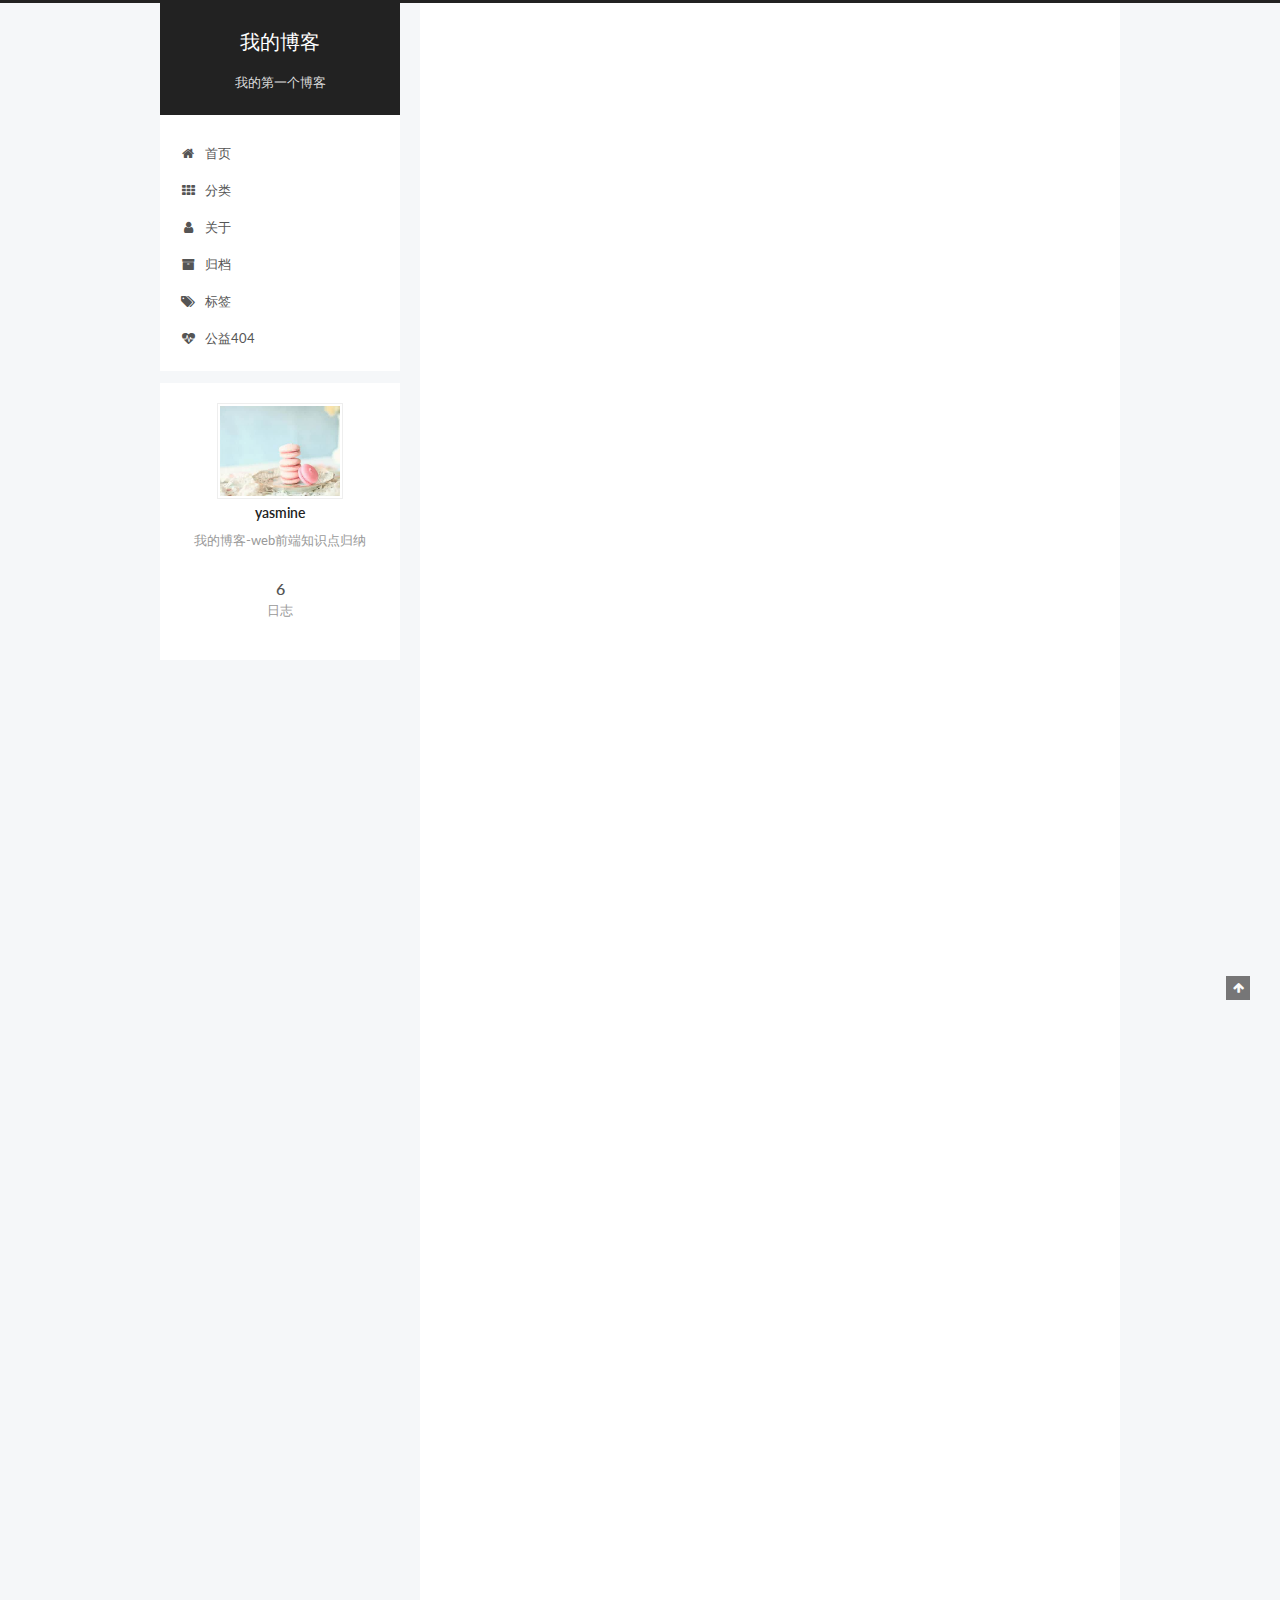
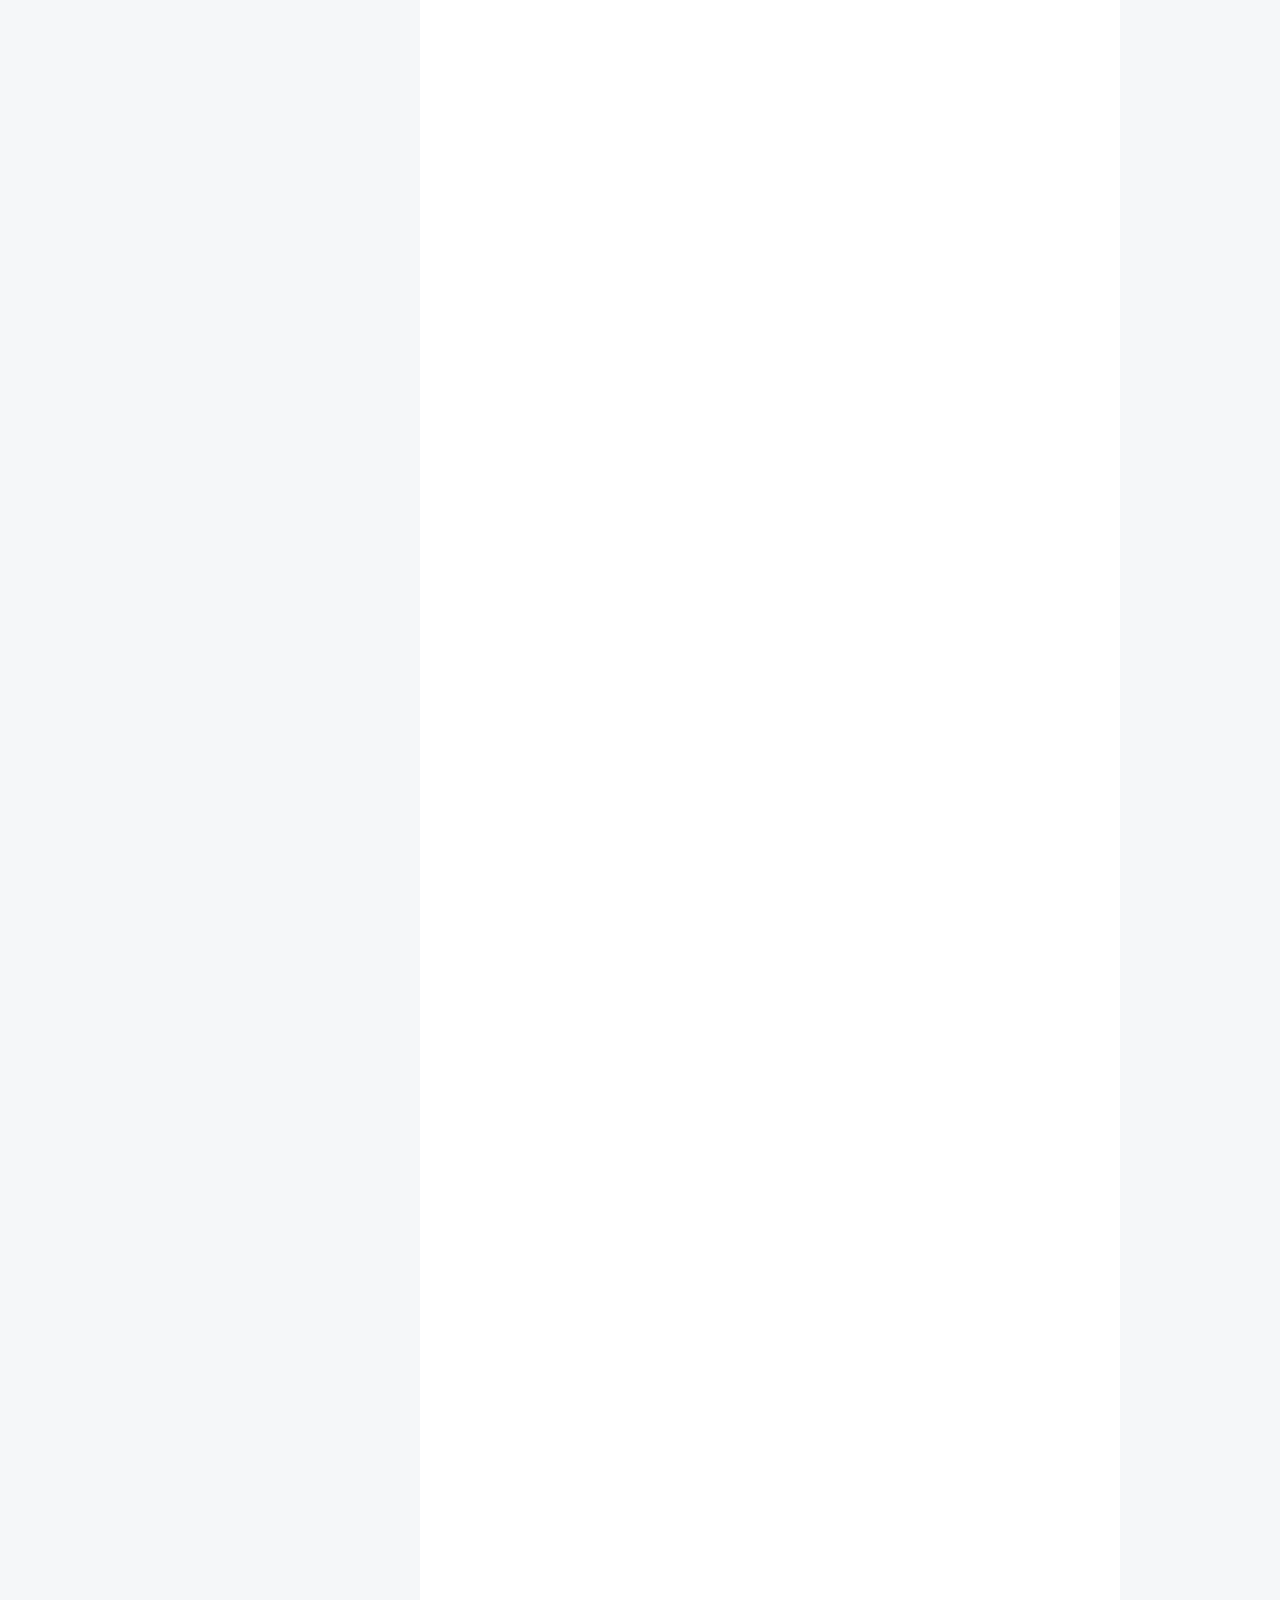
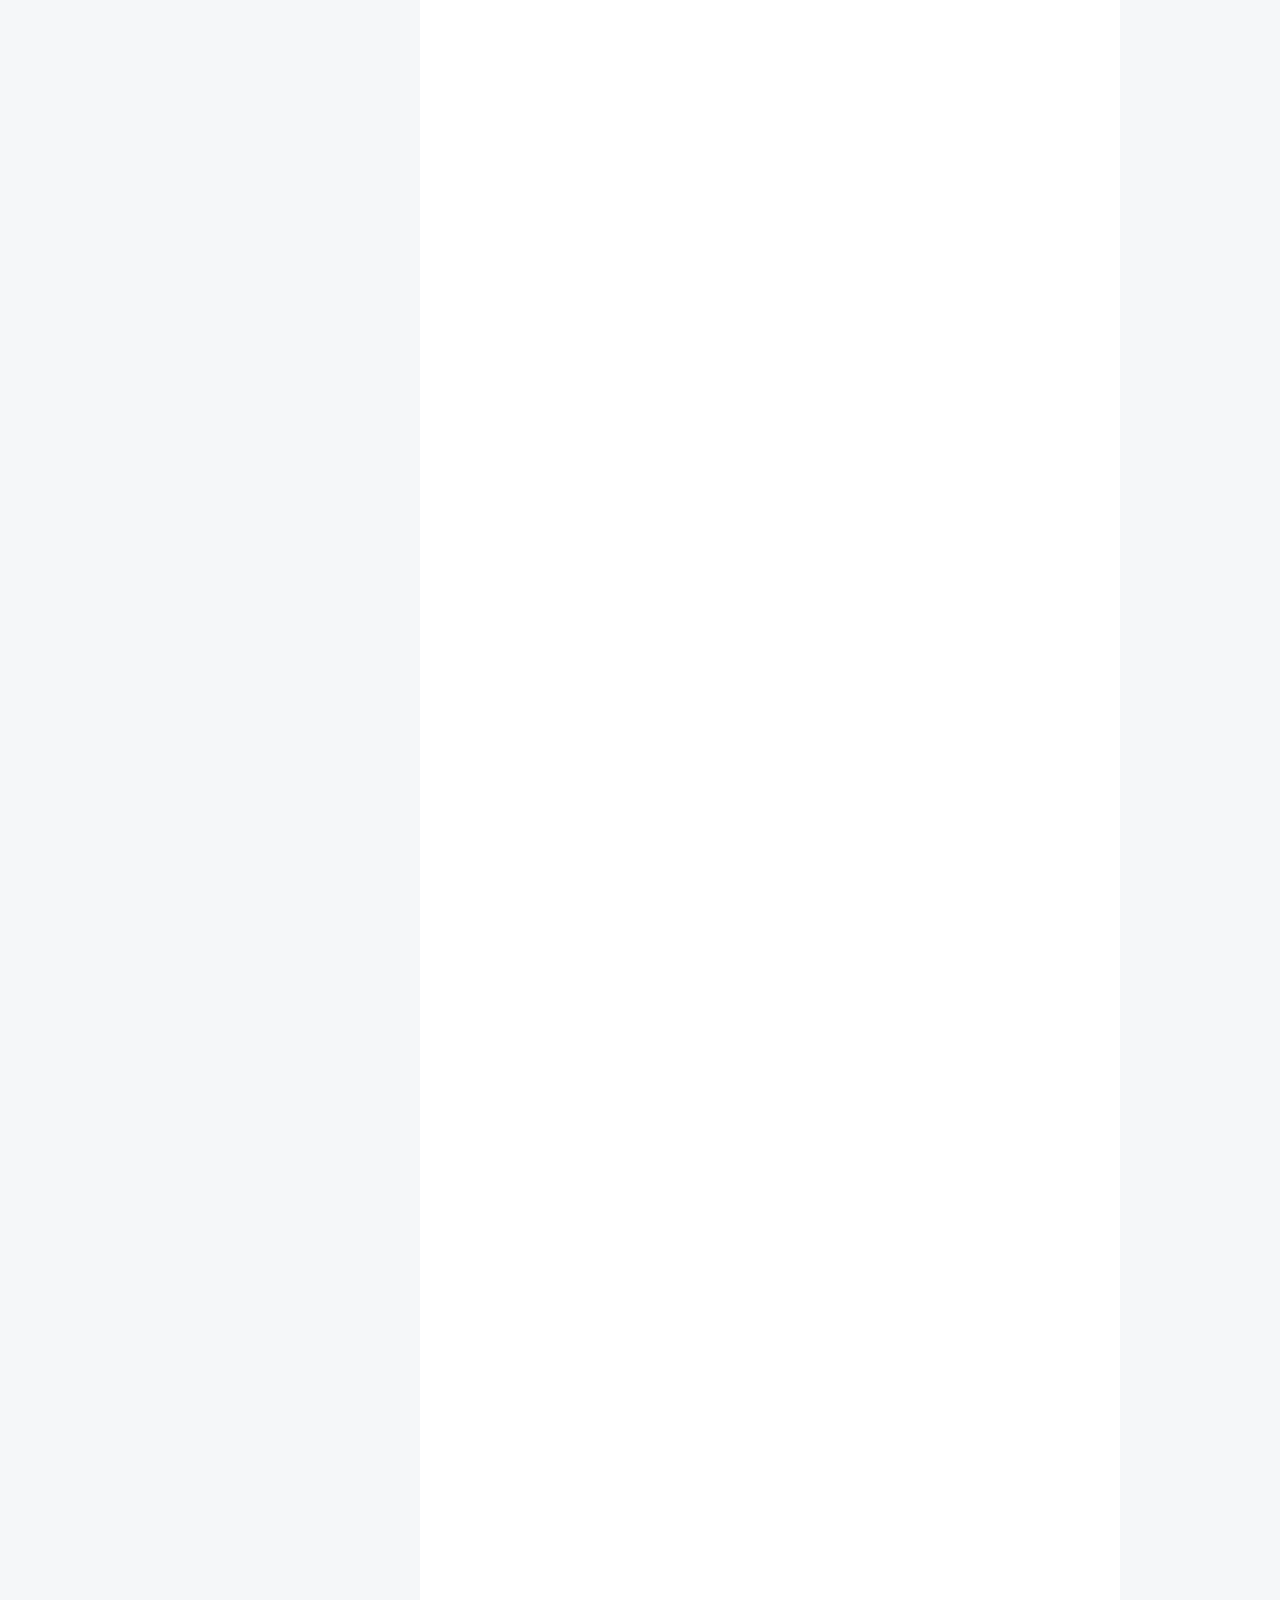
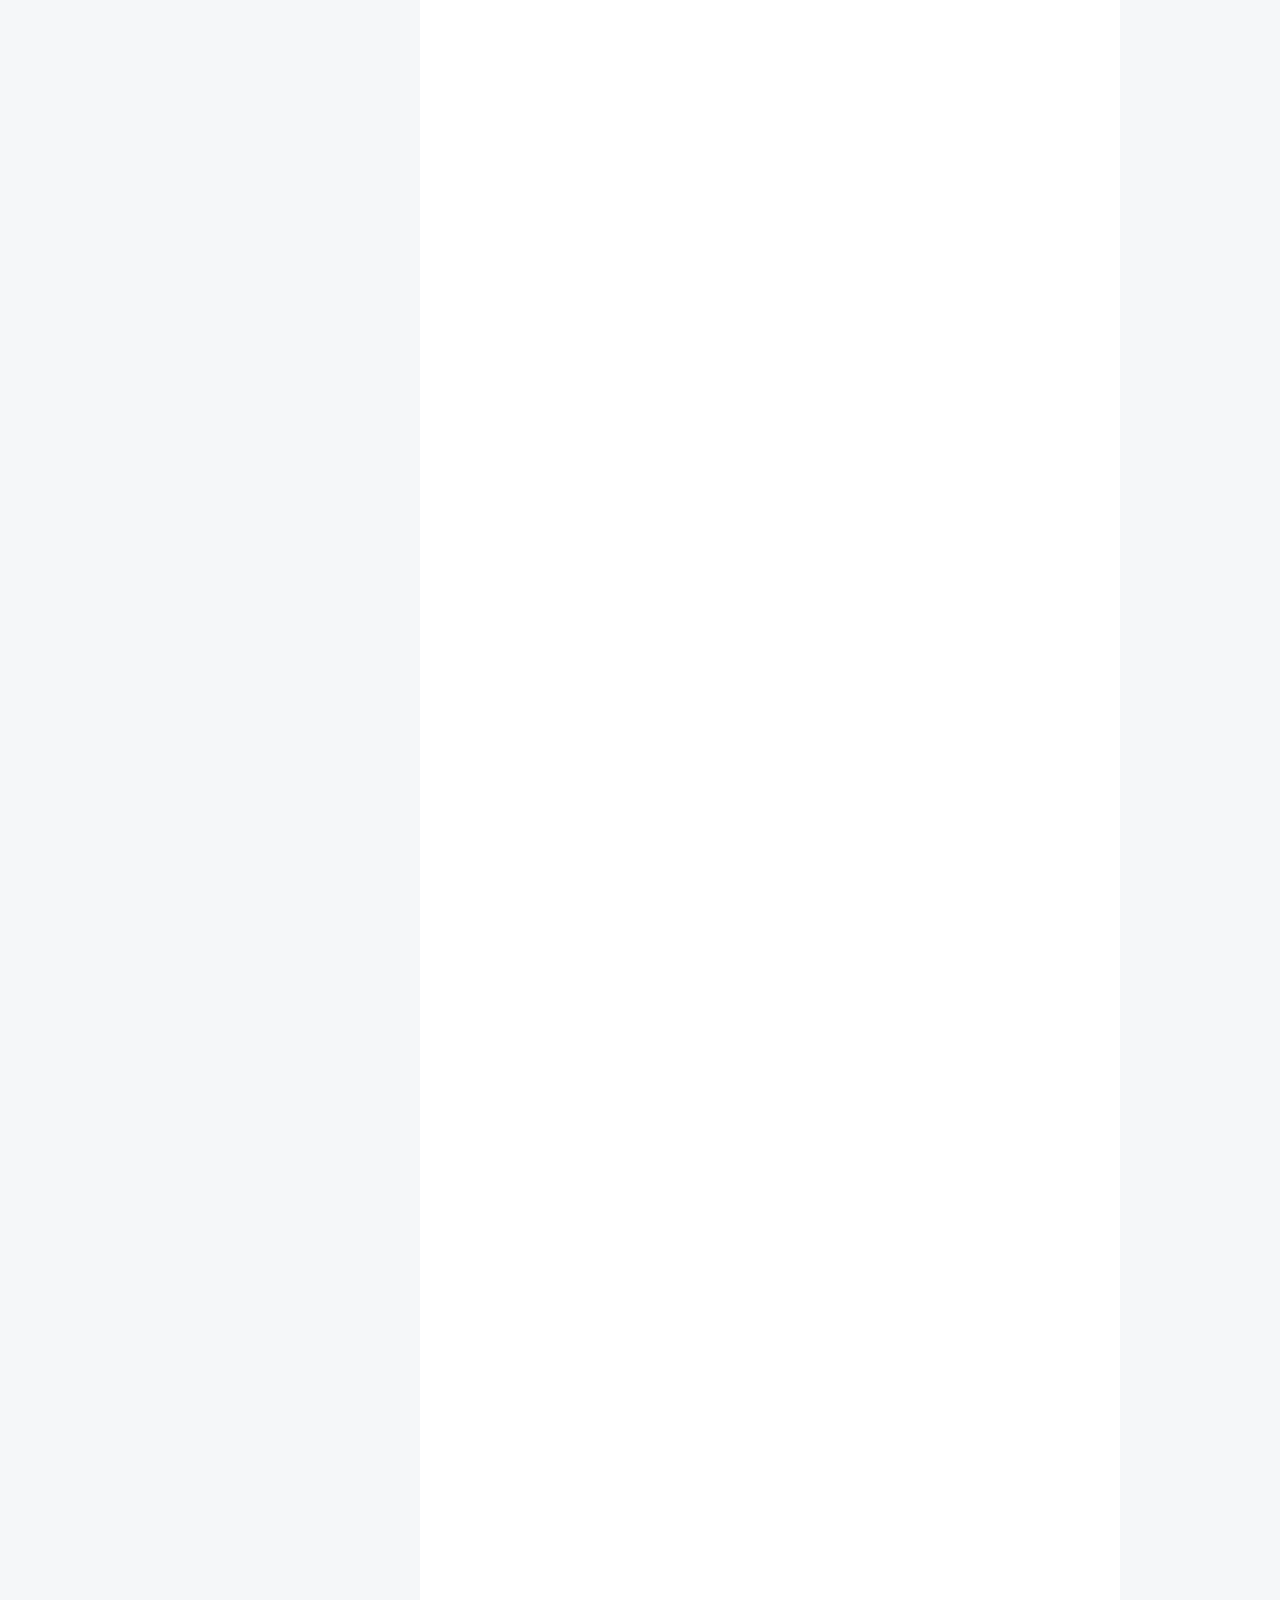
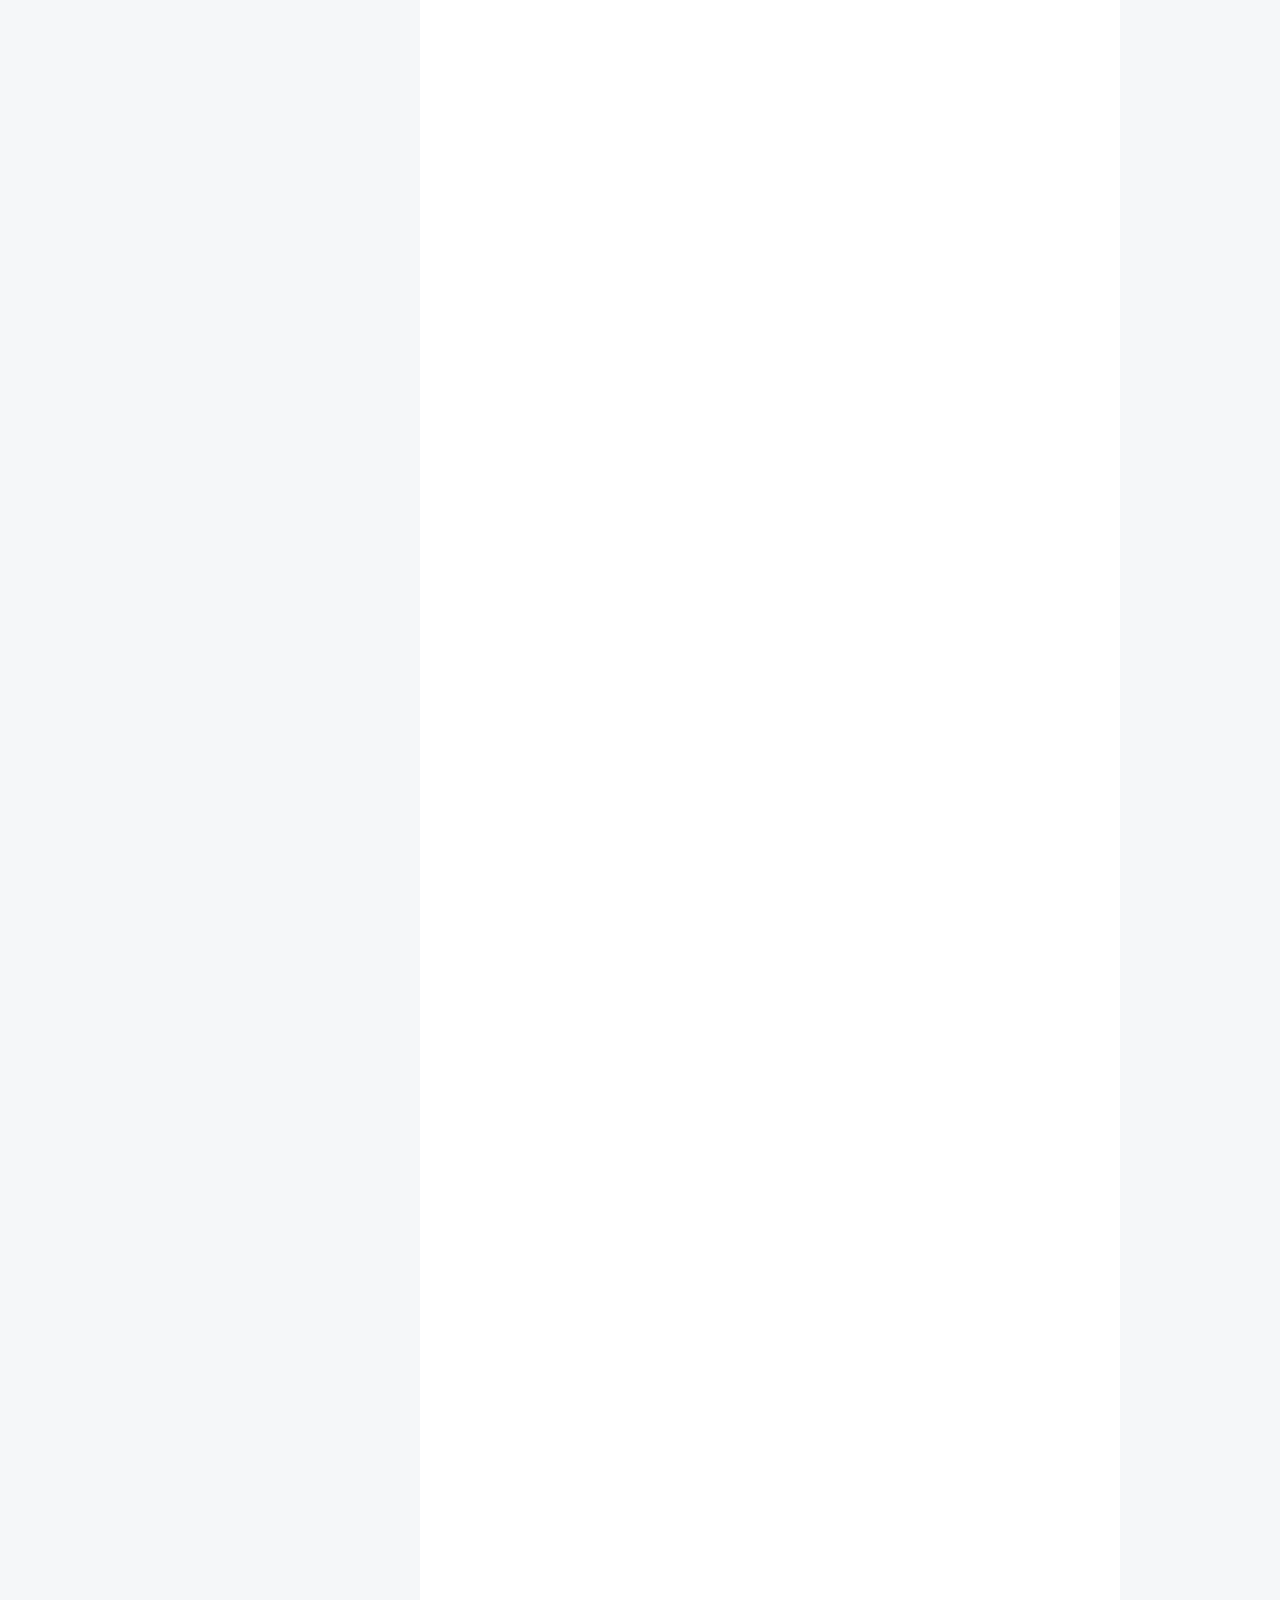
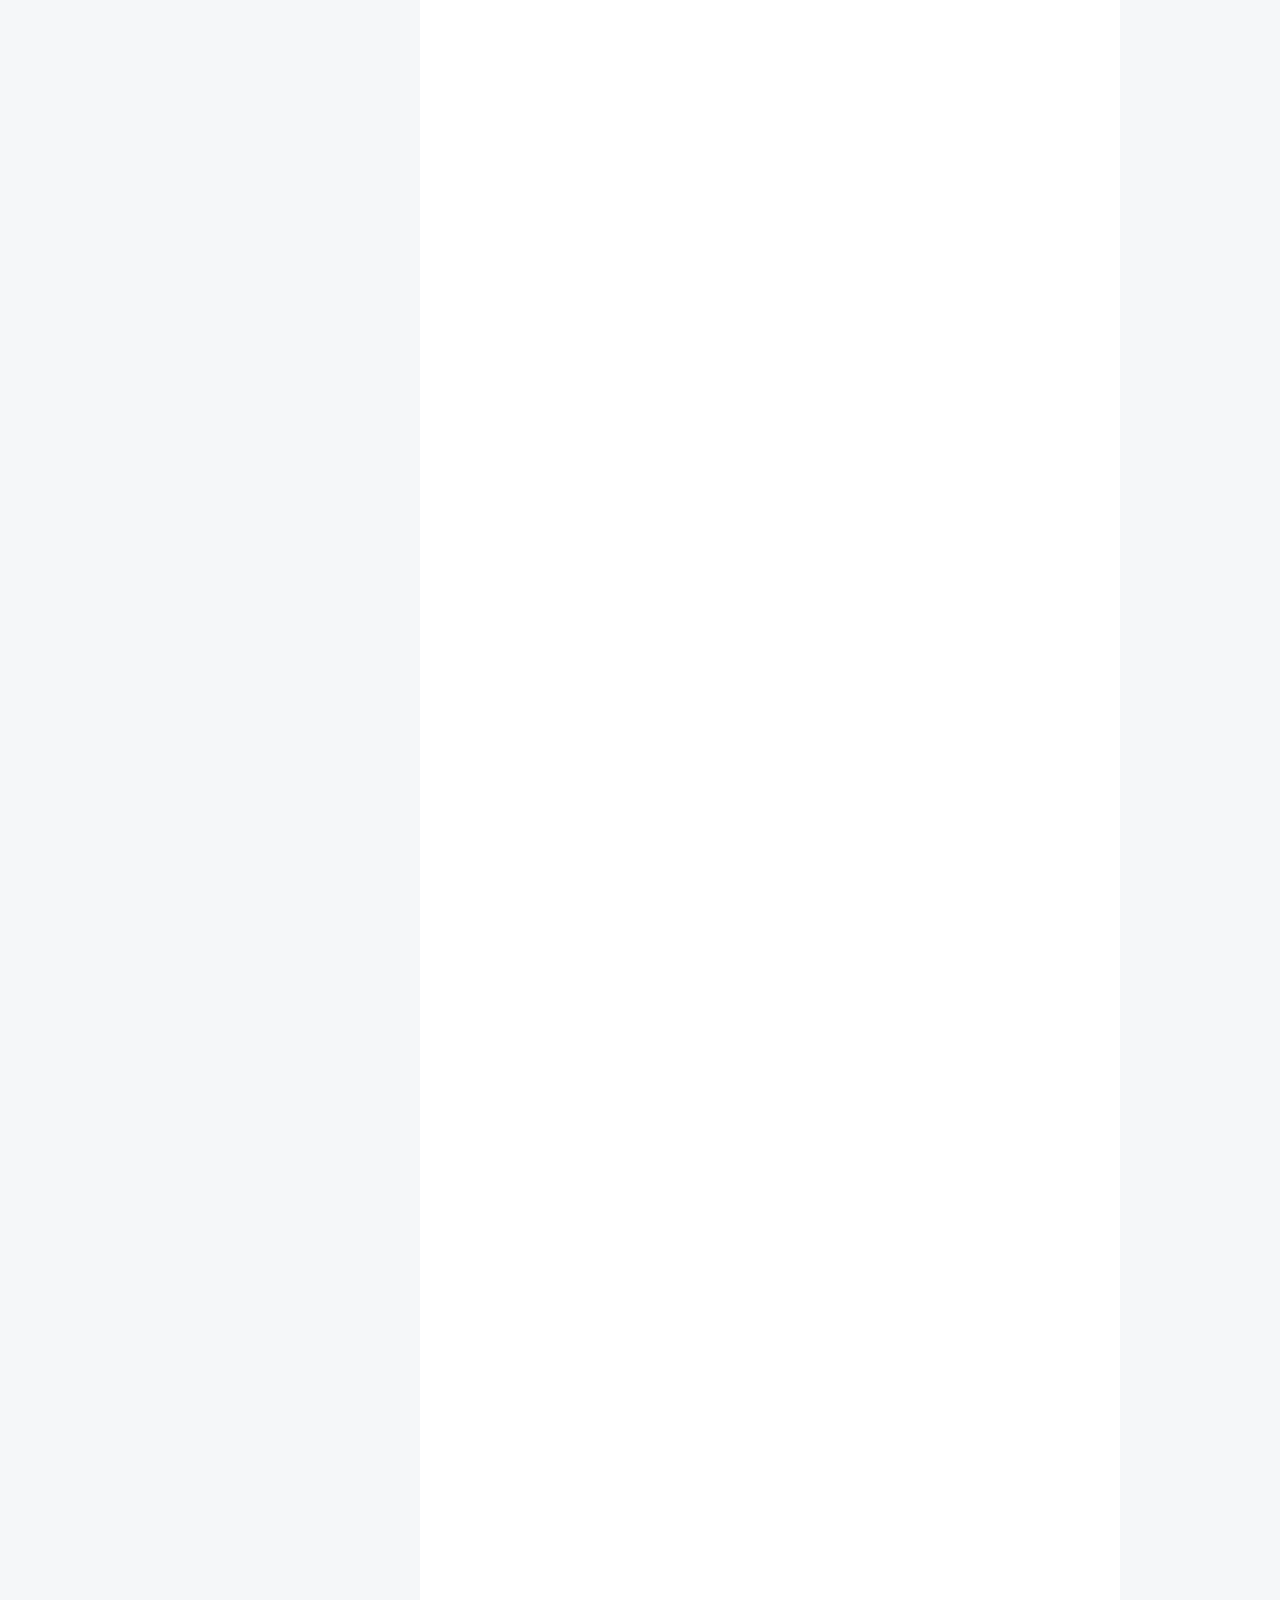
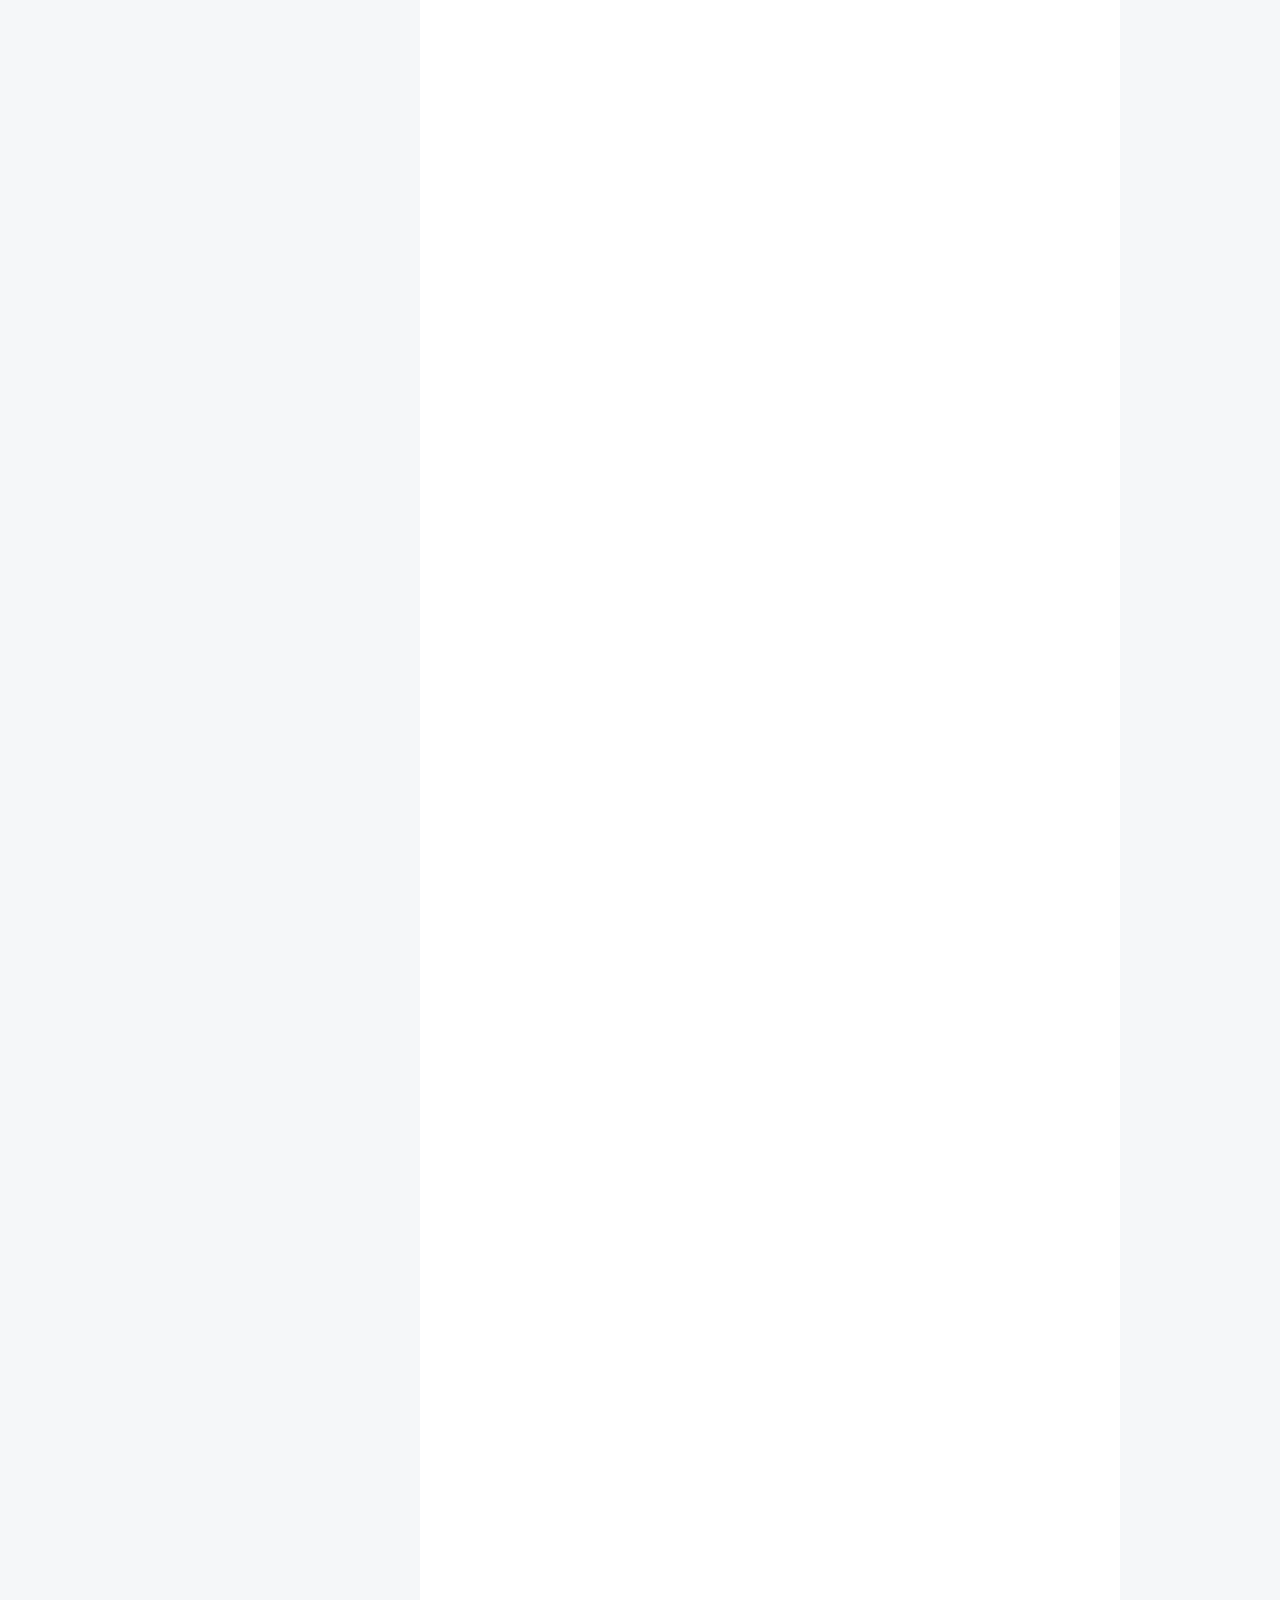
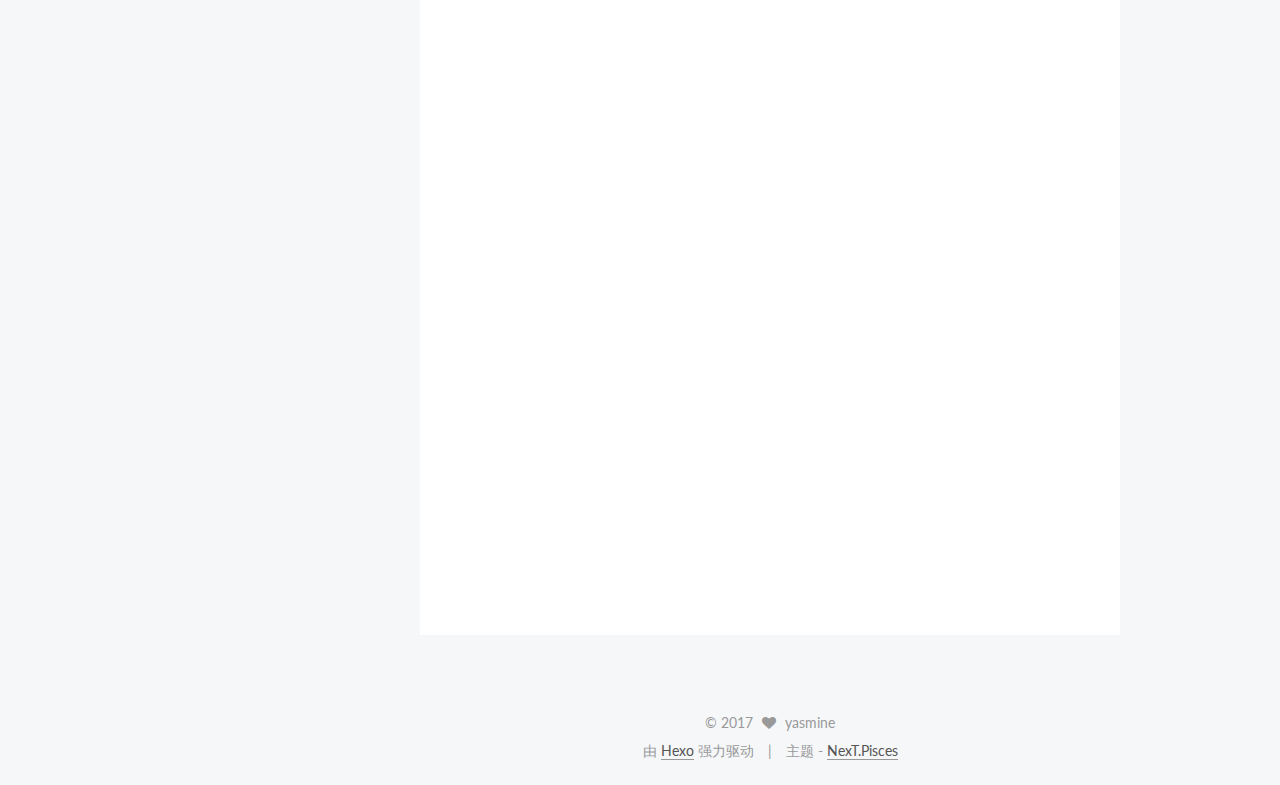
<file: index.html>
<!DOCTYPE html>



  


<html class="theme-next pisces use-motion" lang="zh-Hans">
<head>
  <meta charset="UTF-8"/>
<meta http-equiv="X-UA-Compatible" content="IE=edge" />
<meta name="viewport" content="width=device-width, initial-scale=1, maximum-scale=1"/>









<meta http-equiv="Cache-Control" content="no-transform" />
<meta http-equiv="Cache-Control" content="no-siteapp" />















  
  
  <link href="/lib/fancybox/source/jquery.fancybox.css?v=2.1.5" rel="stylesheet" type="text/css" />




  
  
  
  

  
    
    
  

  

  

  

  

  
    
    
    <link href="//fonts.googleapis.com/css?family=Lato:300,300italic,400,400italic,700,700italic&subset=latin,latin-ext" rel="stylesheet" type="text/css">
  






<link href="/lib/font-awesome/css/font-awesome.min.css?v=4.6.2" rel="stylesheet" type="text/css" />

<link href="/css/main.css?v=5.1.1" rel="stylesheet" type="text/css" />


  <meta name="keywords" content="Hexo, NexT" />








  <link rel="shortcut icon" type="image/x-icon" href="/favicon.ico?v=5.1.1" />






<meta name="description" content="我的博客-web前端知识点归纳">
<meta property="og:type" content="website">
<meta property="og:title" content="我的博客">
<meta property="og:url" content="https://yasminey.github.io/index.html">
<meta property="og:site_name" content="我的博客">
<meta property="og:description" content="我的博客-web前端知识点归纳">
<meta name="twitter:card" content="summary">
<meta name="twitter:title" content="我的博客">
<meta name="twitter:description" content="我的博客-web前端知识点归纳">



<script type="text/javascript" id="hexo.configurations">
  var NexT = window.NexT || {};
  var CONFIG = {
    root: '/',
    scheme: 'Pisces',
    sidebar: {"position":"left","display":"post","offset":12,"offset_float":0,"b2t":false,"scrollpercent":false,"onmobile":false},
    fancybox: true,
    motion: true,
    duoshuo: {
      userId: '0',
      author: '博主'
    },
    algolia: {
      applicationID: '',
      apiKey: '',
      indexName: '',
      hits: {"per_page":10},
      labels: {"input_placeholder":"Search for Posts","hits_empty":"We didn't find any results for the search: ${query}","hits_stats":"${hits} results found in ${time} ms"}
    }
  };
</script>



  <link rel="canonical" href="https://yasminey.github.io/"/>





  <title>我的博客</title>
  





  <script type="text/javascript">
    var _hmt = _hmt || [];
    (function() {
      var hm = document.createElement("script");
      hm.src = "https://hm.baidu.com/hm.js?6342593226f94418a746927ff991d508";
      var s = document.getElementsByTagName("script")[0];
      s.parentNode.insertBefore(hm, s);
    })();
  </script>










</head>

<body itemscope itemtype="http://schema.org/WebPage" lang="zh-Hans">

  
  
    
  

  <div class="container sidebar-position-left 
   page-home 
 ">
    <div class="headband"></div>

    <header id="header" class="header" itemscope itemtype="http://schema.org/WPHeader">
      <div class="header-inner"><div class="site-brand-wrapper">
  <div class="site-meta ">
    

    <div class="custom-logo-site-title">
      <a href="/"  class="brand" rel="start">
        <span class="logo-line-before"><i></i></span>
        <span class="site-title">我的博客</span>
        <span class="logo-line-after"><i></i></span>
      </a>
    </div>
      
        <p class="site-subtitle">我的第一个博客</p>
      
  </div>

  <div class="site-nav-toggle">
    <button>
      <span class="btn-bar"></span>
      <span class="btn-bar"></span>
      <span class="btn-bar"></span>
    </button>
  </div>
</div>

<nav class="site-nav">
  

  
    <ul id="menu" class="menu">
      
        
        <li class="menu-item menu-item-home">
          <a href="/" rel="section">
            
              <i class="menu-item-icon fa fa-fw fa-home"></i> <br />
            
            首页
          </a>
        </li>
      
        
        <li class="menu-item menu-item-categories">
          <a href="/categories" rel="section">
            
              <i class="menu-item-icon fa fa-fw fa-th"></i> <br />
            
            分类
          </a>
        </li>
      
        
        <li class="menu-item menu-item-about">
          <a href="/about" rel="section">
            
              <i class="menu-item-icon fa fa-fw fa-user"></i> <br />
            
            关于
          </a>
        </li>
      
        
        <li class="menu-item menu-item-archives">
          <a href="/archives" rel="section">
            
              <i class="menu-item-icon fa fa-fw fa-archive"></i> <br />
            
            归档
          </a>
        </li>
      
        
        <li class="menu-item menu-item-tags">
          <a href="/tags" rel="section">
            
              <i class="menu-item-icon fa fa-fw fa-tags"></i> <br />
            
            标签
          </a>
        </li>
      
        
        <li class="menu-item menu-item-commonweal">
          <a href="/404.html" rel="section">
            
              <i class="menu-item-icon fa fa-fw fa-heartbeat"></i> <br />
            
            公益404
          </a>
        </li>
      

      
    </ul>
  

  
</nav>



 </div>
    </header>

    <main id="main" class="main">
      <div class="main-inner">
        <div class="content-wrap">
          <div id="content" class="content">
            
  <section id="posts" class="posts-expand">
    
      

  

  
  
  

  <article class="post post-type-normal " itemscope itemtype="http://schema.org/Article">
    <link itemprop="mainEntityOfPage" href="https://yasminey.github.io/2017/07/18/vue学习/">

    <span hidden itemprop="author" itemscope itemtype="http://schema.org/Person">
      <meta itemprop="name" content="yasmine">
      <meta itemprop="description" content="">
      <meta itemprop="image" content="/images/cake.jpg">
    </span>

    <span hidden itemprop="publisher" itemscope itemtype="http://schema.org/Organization">
      <meta itemprop="name" content="我的博客">
    </span>

    
      <header class="post-header">

        
        
          <h1 class="post-title" itemprop="name headline">
                
                <a class="post-title-link" href="/2017/07/18/vue学习/" itemprop="url">vue学习</a></h1>
        

        <div class="post-meta">
          <span class="post-time">
            
              <span class="post-meta-item-icon">
                <i class="fa fa-calendar-o"></i>
              </span>
              
                <span class="post-meta-item-text">发表于</span>
              
              <time title="创建于" itemprop="dateCreated datePublished" datetime="2017-07-18T14:15:37+08:00">
                2017-07-18
              </time>
            

            

            
          </span>

          

          
            
          

          
          

          

          

          

        </div>
      </header>
    

    <div class="post-body" itemprop="articleBody">

      
      

      
        
          
            <p>nodejs mvc<br>react v<br>vue MVVM =Model View ViewModel<br>          数据  控制<br>          view 视图=</p>
<pre><code>=标签 
数组越界
</code></pre><p>1.在页面上创建vue的实例, 通过model 和view<br>2.vue 中插值 有两种,一种是用双大括号 ,只能插文本.<br>                      另一种v-html=””,是插标签<br>3.指令系统:命令式指令 申明式指令 在vue 凡是带v-on v-xx都是vue的指令<br>v-on 事件<br>v-if 显示隐藏<br>v-bind 绑定 可以在任何地方绑定 可以绑定一个值,也可以绑定一个对象<br>只有使用了v-bind绑定属性才能在app实例中拿到data中的值<br>作者:尤雨溪 </p>
<p>1.先引入vue.js<br>var app = new vue()</p>
<p>绑定事件 v-on可简写成@   v-bind可简写成:</p>
<p>2.创建vue实例</p>
<p><div id="root"></div><br> var app= new Vue({<br> el:’#root’,<br> data:{</p>
<p> },<br> //凡是界面上有dom事件的都会放在这个methods里面<br> methods:{</p>
<p> }<br> })</p>
<p> 3.指令系统<br> v-if 条件渲染, v-else-if v-else<br> v-on 绑定事件,只要你在js中你能想到的dom事件,vue都能绑定<br> dbclick focus mouse move touch play pause ended<br>在vue 中可简写 @<br> v-bind 只要你能想到的地方,它都能绑定,使用v-bind绑定我们就可以使用app实例中的data中定义的数据 computed<br> 在vue中,可以简写成:</p>
<p>v-for 遍历数组<br>array =[123,234,455]<br>v-for=’ele in array’ v-if=”ele==’123’”<br>v-for=’(ele,index) in array’<br>v-for=’value in array’<br>v-for=’(value,key) in obj’</p>
<p>v-html 来识别data属性中的标签字符串</p>
<p>v-model 双向数据绑定</p>
<p>双大括号模板字符串 里面一般情况下都会插入字符串</p>

          
        
      
    </div>

    <div>
      
    </div>

    <div>
      
    </div>

    <div>
      
    </div>

    <footer class="post-footer">
      

      

      

      
      
        <div class="post-eof"></div>
      
    </footer>
  </article>


    
      

  

  
  
  

  <article class="post post-type-normal " itemscope itemtype="http://schema.org/Article">
    <link itemprop="mainEntityOfPage" href="https://yasminey.github.io/2017/07/16/react-学习/">

    <span hidden itemprop="author" itemscope itemtype="http://schema.org/Person">
      <meta itemprop="name" content="yasmine">
      <meta itemprop="description" content="">
      <meta itemprop="image" content="/images/cake.jpg">
    </span>

    <span hidden itemprop="publisher" itemscope itemtype="http://schema.org/Organization">
      <meta itemprop="name" content="我的博客">
    </span>

    
      <header class="post-header">

        
        
          <h1 class="post-title" itemprop="name headline">
                
                <a class="post-title-link" href="/2017/07/16/react-学习/" itemprop="url">react 学习</a></h1>
        

        <div class="post-meta">
          <span class="post-time">
            
              <span class="post-meta-item-icon">
                <i class="fa fa-calendar-o"></i>
              </span>
              
                <span class="post-meta-item-text">发表于</span>
              
              <time title="创建于" itemprop="dateCreated datePublished" datetime="2017-07-16T15:34:01+08:00">
                2017-07-16
              </time>
            

            

            
          </span>

          

          
            
          

          
          

          

          

          

        </div>
      </header>
    

    <div class="post-body" itemprop="articleBody">

      
      

      
        
          
            <p>安装<br>create-react-app<br>$ npm install -g create-react-app<br>$ create-react-app my-app my-app是目录名字,自己起名字,不要和npm中的依赖重名<br>$ cd my-app/<br>$ npm start 启动项目<br>$ npm run bulid 打包<br>将自动生成的src中文件留下index.js,index.css,logosvg,其他删除</p>
<p>在index.js中首先引入两位带头大哥(这两个模块非常重要)</p>
<p>import React from ‘react’<br>import ReactDOM from ‘react-dom’<br><!-- reactDOM 作用:控制页面的内容
第一个参数是渲染的dom元素,第二个参数是渲染的位置
第一个参数必须放置在一个闭合标签 --><br>ReactDOM.render(</p>
<p></p><h1></h1>,<br> document.getElementById(‘root’)<br>)<p></p>
<p>//react只有一个div,虚拟dom ,性能高<br>jsx==js+x ==JavaScript+xml<br>语法糖,能将html dom 元素在javascript代码识别<br>组件==对象</p>
<p>插值用{},插值里不能用if语句</p>
<p>在react中设置类名class,必须改成className (大写的是驼峰标识,第一个单词小写后面的单词大写:className)<br>react中的input中for属性,要写成htmlFor</p>
<p>组件:自定义组件首字母要大写,用于区分html标签<br>state ,要想修改state,要用setState({})<br>get方法只能读不可写,set可读可写<br>在react中 index.js都是入口文件,不做大量的操作<br>在使用 JavaScript classes 时，你必须调用 super(); 方法才能在继承父类的子类中正确获取到类型的 this 。<br>在组件中方法要确定this指的是当前的组件,绑定this用箭头函数,bind(this,’参数’)<br>父级往子集传值,在父级中自定义属性,子集用props<br>ziji wang fuji chuan shijian,yong zidingyi shijian<br>input 表单里onChange事件,会通过代理的方式传入你想要的内容<br>input 中的value要写成defaultValue</p>
<p>无状态组件不需要写render()方法,固定写法是export default function xx(){<br>    return(<br>    )<br>}</p>

          
        
      
    </div>

    <div>
      
    </div>

    <div>
      
    </div>

    <div>
      
    </div>

    <footer class="post-footer">
      

      

      

      
      
        <div class="post-eof"></div>
      
    </footer>
  </article>


    
      

  

  
  
  

  <article class="post post-type-normal " itemscope itemtype="http://schema.org/Article">
    <link itemprop="mainEntityOfPage" href="https://yasminey.github.io/2017/07/14/hexo-创建/">

    <span hidden itemprop="author" itemscope itemtype="http://schema.org/Person">
      <meta itemprop="name" content="yasmine">
      <meta itemprop="description" content="">
      <meta itemprop="image" content="/images/cake.jpg">
    </span>

    <span hidden itemprop="publisher" itemscope itemtype="http://schema.org/Organization">
      <meta itemprop="name" content="我的博客">
    </span>

    
      <header class="post-header">

        
        
          <h1 class="post-title" itemprop="name headline">
                
                <a class="post-title-link" href="/2017/07/14/hexo-创建/" itemprop="url">hexo 创建</a></h1>
        

        <div class="post-meta">
          <span class="post-time">
            
              <span class="post-meta-item-icon">
                <i class="fa fa-calendar-o"></i>
              </span>
              
                <span class="post-meta-item-text">发表于</span>
              
              <time title="创建于" itemprop="dateCreated datePublished" datetime="2017-07-14T02:36:36+08:00">
                2017-07-14
              </time>
            

            

            
          </span>

          

          
            
          

          
          

          

          

          

        </div>
      </header>
    

    <div class="post-body" itemprop="articleBody">

      
      

      
        
          
            <p>创建自己的博客<br>1.配置环境</p>
<p>安装Node（必须）</p>
<p>作用：用来生成静态页面的</p>
<p>到Node.js官网下载相应平台的最新版本，一路安装即可。</p>
<p>安装Git（必须）</p>
<p>作用：把本地的hexo内容提交到github上去.</p>
<p>安装Xcode就自带有Git，我就不多说了。</p>
<p>申请GitHub（必须）</p>
<p>作用：是用来做博客的远程创库、域名、服务器之类的，怎么与本地hexo建立连接等下讲。</p>
<p>github账号我也不再啰嗦了,没有的话直接申请就行了，跟一般的注册账号差不多，SSH Keys，看你自己了，可以不配制，不配置的话以后每次对自己的博客有改动提交的时候就要手动输入账号密码，配置了就不需要了，怎么配置我就不多说了，网上有很多教程。</p>
<p>正式安装Hexo</p>
<p>Node和Git都安装好后,首先创建一个文件夹,如blog,用户存放hexo的配置文件,然后进入blog里安装Hexo。</p>
<p>执行如下命令安装Hexo：</p>
<p>sudo npm install -g hexo</p>
<p>初始化然后，执行init命令初始化hexo,命令：</p>
<p>hexo init<br>npm install</p>
<p>好啦，至此，全部安装工作已经完成！blog就是你的博客根目录，所有的操作都在里面进行。</p>
<p>生成静态页面</p>
<p>hexo generate（hexo g也可以）</p>
<p>本地启动</p>
<p>启动本地服务，进行文章预览调试，命令：</p>
<p>hexo server</p>
<p>浏览器输入<a href="http://localhost:4000" target="_blank" rel="external">http://localhost:4000</a></p>
<p>我不知道你们能不能，反正我不能，因为我还有环境没配置好</p>
<p>配置Github</p>
<p>建立Repository</p>
<p>建立与你用户名对应的仓库，仓库名必须为【your_user_name.github.io】，固定写法</p>
<p>然后建立关联，我的blog在本地/Users/leopard/blog，blog是我之前建的东西也全在这里面，有：</p>
<pre><code>_config.yml    node_modules    public      source

db.json        package.json    scaffolds  themes
</code></pre><p>现在我们需要_config.yml文件，来建立关联，命令：</p>
<p>vim _config.yml</p>
<p>翻到最下面，改成我这样子的</p>
<p>deploy:</p>
<pre><code>type: git

repo:  github上的网址,建仓库的网址.仓库名称前缀必须和用户名相同,yasmine/yasmine.github.io

branch: master
</code></pre><p>然后执行命令：</p>
<p>npm install hexo-deployer-git –save</p>
<p>网上会有很多说法，有的type是github, 还有repository最后面的后缀也不一样，是github.com.git，我也踩了很多坑，我现在的版本是hexo: 3.1.1，执行命令hexo -vsersion就出来了,貌似3.0后全部改成我上面这种格式了。</p>
<p>忘了说了，我没用SSH Keys如果你用了SSH Keys的话直接在github里复制SSH的就行了，总共就两种协议，相信你懂的。</p>
<p>然后，执行配置命令：</p>
<p>hexo deploy</p>
<p>然后再浏览器中输入<a href="http://leopardpan.github.io/就行了，我的github的账户叫leopardpan,把这个改成你github的账户名就行了" target="_blank" rel="external">http://leopardpan.github.io/就行了，我的github的账户叫leopardpan,把这个改成你github的账户名就行了</a></p>
<p>部署步骤</p>
<p>每次部署的步骤，可按以下三步来进行。</p>
<pre><code>hexo clean

hexo generate

hexo deploy
</code></pre><p>一些常用命令：</p>
<p>hexo new”postName” #新建文章</p>
<p>hexo new page”pageName” #新建页面</p>
<p>hexo generate #生成静态页面至public目录</p>
<p>hexo server #开启预览访问端口（默认端口4000，’ctrl + c’关闭server）</p>
<p>hexo deploy #将.deploy目录部署到GitHub</p>
<p>hexo help # 查看帮助</p>
<p>hexo version #查看Hexo的版本</p>
<p>报错总结</p>
<p>ERROR Deployer not found: git 或者 ERROR Deployer not found: github</p>
<p>解决方法： npm install hexo-deployer-git –save</p>
<p>如发生报错： ERROR Process failed: layout/.DS_Store , 那么进入主题里面layout和_partial目录下，使用删除命令：</p>
<p>rm-rf.DS_Store</p>
<p>ERROR Plugin load failed: hexo-server</p>
<p>原因：</p>
<p>Besides,utilities are separated into a standalone module.hexo.util is not reachable anymore.</p>
<p>解决方法，执行命令：</p>
<p>sudo npm install hexo-server</p>
<p>执行命令hexo server，提示：Usage: hexo ….</p>
<p>原因：</p>
<p>我认为是没有生成本地服务</p>
<p>解决方法，执行命令：</p>
<p>npm install hexo-server –save</p>
<p>提示：hexo-server@0.1.2 node_modules/hexo-server</p>
<p>….</p>
<p>表示成功了参考</p>
<p>这个时候再执行：</p>
<p>hexo-server</p>
<p>得到:</p>
<p>INFOHexois running at <a href="http://0.0.0.0:4000/.PressCtrl+C" target="_blank" rel="external">http://0.0.0.0:4000/.PressCtrl+C</a> to stop.</p>
<p>这个时候再点击<a href="http://0.0.0.0:4000，正常情况下应该是最原始的画面，但是我看到的是：" target="_blank" rel="external">http://0.0.0.0:4000，正常情况下应该是最原始的画面，但是我看到的是：</a></p>
<p>白板和Cannot GET / 几个字</p>
<p>原因：</p>
<p>由于2.6以后就更新了，我们需要手动配置些东西，我们需要输入下面三行命令：</p>
<p>npm install hexo-renderer-ejs –save</p>
<p>npm install hexo-renderer-stylus –save</p>
<p>npm install hexo-renderer-marked –save</p>
<p>这个时候再重新生成静态文件，命令：</p>
<p>hexo generate（或hexo g）</p>
<p>启动本地服务器：</p>
<p>hexo server(或hexo s)</p>
<p> 如果还不成功, 先：hexo clean 清除缓存<br>              然后： hexo g 生成待发布的文件<br>             最后： hexo d 发布</p>
<p>部署 hexo g</p>
<p>提交 hexo d</p>

          
        
      
    </div>

    <div>
      
    </div>

    <div>
      
    </div>

    <div>
      
    </div>

    <footer class="post-footer">
      

      

      

      
      
        <div class="post-eof"></div>
      
    </footer>
  </article>


    
      

  

  
  
  

  <article class="post post-type-normal " itemscope itemtype="http://schema.org/Article">
    <link itemprop="mainEntityOfPage" href="https://yasminey.github.io/2017/07/14/我的第一个博客日志/">

    <span hidden itemprop="author" itemscope itemtype="http://schema.org/Person">
      <meta itemprop="name" content="yasmine">
      <meta itemprop="description" content="">
      <meta itemprop="image" content="/images/cake.jpg">
    </span>

    <span hidden itemprop="publisher" itemscope itemtype="http://schema.org/Organization">
      <meta itemprop="name" content="我的博客">
    </span>

    
      <header class="post-header">

        
        
          <h1 class="post-title" itemprop="name headline">
                
                <a class="post-title-link" href="/2017/07/14/我的第一个博客日志/" itemprop="url">我的第一个博客日志</a></h1>
        

        <div class="post-meta">
          <span class="post-time">
            
              <span class="post-meta-item-icon">
                <i class="fa fa-calendar-o"></i>
              </span>
              
                <span class="post-meta-item-text">发表于</span>
              
              <time title="创建于" itemprop="dateCreated datePublished" datetime="2017-07-14T01:42:21+08:00">
                2017-07-14
              </time>
            

            

            
          </span>

          

          
            
          

          
          

          

          

          

        </div>
      </header>
    

    <div class="post-body" itemprop="articleBody">

      
      

      
        
          
            <h2 id="我的第一篇博客"><a href="#我的第一篇博客" class="headerlink" title="我的第一篇博客"></a>我的第一篇博客</h2><p>1.说点什么了<br>2.我也不知道了<br>3.好吧,就这样吧</p>

          
        
      
    </div>

    <div>
      
    </div>

    <div>
      
    </div>

    <div>
      
    </div>

    <footer class="post-footer">
      

      

      

      
      
        <div class="post-eof"></div>
      
    </footer>
  </article>


    
      

  

  
  
  

  <article class="post post-type-normal " itemscope itemtype="http://schema.org/Article">
    <link itemprop="mainEntityOfPage" href="https://yasminey.github.io/2017/07/14/hello-world/">

    <span hidden itemprop="author" itemscope itemtype="http://schema.org/Person">
      <meta itemprop="name" content="yasmine">
      <meta itemprop="description" content="">
      <meta itemprop="image" content="/images/cake.jpg">
    </span>

    <span hidden itemprop="publisher" itemscope itemtype="http://schema.org/Organization">
      <meta itemprop="name" content="我的博客">
    </span>

    
      <header class="post-header">

        
        
          <h1 class="post-title" itemprop="name headline">
                
                <a class="post-title-link" href="/2017/07/14/hello-world/" itemprop="url">Hello World</a></h1>
        

        <div class="post-meta">
          <span class="post-time">
            
              <span class="post-meta-item-icon">
                <i class="fa fa-calendar-o"></i>
              </span>
              
                <span class="post-meta-item-text">发表于</span>
              
              <time title="创建于" itemprop="dateCreated datePublished" datetime="2017-07-14T00:47:09+08:00">
                2017-07-14
              </time>
            

            

            
          </span>

          

          
            
          

          
          

          

          

          

        </div>
      </header>
    

    <div class="post-body" itemprop="articleBody">

      
      

      
        
          
            <p>Welcome to <a href="https://hexo.io/" target="_blank" rel="external">Hexo</a>! This is your very first post. Check <a href="https://hexo.io/docs/" target="_blank" rel="external">documentation</a> for more info. If you get any problems when using Hexo, you can find the answer in <a href="https://hexo.io/docs/troubleshooting.html" target="_blank" rel="external">troubleshooting</a> or you can ask me on <a href="https://github.com/hexojs/hexo/issues" target="_blank" rel="external">GitHub</a>.</p>
<h2 id="Quick-Start"><a href="#Quick-Start" class="headerlink" title="Quick Start"></a>Quick Start</h2><h3 id="Create-a-new-post"><a href="#Create-a-new-post" class="headerlink" title="Create a new post"></a>Create a new post</h3><figure class="highlight bash"><table><tr><td class="gutter"><pre><div class="line">1</div></pre></td><td class="code"><pre><div class="line">$ hexo new <span class="string">"My New Post"</span></div></pre></td></tr></table></figure>
<p>More info: <a href="https://hexo.io/docs/writing.html" target="_blank" rel="external">Writing</a></p>
<h3 id="Run-server"><a href="#Run-server" class="headerlink" title="Run server"></a>Run server</h3><figure class="highlight bash"><table><tr><td class="gutter"><pre><div class="line">1</div></pre></td><td class="code"><pre><div class="line">$ hexo server</div></pre></td></tr></table></figure>
<p>More info: <a href="https://hexo.io/docs/server.html" target="_blank" rel="external">Server</a></p>
<h3 id="Generate-static-files"><a href="#Generate-static-files" class="headerlink" title="Generate static files"></a>Generate static files</h3><figure class="highlight bash"><table><tr><td class="gutter"><pre><div class="line">1</div></pre></td><td class="code"><pre><div class="line">$ hexo generate</div></pre></td></tr></table></figure>
<p>More info: <a href="https://hexo.io/docs/generating.html" target="_blank" rel="external">Generating</a></p>
<h3 id="Deploy-to-remote-sites"><a href="#Deploy-to-remote-sites" class="headerlink" title="Deploy to remote sites"></a>Deploy to remote sites</h3><figure class="highlight bash"><table><tr><td class="gutter"><pre><div class="line">1</div></pre></td><td class="code"><pre><div class="line">$ hexo deploy</div></pre></td></tr></table></figure>
<p>More info: <a href="https://hexo.io/docs/deployment.html" target="_blank" rel="external">Deployment</a></p>

          
        
      
    </div>

    <div>
      
    </div>

    <div>
      
    </div>

    <div>
      
    </div>

    <footer class="post-footer">
      

      

      

      
      
        <div class="post-eof"></div>
      
    </footer>
  </article>


    
      

  

  
  
  

  <article class="post post-type-normal " itemscope itemtype="http://schema.org/Article">
    <link itemprop="mainEntityOfPage" href="https://yasminey.github.io/2017/07/13/webpack-学习/">

    <span hidden itemprop="author" itemscope itemtype="http://schema.org/Person">
      <meta itemprop="name" content="yasmine">
      <meta itemprop="description" content="">
      <meta itemprop="image" content="/images/cake.jpg">
    </span>

    <span hidden itemprop="publisher" itemscope itemtype="http://schema.org/Organization">
      <meta itemprop="name" content="我的博客">
    </span>

    
      <header class="post-header">

        
        
          <h1 class="post-title" itemprop="name headline">
                
                <a class="post-title-link" href="/2017/07/13/webpack-学习/" itemprop="url">webpack 学习</a></h1>
        

        <div class="post-meta">
          <span class="post-time">
            
              <span class="post-meta-item-icon">
                <i class="fa fa-calendar-o"></i>
              </span>
              
                <span class="post-meta-item-text">发表于</span>
              
              <time title="创建于" itemprop="dateCreated datePublished" datetime="2017-07-13T19:53:20+08:00">
                2017-07-13
              </time>
            

            

            
          </span>

          

          
            
          

          
          

          

          

          

        </div>
      </header>
    

    <div class="post-body" itemprop="articleBody">

      
      

      
        
          
            <h1 id="webpack"><a href="#webpack" class="headerlink" title="webpack"></a>webpack</h1><p>1.首先要安装 Node.js， Node.js 自带了软件包管理器 npm，Webpack 需要 Node.js v0.6 以上支持，建议使用最新版 Node.js。</p>
<p>用 npm 安装 Webpack：</p>
<p>$ npm install webpack -g<br>此时 Webpack 已经安装到了全局环境下，可以通过命令行 webpack -h 试试。</p>
<p>通常我们会将 Webpack 安装到项目的依赖中，这样就可以使用项目本地版本的 Webpack。</p>
<h1 id="进入项目目录"><a href="#进入项目目录" class="headerlink" title="进入项目目录"></a>进入项目目录</h1><h1 id="确定已经有-package-json，没有就通过-npm-init-创建"><a href="#确定已经有-package-json，没有就通过-npm-init-创建" class="headerlink" title="确定已经有 package.json，没有就通过 npm init 创建"></a>确定已经有 package.json，没有就通过 npm init 创建</h1><h1 id="安装-webpack-依赖"><a href="#安装-webpack-依赖" class="headerlink" title="安装 webpack 依赖"></a>安装 webpack 依赖</h1><p>$ npm install webpack –save-dev</p>
<p>2.在根目录下创建 webpack.config.js<br> 配置webpack.config.js<br>  module.exports= {<br>  <!-- 入口文件 --><br>  entry: ‘./index.js’,<br>  <!-- 打包后的文件路径 --><br>  output: {<br>    path: __dirname+’/dist’,<br>    filename: ‘bundle.js’<br>}<br>}<br>3.打包 webpack<br>4.配置开发环境:$ npm install webpack-dev-server -g<br>  颜色   $ webpack-dev-server –progress –colors<br>  监听:  $ webpack-dev-server –progress –colors –watch(自动刷新,或者–inline)<br>它将在 localhost:8080 启动一个 express 静态资源 web 服务器，并且会以监听模式自动运行 webpack，在浏览器打开 <a href="http://localhost:8080/" target="_blank" rel="external">http://localhost:8080/</a> 或 <a href="http://localhost:8080/webpack-dev-server/" target="_blank" rel="external">http://localhost:8080/webpack-dev-server/</a> 可以浏览项目中的页面和编译后的资源输出，并且通过一个 socket.io 服务实时监听它们的变化并自动刷新页面。<br>(1.先输入localhost:8080查看显示情况,在输入<a href="http://localhost:8080/webpack-dev-server后按提示点击到页面,有时候直接输入http://localhost:8080/webpack-dev-server/" target="_blank" rel="external">http://localhost:8080/webpack-dev-server后按提示点击到页面,有时候直接输入http://localhost:8080/webpack-dev-server/</a> 没有监听效果,需要按1操作)</p>
<p>5.index.js要识别style.css,要加载css-loader(引入style.css)和style-loader(识别写好的样式)<br> 下载:npm install css-loader –save<br> 识别style (css中的内容)<br>  下载:npm install style-loader –save</p>
<p>  功能:模块引入 实现监听 打包</p>

          
        
      
    </div>

    <div>
      
    </div>

    <div>
      
    </div>

    <div>
      
    </div>

    <footer class="post-footer">
      

      

      

      
      
        <div class="post-eof"></div>
      
    </footer>
  </article>


    
  </section>

  


          </div>
          


          

        </div>
        
          
  
  <div class="sidebar-toggle">
    <div class="sidebar-toggle-line-wrap">
      <span class="sidebar-toggle-line sidebar-toggle-line-first"></span>
      <span class="sidebar-toggle-line sidebar-toggle-line-middle"></span>
      <span class="sidebar-toggle-line sidebar-toggle-line-last"></span>
    </div>
  </div>

  <aside id="sidebar" class="sidebar">
    
    <div class="sidebar-inner">

      

      

      <section class="site-overview sidebar-panel sidebar-panel-active">
        <div class="site-author motion-element" itemprop="author" itemscope itemtype="http://schema.org/Person">
          <img class="site-author-image" itemprop="image"
               src="/images/cake.jpg"
               alt="yasmine" />
          <p class="site-author-name" itemprop="name">yasmine</p>
           
              <p class="site-description motion-element" itemprop="description">我的博客-web前端知识点归纳</p>
          
        </div>
        <nav class="site-state motion-element">

          
            <div class="site-state-item site-state-posts">
              <a href="/archives">
                <span class="site-state-item-count">6</span>
                <span class="site-state-item-name">日志</span>
              </a>
            </div>
          

          

          

        </nav>

        

        <div class="links-of-author motion-element">
          
        </div>

        
        

        
        

        


      </section>

      

      

    </div>
  </aside>


        
      </div>
    </main>

    <footer id="footer" class="footer">
      <div class="footer-inner">
        <div class="copyright" >
  
  &copy; 
  <span itemprop="copyrightYear">2017</span>
  <span class="with-love">
    <i class="fa fa-heart"></i>
  </span>
  <span class="author" itemprop="copyrightHolder">yasmine</span>
</div>


<div class="powered-by">
  由 <a class="theme-link" href="https://hexo.io">Hexo</a> 强力驱动
</div>

<div class="theme-info">
  主题 -
  <a class="theme-link" href="https://github.com/iissnan/hexo-theme-next">
    NexT.Pisces
  </a>
</div>


        

        
      </div>
    </footer>

    
      <div class="back-to-top">
        <i class="fa fa-arrow-up"></i>
        
      </div>
    

  </div>

  

<script type="text/javascript">
  if (Object.prototype.toString.call(window.Promise) !== '[object Function]') {
    window.Promise = null;
  }
</script>









  












  
  <script type="text/javascript" src="/lib/jquery/index.js?v=2.1.3"></script>

  
  <script type="text/javascript" src="/lib/fastclick/lib/fastclick.min.js?v=1.0.6"></script>

  
  <script type="text/javascript" src="/lib/jquery_lazyload/jquery.lazyload.js?v=1.9.7"></script>

  
  <script type="text/javascript" src="/lib/velocity/velocity.min.js?v=1.2.1"></script>

  
  <script type="text/javascript" src="/lib/velocity/velocity.ui.min.js?v=1.2.1"></script>

  
  <script type="text/javascript" src="/lib/fancybox/source/jquery.fancybox.pack.js?v=2.1.5"></script>


  


  <script type="text/javascript" src="/js/src/utils.js?v=5.1.1"></script>

  <script type="text/javascript" src="/js/src/motion.js?v=5.1.1"></script>



  
  


  <script type="text/javascript" src="/js/src/affix.js?v=5.1.1"></script>

  <script type="text/javascript" src="/js/src/schemes/pisces.js?v=5.1.1"></script>



  
    <script type="text/javascript" src="/js/src/scrollspy.js?v=5.1.1"></script>
<script type="text/javascript" src="/js/src/post-details.js?v=5.1.1"></script>

  

  


  <script type="text/javascript" src="/js/src/bootstrap.js?v=5.1.1"></script>



  


  




	





  





  






  





  

  

  

  

  

  

</body>
</html>
</file>
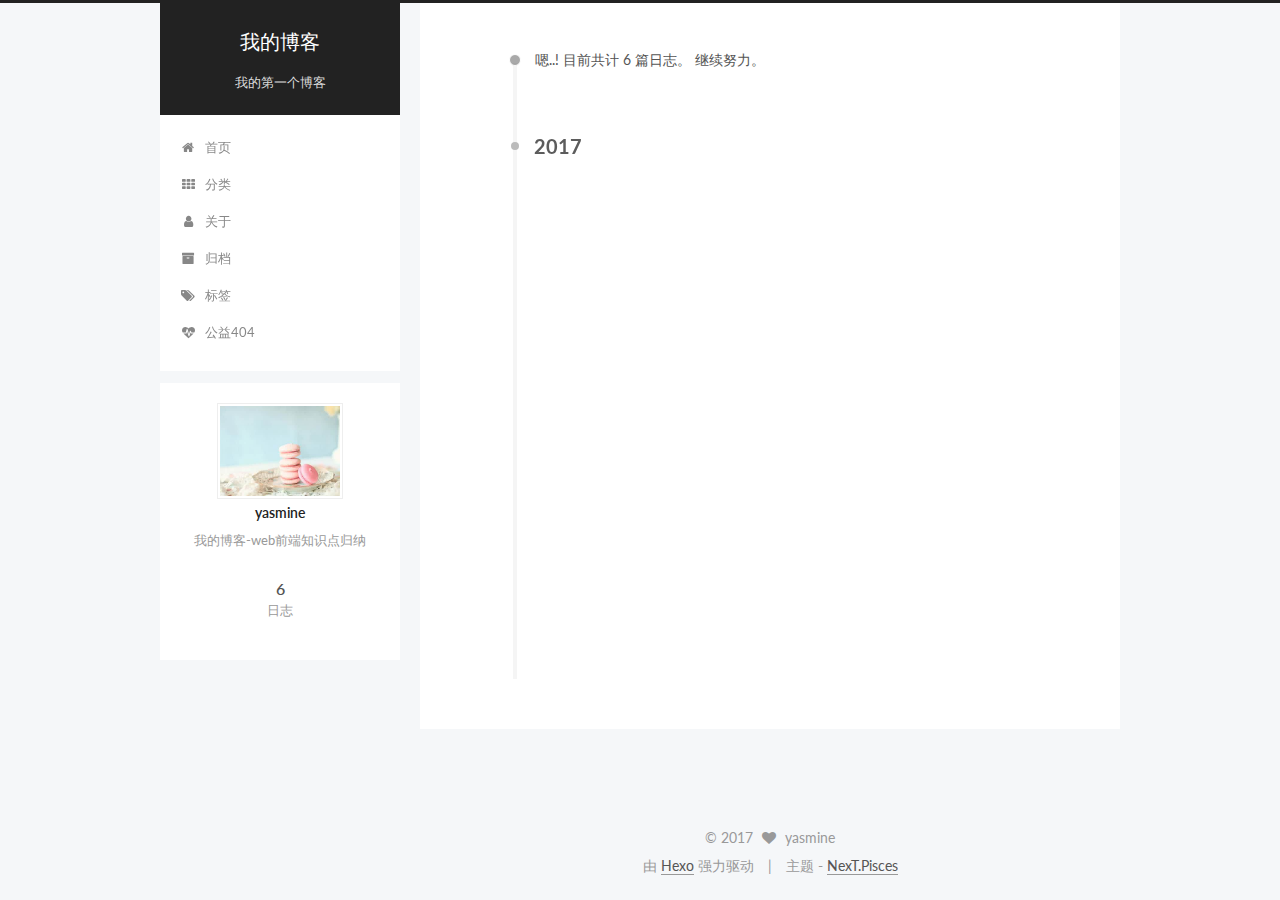
<file: archives/index.html>
<!DOCTYPE html>



  


<html class="theme-next pisces use-motion" lang="zh-Hans">
<head>
  <meta charset="UTF-8"/>
<meta http-equiv="X-UA-Compatible" content="IE=edge" />
<meta name="viewport" content="width=device-width, initial-scale=1, maximum-scale=1"/>









<meta http-equiv="Cache-Control" content="no-transform" />
<meta http-equiv="Cache-Control" content="no-siteapp" />















  
  
  <link href="/lib/fancybox/source/jquery.fancybox.css?v=2.1.5" rel="stylesheet" type="text/css" />




  
  
  
  

  
    
    
  

  

  

  

  

  
    
    
    <link href="//fonts.googleapis.com/css?family=Lato:300,300italic,400,400italic,700,700italic&subset=latin,latin-ext" rel="stylesheet" type="text/css">
  






<link href="/lib/font-awesome/css/font-awesome.min.css?v=4.6.2" rel="stylesheet" type="text/css" />

<link href="/css/main.css?v=5.1.1" rel="stylesheet" type="text/css" />


  <meta name="keywords" content="Hexo, NexT" />








  <link rel="shortcut icon" type="image/x-icon" href="/favicon.ico?v=5.1.1" />






<meta name="description" content="我的博客-web前端知识点归纳">
<meta property="og:type" content="website">
<meta property="og:title" content="我的博客">
<meta property="og:url" content="https://yasminey.github.io/archives/index.html">
<meta property="og:site_name" content="我的博客">
<meta property="og:description" content="我的博客-web前端知识点归纳">
<meta name="twitter:card" content="summary">
<meta name="twitter:title" content="我的博客">
<meta name="twitter:description" content="我的博客-web前端知识点归纳">



<script type="text/javascript" id="hexo.configurations">
  var NexT = window.NexT || {};
  var CONFIG = {
    root: '/',
    scheme: 'Pisces',
    sidebar: {"position":"left","display":"post","offset":12,"offset_float":0,"b2t":false,"scrollpercent":false,"onmobile":false},
    fancybox: true,
    motion: true,
    duoshuo: {
      userId: '0',
      author: '博主'
    },
    algolia: {
      applicationID: '',
      apiKey: '',
      indexName: '',
      hits: {"per_page":10},
      labels: {"input_placeholder":"Search for Posts","hits_empty":"We didn't find any results for the search: ${query}","hits_stats":"${hits} results found in ${time} ms"}
    }
  };
</script>



  <link rel="canonical" href="https://yasminey.github.io/archives/"/>





  <title>归档 | 我的博客</title>
  





  <script type="text/javascript">
    var _hmt = _hmt || [];
    (function() {
      var hm = document.createElement("script");
      hm.src = "https://hm.baidu.com/hm.js?6342593226f94418a746927ff991d508";
      var s = document.getElementsByTagName("script")[0];
      s.parentNode.insertBefore(hm, s);
    })();
  </script>










</head>

<body itemscope itemtype="http://schema.org/WebPage" lang="zh-Hans">

  
  
    
  

  <div class="container sidebar-position-left  page-archive  ">
    <div class="headband"></div>

    <header id="header" class="header" itemscope itemtype="http://schema.org/WPHeader">
      <div class="header-inner"><div class="site-brand-wrapper">
  <div class="site-meta ">
    

    <div class="custom-logo-site-title">
      <a href="/"  class="brand" rel="start">
        <span class="logo-line-before"><i></i></span>
        <span class="site-title">我的博客</span>
        <span class="logo-line-after"><i></i></span>
      </a>
    </div>
      
        <p class="site-subtitle">我的第一个博客</p>
      
  </div>

  <div class="site-nav-toggle">
    <button>
      <span class="btn-bar"></span>
      <span class="btn-bar"></span>
      <span class="btn-bar"></span>
    </button>
  </div>
</div>

<nav class="site-nav">
  

  
    <ul id="menu" class="menu">
      
        
        <li class="menu-item menu-item-home">
          <a href="/" rel="section">
            
              <i class="menu-item-icon fa fa-fw fa-home"></i> <br />
            
            首页
          </a>
        </li>
      
        
        <li class="menu-item menu-item-categories">
          <a href="/categories" rel="section">
            
              <i class="menu-item-icon fa fa-fw fa-th"></i> <br />
            
            分类
          </a>
        </li>
      
        
        <li class="menu-item menu-item-about">
          <a href="/about" rel="section">
            
              <i class="menu-item-icon fa fa-fw fa-user"></i> <br />
            
            关于
          </a>
        </li>
      
        
        <li class="menu-item menu-item-archives">
          <a href="/archives" rel="section">
            
              <i class="menu-item-icon fa fa-fw fa-archive"></i> <br />
            
            归档
          </a>
        </li>
      
        
        <li class="menu-item menu-item-tags">
          <a href="/tags" rel="section">
            
              <i class="menu-item-icon fa fa-fw fa-tags"></i> <br />
            
            标签
          </a>
        </li>
      
        
        <li class="menu-item menu-item-commonweal">
          <a href="/404.html" rel="section">
            
              <i class="menu-item-icon fa fa-fw fa-heartbeat"></i> <br />
            
            公益404
          </a>
        </li>
      

      
    </ul>
  

  
</nav>



 </div>
    </header>

    <main id="main" class="main">
      <div class="main-inner">
        <div class="content-wrap">
          <div id="content" class="content">
            

  <section id="posts" class="posts-collapse">
    <span class="archive-move-on"></span>

    <span class="archive-page-counter">
      
      
      
        
      
      嗯..! 目前共计 6 篇日志。 继续努力。
    </span>

    

      
      
      

      
        
        <div class="collection-title">
          <h2 class="archive-year motion-element" id="archive-year-2017">2017</h2>
        </div>
      
      

      

  <article class="post post-type-normal" itemscope itemtype="http://schema.org/Article">
    <header class="post-header">

      <h2 class="post-title">
        
            <a class="post-title-link" href="/2017/07/18/vue学习/" itemprop="url">
              
                <span itemprop="name">vue学习</span>
              
            </a>
        
      </h2>

      <div class="post-meta">
        <time class="post-time" itemprop="dateCreated"
              datetime="2017-07-18T14:15:37+08:00"
              content="2017-07-18" >
          07-18
        </time>
      </div>

    </header>
  </article>



    

      
      
      

      
      

      

  <article class="post post-type-normal" itemscope itemtype="http://schema.org/Article">
    <header class="post-header">

      <h2 class="post-title">
        
            <a class="post-title-link" href="/2017/07/16/react-学习/" itemprop="url">
              
                <span itemprop="name">react 学习</span>
              
            </a>
        
      </h2>

      <div class="post-meta">
        <time class="post-time" itemprop="dateCreated"
              datetime="2017-07-16T15:34:01+08:00"
              content="2017-07-16" >
          07-16
        </time>
      </div>

    </header>
  </article>



    

      
      
      

      
      

      

  <article class="post post-type-normal" itemscope itemtype="http://schema.org/Article">
    <header class="post-header">

      <h2 class="post-title">
        
            <a class="post-title-link" href="/2017/07/14/hexo-创建/" itemprop="url">
              
                <span itemprop="name">hexo 创建</span>
              
            </a>
        
      </h2>

      <div class="post-meta">
        <time class="post-time" itemprop="dateCreated"
              datetime="2017-07-14T02:36:36+08:00"
              content="2017-07-14" >
          07-14
        </time>
      </div>

    </header>
  </article>



    

      
      
      

      
      

      

  <article class="post post-type-normal" itemscope itemtype="http://schema.org/Article">
    <header class="post-header">

      <h2 class="post-title">
        
            <a class="post-title-link" href="/2017/07/14/我的第一个博客日志/" itemprop="url">
              
                <span itemprop="name">我的第一个博客日志</span>
              
            </a>
        
      </h2>

      <div class="post-meta">
        <time class="post-time" itemprop="dateCreated"
              datetime="2017-07-14T01:42:21+08:00"
              content="2017-07-14" >
          07-14
        </time>
      </div>

    </header>
  </article>



    

      
      
      

      
      

      

  <article class="post post-type-normal" itemscope itemtype="http://schema.org/Article">
    <header class="post-header">

      <h2 class="post-title">
        
            <a class="post-title-link" href="/2017/07/14/hello-world/" itemprop="url">
              
                <span itemprop="name">Hello World</span>
              
            </a>
        
      </h2>

      <div class="post-meta">
        <time class="post-time" itemprop="dateCreated"
              datetime="2017-07-14T00:47:09+08:00"
              content="2017-07-14" >
          07-14
        </time>
      </div>

    </header>
  </article>



    

      
      
      

      
      

      

  <article class="post post-type-normal" itemscope itemtype="http://schema.org/Article">
    <header class="post-header">

      <h2 class="post-title">
        
            <a class="post-title-link" href="/2017/07/13/webpack-学习/" itemprop="url">
              
                <span itemprop="name">webpack 学习</span>
              
            </a>
        
      </h2>

      <div class="post-meta">
        <time class="post-time" itemprop="dateCreated"
              datetime="2017-07-13T19:53:20+08:00"
              content="2017-07-13" >
          07-13
        </time>
      </div>

    </header>
  </article>



    

  </section>

  



          </div>
          


          

        </div>
        
          
  
  <div class="sidebar-toggle">
    <div class="sidebar-toggle-line-wrap">
      <span class="sidebar-toggle-line sidebar-toggle-line-first"></span>
      <span class="sidebar-toggle-line sidebar-toggle-line-middle"></span>
      <span class="sidebar-toggle-line sidebar-toggle-line-last"></span>
    </div>
  </div>

  <aside id="sidebar" class="sidebar">
    
    <div class="sidebar-inner">

      

      

      <section class="site-overview sidebar-panel sidebar-panel-active">
        <div class="site-author motion-element" itemprop="author" itemscope itemtype="http://schema.org/Person">
          <img class="site-author-image" itemprop="image"
               src="/images/cake.jpg"
               alt="yasmine" />
          <p class="site-author-name" itemprop="name">yasmine</p>
           
              <p class="site-description motion-element" itemprop="description">我的博客-web前端知识点归纳</p>
          
        </div>
        <nav class="site-state motion-element">

          
            <div class="site-state-item site-state-posts">
              <a href="/archives">
                <span class="site-state-item-count">6</span>
                <span class="site-state-item-name">日志</span>
              </a>
            </div>
          

          

          

        </nav>

        

        <div class="links-of-author motion-element">
          
        </div>

        
        

        
        

        


      </section>

      

      

    </div>
  </aside>


        
      </div>
    </main>

    <footer id="footer" class="footer">
      <div class="footer-inner">
        <div class="copyright" >
  
  &copy; 
  <span itemprop="copyrightYear">2017</span>
  <span class="with-love">
    <i class="fa fa-heart"></i>
  </span>
  <span class="author" itemprop="copyrightHolder">yasmine</span>
</div>


<div class="powered-by">
  由 <a class="theme-link" href="https://hexo.io">Hexo</a> 强力驱动
</div>

<div class="theme-info">
  主题 -
  <a class="theme-link" href="https://github.com/iissnan/hexo-theme-next">
    NexT.Pisces
  </a>
</div>


        

        
      </div>
    </footer>

    
      <div class="back-to-top">
        <i class="fa fa-arrow-up"></i>
        
      </div>
    

  </div>

  

<script type="text/javascript">
  if (Object.prototype.toString.call(window.Promise) !== '[object Function]') {
    window.Promise = null;
  }
</script>









  












  
  <script type="text/javascript" src="/lib/jquery/index.js?v=2.1.3"></script>

  
  <script type="text/javascript" src="/lib/fastclick/lib/fastclick.min.js?v=1.0.6"></script>

  
  <script type="text/javascript" src="/lib/jquery_lazyload/jquery.lazyload.js?v=1.9.7"></script>

  
  <script type="text/javascript" src="/lib/velocity/velocity.min.js?v=1.2.1"></script>

  
  <script type="text/javascript" src="/lib/velocity/velocity.ui.min.js?v=1.2.1"></script>

  
  <script type="text/javascript" src="/lib/fancybox/source/jquery.fancybox.pack.js?v=2.1.5"></script>


  


  <script type="text/javascript" src="/js/src/utils.js?v=5.1.1"></script>

  <script type="text/javascript" src="/js/src/motion.js?v=5.1.1"></script>



  
  


  <script type="text/javascript" src="/js/src/affix.js?v=5.1.1"></script>

  <script type="text/javascript" src="/js/src/schemes/pisces.js?v=5.1.1"></script>



  
  
    <script type="text/javascript" id="motion.page.archive">
      $('.archive-year').velocity('transition.slideLeftIn');
    </script>
  


  


  <script type="text/javascript" src="/js/src/bootstrap.js?v=5.1.1"></script>



  


  




	





  





  






  





  

  

  

  

  

  

</body>
</html>
</file>
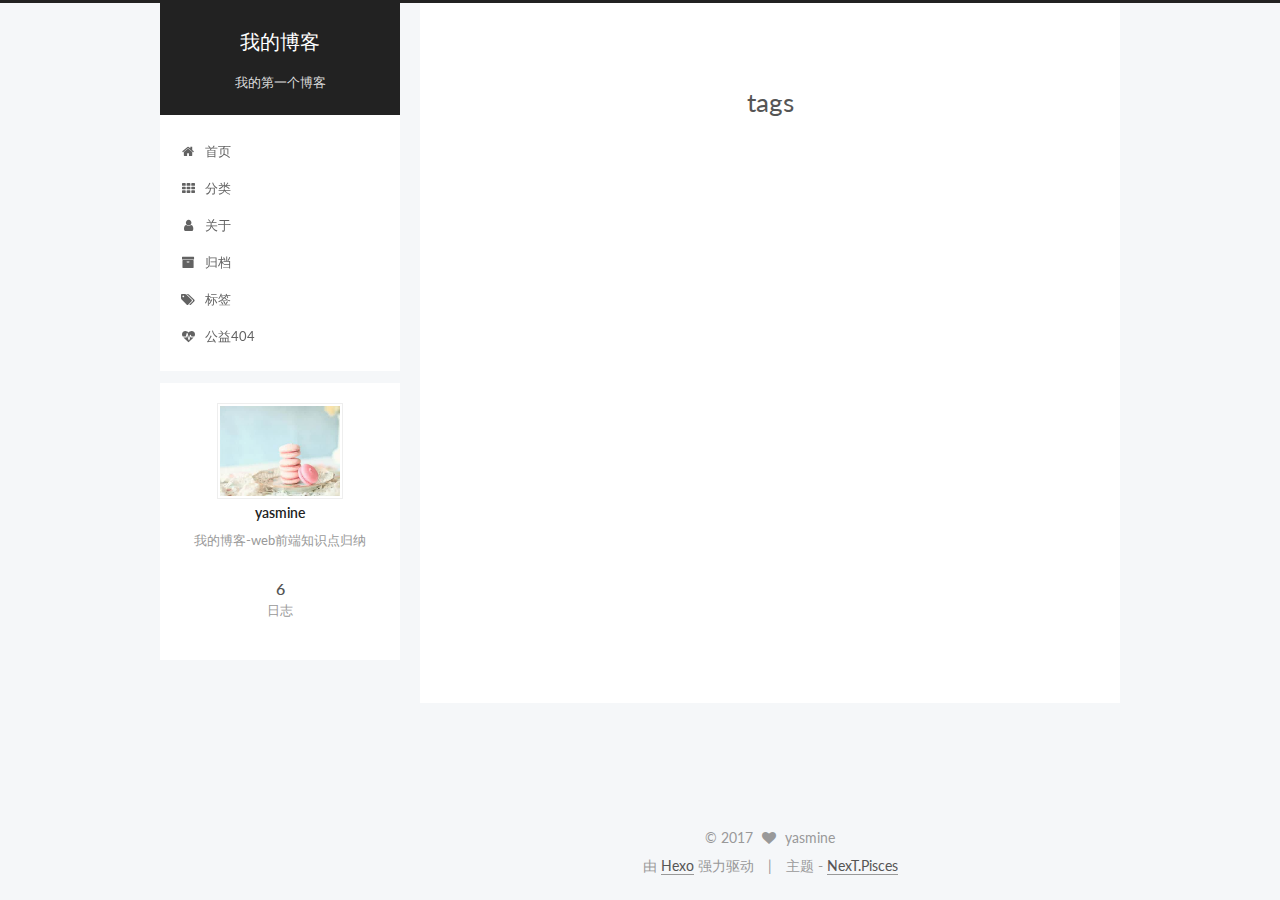
<file: tags/index.html>
<!DOCTYPE html>



  


<html class="theme-next pisces use-motion" lang="zh-Hans">
<head>
  <meta charset="UTF-8"/>
<meta http-equiv="X-UA-Compatible" content="IE=edge" />
<meta name="viewport" content="width=device-width, initial-scale=1, maximum-scale=1"/>









<meta http-equiv="Cache-Control" content="no-transform" />
<meta http-equiv="Cache-Control" content="no-siteapp" />















  
  
  <link href="/lib/fancybox/source/jquery.fancybox.css?v=2.1.5" rel="stylesheet" type="text/css" />




  
  
  
  

  
    
    
  

  

  

  

  

  
    
    
    <link href="//fonts.googleapis.com/css?family=Lato:300,300italic,400,400italic,700,700italic&subset=latin,latin-ext" rel="stylesheet" type="text/css">
  






<link href="/lib/font-awesome/css/font-awesome.min.css?v=4.6.2" rel="stylesheet" type="text/css" />

<link href="/css/main.css?v=5.1.1" rel="stylesheet" type="text/css" />


  <meta name="keywords" content="Hexo, NexT" />








  <link rel="shortcut icon" type="image/x-icon" href="/favicon.ico?v=5.1.1" />






<meta name="description" content="我的博客-web前端知识点归纳">
<meta property="og:type" content="website">
<meta property="og:title" content="tags">
<meta property="og:url" content="https://yasminey.github.io/tags/index.html">
<meta property="og:site_name" content="我的博客">
<meta property="og:description" content="我的博客-web前端知识点归纳">
<meta property="og:updated_time" content="2017-07-20T14:44:34.379Z">
<meta name="twitter:card" content="summary">
<meta name="twitter:title" content="tags">
<meta name="twitter:description" content="我的博客-web前端知识点归纳">



<script type="text/javascript" id="hexo.configurations">
  var NexT = window.NexT || {};
  var CONFIG = {
    root: '/',
    scheme: 'Pisces',
    sidebar: {"position":"left","display":"post","offset":12,"offset_float":0,"b2t":false,"scrollpercent":false,"onmobile":false},
    fancybox: true,
    motion: true,
    duoshuo: {
      userId: '0',
      author: '博主'
    },
    algolia: {
      applicationID: '',
      apiKey: '',
      indexName: '',
      hits: {"per_page":10},
      labels: {"input_placeholder":"Search for Posts","hits_empty":"We didn't find any results for the search: ${query}","hits_stats":"${hits} results found in ${time} ms"}
    }
  };
</script>



  <link rel="canonical" href="https://yasminey.github.io/tags/"/>





  <title>tags | 我的博客</title>
  





  <script type="text/javascript">
    var _hmt = _hmt || [];
    (function() {
      var hm = document.createElement("script");
      hm.src = "https://hm.baidu.com/hm.js?6342593226f94418a746927ff991d508";
      var s = document.getElementsByTagName("script")[0];
      s.parentNode.insertBefore(hm, s);
    })();
  </script>










</head>

<body itemscope itemtype="http://schema.org/WebPage" lang="zh-Hans">

  
  
    
  

  <div class="container sidebar-position-left page-post-detail ">
    <div class="headband"></div>

    <header id="header" class="header" itemscope itemtype="http://schema.org/WPHeader">
      <div class="header-inner"><div class="site-brand-wrapper">
  <div class="site-meta ">
    

    <div class="custom-logo-site-title">
      <a href="/"  class="brand" rel="start">
        <span class="logo-line-before"><i></i></span>
        <span class="site-title">我的博客</span>
        <span class="logo-line-after"><i></i></span>
      </a>
    </div>
      
        <p class="site-subtitle">我的第一个博客</p>
      
  </div>

  <div class="site-nav-toggle">
    <button>
      <span class="btn-bar"></span>
      <span class="btn-bar"></span>
      <span class="btn-bar"></span>
    </button>
  </div>
</div>

<nav class="site-nav">
  

  
    <ul id="menu" class="menu">
      
        
        <li class="menu-item menu-item-home">
          <a href="/" rel="section">
            
              <i class="menu-item-icon fa fa-fw fa-home"></i> <br />
            
            首页
          </a>
        </li>
      
        
        <li class="menu-item menu-item-categories">
          <a href="/categories" rel="section">
            
              <i class="menu-item-icon fa fa-fw fa-th"></i> <br />
            
            分类
          </a>
        </li>
      
        
        <li class="menu-item menu-item-about">
          <a href="/about" rel="section">
            
              <i class="menu-item-icon fa fa-fw fa-user"></i> <br />
            
            关于
          </a>
        </li>
      
        
        <li class="menu-item menu-item-archives">
          <a href="/archives" rel="section">
            
              <i class="menu-item-icon fa fa-fw fa-archive"></i> <br />
            
            归档
          </a>
        </li>
      
        
        <li class="menu-item menu-item-tags">
          <a href="/tags" rel="section">
            
              <i class="menu-item-icon fa fa-fw fa-tags"></i> <br />
            
            标签
          </a>
        </li>
      
        
        <li class="menu-item menu-item-commonweal">
          <a href="/404.html" rel="section">
            
              <i class="menu-item-icon fa fa-fw fa-heartbeat"></i> <br />
            
            公益404
          </a>
        </li>
      

      
    </ul>
  

  
</nav>



 </div>
    </header>

    <main id="main" class="main">
      <div class="main-inner">
        <div class="content-wrap">
          <div id="content" class="content">
            

  <div id="posts" class="posts-expand">
  <header class="post-header">

	<h1 class="post-title" itemprop="name headline">tags</h1>



</header>

    
    
      
    
  </div>


          </div>
          


          
  <div class="comments" id="comments">
    
  </div>


        </div>
        
          
  
  <div class="sidebar-toggle">
    <div class="sidebar-toggle-line-wrap">
      <span class="sidebar-toggle-line sidebar-toggle-line-first"></span>
      <span class="sidebar-toggle-line sidebar-toggle-line-middle"></span>
      <span class="sidebar-toggle-line sidebar-toggle-line-last"></span>
    </div>
  </div>

  <aside id="sidebar" class="sidebar">
    
    <div class="sidebar-inner">

      

      

      <section class="site-overview sidebar-panel sidebar-panel-active">
        <div class="site-author motion-element" itemprop="author" itemscope itemtype="http://schema.org/Person">
          <img class="site-author-image" itemprop="image"
               src="/images/cake.jpg"
               alt="yasmine" />
          <p class="site-author-name" itemprop="name">yasmine</p>
           
              <p class="site-description motion-element" itemprop="description">我的博客-web前端知识点归纳</p>
          
        </div>
        <nav class="site-state motion-element">

          
            <div class="site-state-item site-state-posts">
              <a href="/archives">
                <span class="site-state-item-count">6</span>
                <span class="site-state-item-name">日志</span>
              </a>
            </div>
          

          

          

        </nav>

        

        <div class="links-of-author motion-element">
          
        </div>

        
        

        
        

        


      </section>

      

      

    </div>
  </aside>


        
      </div>
    </main>

    <footer id="footer" class="footer">
      <div class="footer-inner">
        <div class="copyright" >
  
  &copy; 
  <span itemprop="copyrightYear">2017</span>
  <span class="with-love">
    <i class="fa fa-heart"></i>
  </span>
  <span class="author" itemprop="copyrightHolder">yasmine</span>
</div>


<div class="powered-by">
  由 <a class="theme-link" href="https://hexo.io">Hexo</a> 强力驱动
</div>

<div class="theme-info">
  主题 -
  <a class="theme-link" href="https://github.com/iissnan/hexo-theme-next">
    NexT.Pisces
  </a>
</div>


        

        
      </div>
    </footer>

    
      <div class="back-to-top">
        <i class="fa fa-arrow-up"></i>
        
      </div>
    

  </div>

  

<script type="text/javascript">
  if (Object.prototype.toString.call(window.Promise) !== '[object Function]') {
    window.Promise = null;
  }
</script>









  












  
  <script type="text/javascript" src="/lib/jquery/index.js?v=2.1.3"></script>

  
  <script type="text/javascript" src="/lib/fastclick/lib/fastclick.min.js?v=1.0.6"></script>

  
  <script type="text/javascript" src="/lib/jquery_lazyload/jquery.lazyload.js?v=1.9.7"></script>

  
  <script type="text/javascript" src="/lib/velocity/velocity.min.js?v=1.2.1"></script>

  
  <script type="text/javascript" src="/lib/velocity/velocity.ui.min.js?v=1.2.1"></script>

  
  <script type="text/javascript" src="/lib/fancybox/source/jquery.fancybox.pack.js?v=2.1.5"></script>


  


  <script type="text/javascript" src="/js/src/utils.js?v=5.1.1"></script>

  <script type="text/javascript" src="/js/src/motion.js?v=5.1.1"></script>



  
  


  <script type="text/javascript" src="/js/src/affix.js?v=5.1.1"></script>

  <script type="text/javascript" src="/js/src/schemes/pisces.js?v=5.1.1"></script>



  
    <script type="text/javascript" src="/js/src/scrollspy.js?v=5.1.1"></script>
<script type="text/javascript" src="/js/src/post-details.js?v=5.1.1"></script>

  

  


  <script type="text/javascript" src="/js/src/bootstrap.js?v=5.1.1"></script>



  


  




	





  





  






  





  

  

  

  

  

  

</body>
</html>
</file>
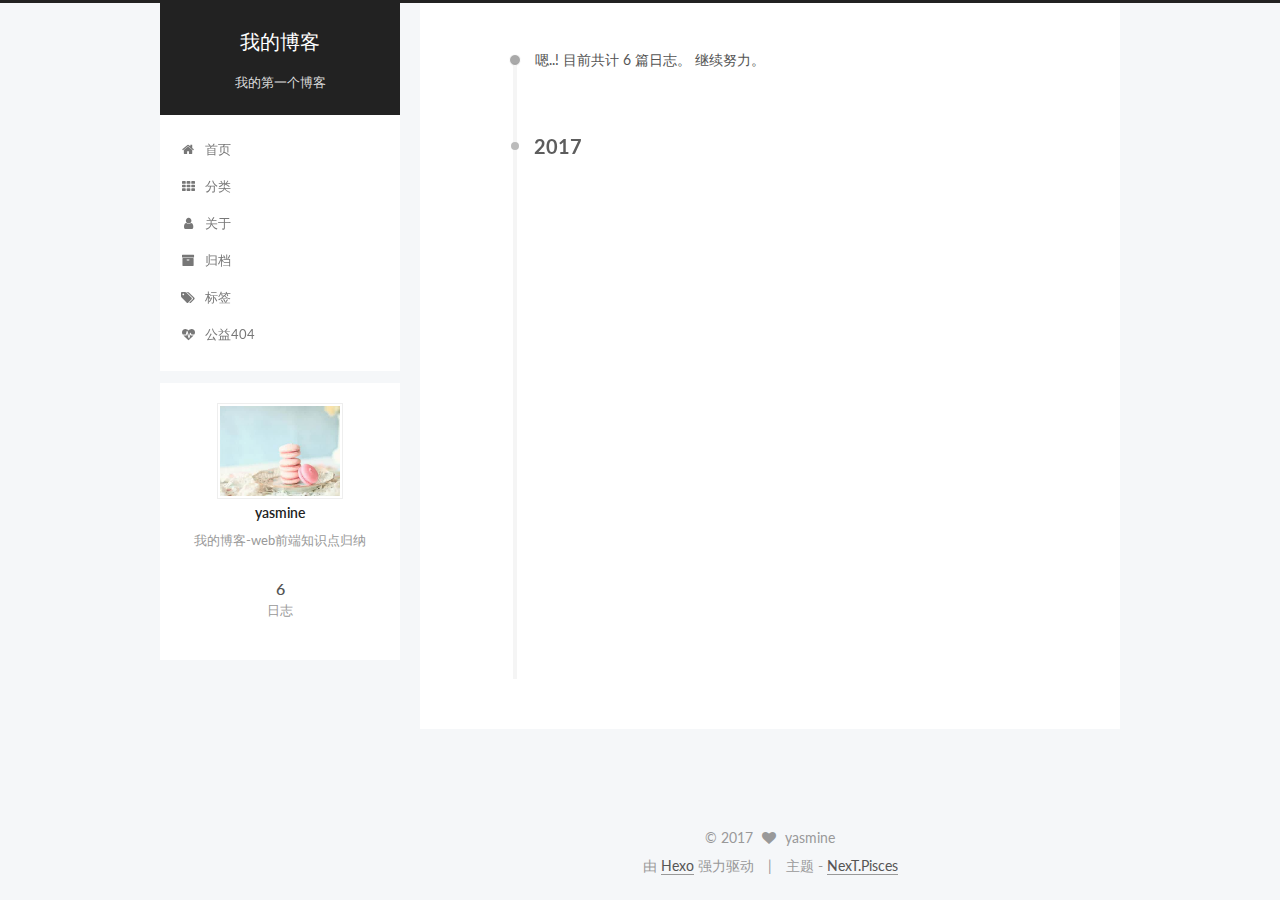
<file: archives/2017/index.html>
<!DOCTYPE html>



  


<html class="theme-next pisces use-motion" lang="zh-Hans">
<head>
  <meta charset="UTF-8"/>
<meta http-equiv="X-UA-Compatible" content="IE=edge" />
<meta name="viewport" content="width=device-width, initial-scale=1, maximum-scale=1"/>









<meta http-equiv="Cache-Control" content="no-transform" />
<meta http-equiv="Cache-Control" content="no-siteapp" />















  
  
  <link href="/lib/fancybox/source/jquery.fancybox.css?v=2.1.5" rel="stylesheet" type="text/css" />




  
  
  
  

  
    
    
  

  

  

  

  

  
    
    
    <link href="//fonts.googleapis.com/css?family=Lato:300,300italic,400,400italic,700,700italic&subset=latin,latin-ext" rel="stylesheet" type="text/css">
  






<link href="/lib/font-awesome/css/font-awesome.min.css?v=4.6.2" rel="stylesheet" type="text/css" />

<link href="/css/main.css?v=5.1.1" rel="stylesheet" type="text/css" />


  <meta name="keywords" content="Hexo, NexT" />








  <link rel="shortcut icon" type="image/x-icon" href="/favicon.ico?v=5.1.1" />






<meta name="description" content="我的博客-web前端知识点归纳">
<meta property="og:type" content="website">
<meta property="og:title" content="我的博客">
<meta property="og:url" content="https://yasminey.github.io/archives/2017/index.html">
<meta property="og:site_name" content="我的博客">
<meta property="og:description" content="我的博客-web前端知识点归纳">
<meta name="twitter:card" content="summary">
<meta name="twitter:title" content="我的博客">
<meta name="twitter:description" content="我的博客-web前端知识点归纳">



<script type="text/javascript" id="hexo.configurations">
  var NexT = window.NexT || {};
  var CONFIG = {
    root: '/',
    scheme: 'Pisces',
    sidebar: {"position":"left","display":"post","offset":12,"offset_float":0,"b2t":false,"scrollpercent":false,"onmobile":false},
    fancybox: true,
    motion: true,
    duoshuo: {
      userId: '0',
      author: '博主'
    },
    algolia: {
      applicationID: '',
      apiKey: '',
      indexName: '',
      hits: {"per_page":10},
      labels: {"input_placeholder":"Search for Posts","hits_empty":"We didn't find any results for the search: ${query}","hits_stats":"${hits} results found in ${time} ms"}
    }
  };
</script>



  <link rel="canonical" href="https://yasminey.github.io/archives/2017/"/>





  <title>归档 | 我的博客</title>
  





  <script type="text/javascript">
    var _hmt = _hmt || [];
    (function() {
      var hm = document.createElement("script");
      hm.src = "https://hm.baidu.com/hm.js?6342593226f94418a746927ff991d508";
      var s = document.getElementsByTagName("script")[0];
      s.parentNode.insertBefore(hm, s);
    })();
  </script>










</head>

<body itemscope itemtype="http://schema.org/WebPage" lang="zh-Hans">

  
  
    
  

  <div class="container sidebar-position-left  page-archive  ">
    <div class="headband"></div>

    <header id="header" class="header" itemscope itemtype="http://schema.org/WPHeader">
      <div class="header-inner"><div class="site-brand-wrapper">
  <div class="site-meta ">
    

    <div class="custom-logo-site-title">
      <a href="/"  class="brand" rel="start">
        <span class="logo-line-before"><i></i></span>
        <span class="site-title">我的博客</span>
        <span class="logo-line-after"><i></i></span>
      </a>
    </div>
      
        <p class="site-subtitle">我的第一个博客</p>
      
  </div>

  <div class="site-nav-toggle">
    <button>
      <span class="btn-bar"></span>
      <span class="btn-bar"></span>
      <span class="btn-bar"></span>
    </button>
  </div>
</div>

<nav class="site-nav">
  

  
    <ul id="menu" class="menu">
      
        
        <li class="menu-item menu-item-home">
          <a href="/" rel="section">
            
              <i class="menu-item-icon fa fa-fw fa-home"></i> <br />
            
            首页
          </a>
        </li>
      
        
        <li class="menu-item menu-item-categories">
          <a href="/categories" rel="section">
            
              <i class="menu-item-icon fa fa-fw fa-th"></i> <br />
            
            分类
          </a>
        </li>
      
        
        <li class="menu-item menu-item-about">
          <a href="/about" rel="section">
            
              <i class="menu-item-icon fa fa-fw fa-user"></i> <br />
            
            关于
          </a>
        </li>
      
        
        <li class="menu-item menu-item-archives">
          <a href="/archives" rel="section">
            
              <i class="menu-item-icon fa fa-fw fa-archive"></i> <br />
            
            归档
          </a>
        </li>
      
        
        <li class="menu-item menu-item-tags">
          <a href="/tags" rel="section">
            
              <i class="menu-item-icon fa fa-fw fa-tags"></i> <br />
            
            标签
          </a>
        </li>
      
        
        <li class="menu-item menu-item-commonweal">
          <a href="/404.html" rel="section">
            
              <i class="menu-item-icon fa fa-fw fa-heartbeat"></i> <br />
            
            公益404
          </a>
        </li>
      

      
    </ul>
  

  
</nav>



 </div>
    </header>

    <main id="main" class="main">
      <div class="main-inner">
        <div class="content-wrap">
          <div id="content" class="content">
            

  <section id="posts" class="posts-collapse">
    <span class="archive-move-on"></span>

    <span class="archive-page-counter">
      
      
      
        
      
      嗯..! 目前共计 6 篇日志。 继续努力。
    </span>

    

      
      
      

      
        
        <div class="collection-title">
          <h2 class="archive-year motion-element" id="archive-year-2017">2017</h2>
        </div>
      
      

      

  <article class="post post-type-normal" itemscope itemtype="http://schema.org/Article">
    <header class="post-header">

      <h2 class="post-title">
        
            <a class="post-title-link" href="/2017/07/18/vue学习/" itemprop="url">
              
                <span itemprop="name">vue学习</span>
              
            </a>
        
      </h2>

      <div class="post-meta">
        <time class="post-time" itemprop="dateCreated"
              datetime="2017-07-18T14:15:37+08:00"
              content="2017-07-18" >
          07-18
        </time>
      </div>

    </header>
  </article>



    

      
      
      

      
      

      

  <article class="post post-type-normal" itemscope itemtype="http://schema.org/Article">
    <header class="post-header">

      <h2 class="post-title">
        
            <a class="post-title-link" href="/2017/07/16/react-学习/" itemprop="url">
              
                <span itemprop="name">react 学习</span>
              
            </a>
        
      </h2>

      <div class="post-meta">
        <time class="post-time" itemprop="dateCreated"
              datetime="2017-07-16T15:34:01+08:00"
              content="2017-07-16" >
          07-16
        </time>
      </div>

    </header>
  </article>



    

      
      
      

      
      

      

  <article class="post post-type-normal" itemscope itemtype="http://schema.org/Article">
    <header class="post-header">

      <h2 class="post-title">
        
            <a class="post-title-link" href="/2017/07/14/hexo-创建/" itemprop="url">
              
                <span itemprop="name">hexo 创建</span>
              
            </a>
        
      </h2>

      <div class="post-meta">
        <time class="post-time" itemprop="dateCreated"
              datetime="2017-07-14T02:36:36+08:00"
              content="2017-07-14" >
          07-14
        </time>
      </div>

    </header>
  </article>



    

      
      
      

      
      

      

  <article class="post post-type-normal" itemscope itemtype="http://schema.org/Article">
    <header class="post-header">

      <h2 class="post-title">
        
            <a class="post-title-link" href="/2017/07/14/我的第一个博客日志/" itemprop="url">
              
                <span itemprop="name">我的第一个博客日志</span>
              
            </a>
        
      </h2>

      <div class="post-meta">
        <time class="post-time" itemprop="dateCreated"
              datetime="2017-07-14T01:42:21+08:00"
              content="2017-07-14" >
          07-14
        </time>
      </div>

    </header>
  </article>



    

      
      
      

      
      

      

  <article class="post post-type-normal" itemscope itemtype="http://schema.org/Article">
    <header class="post-header">

      <h2 class="post-title">
        
            <a class="post-title-link" href="/2017/07/14/hello-world/" itemprop="url">
              
                <span itemprop="name">Hello World</span>
              
            </a>
        
      </h2>

      <div class="post-meta">
        <time class="post-time" itemprop="dateCreated"
              datetime="2017-07-14T00:47:09+08:00"
              content="2017-07-14" >
          07-14
        </time>
      </div>

    </header>
  </article>



    

      
      
      

      
      

      

  <article class="post post-type-normal" itemscope itemtype="http://schema.org/Article">
    <header class="post-header">

      <h2 class="post-title">
        
            <a class="post-title-link" href="/2017/07/13/webpack-学习/" itemprop="url">
              
                <span itemprop="name">webpack 学习</span>
              
            </a>
        
      </h2>

      <div class="post-meta">
        <time class="post-time" itemprop="dateCreated"
              datetime="2017-07-13T19:53:20+08:00"
              content="2017-07-13" >
          07-13
        </time>
      </div>

    </header>
  </article>



    

  </section>

  



          </div>
          


          

        </div>
        
          
  
  <div class="sidebar-toggle">
    <div class="sidebar-toggle-line-wrap">
      <span class="sidebar-toggle-line sidebar-toggle-line-first"></span>
      <span class="sidebar-toggle-line sidebar-toggle-line-middle"></span>
      <span class="sidebar-toggle-line sidebar-toggle-line-last"></span>
    </div>
  </div>

  <aside id="sidebar" class="sidebar">
    
    <div class="sidebar-inner">

      

      

      <section class="site-overview sidebar-panel sidebar-panel-active">
        <div class="site-author motion-element" itemprop="author" itemscope itemtype="http://schema.org/Person">
          <img class="site-author-image" itemprop="image"
               src="/images/cake.jpg"
               alt="yasmine" />
          <p class="site-author-name" itemprop="name">yasmine</p>
           
              <p class="site-description motion-element" itemprop="description">我的博客-web前端知识点归纳</p>
          
        </div>
        <nav class="site-state motion-element">

          
            <div class="site-state-item site-state-posts">
              <a href="/archives">
                <span class="site-state-item-count">6</span>
                <span class="site-state-item-name">日志</span>
              </a>
            </div>
          

          

          

        </nav>

        

        <div class="links-of-author motion-element">
          
        </div>

        
        

        
        

        


      </section>

      

      

    </div>
  </aside>


        
      </div>
    </main>

    <footer id="footer" class="footer">
      <div class="footer-inner">
        <div class="copyright" >
  
  &copy; 
  <span itemprop="copyrightYear">2017</span>
  <span class="with-love">
    <i class="fa fa-heart"></i>
  </span>
  <span class="author" itemprop="copyrightHolder">yasmine</span>
</div>


<div class="powered-by">
  由 <a class="theme-link" href="https://hexo.io">Hexo</a> 强力驱动
</div>

<div class="theme-info">
  主题 -
  <a class="theme-link" href="https://github.com/iissnan/hexo-theme-next">
    NexT.Pisces
  </a>
</div>


        

        
      </div>
    </footer>

    
      <div class="back-to-top">
        <i class="fa fa-arrow-up"></i>
        
      </div>
    

  </div>

  

<script type="text/javascript">
  if (Object.prototype.toString.call(window.Promise) !== '[object Function]') {
    window.Promise = null;
  }
</script>









  












  
  <script type="text/javascript" src="/lib/jquery/index.js?v=2.1.3"></script>

  
  <script type="text/javascript" src="/lib/fastclick/lib/fastclick.min.js?v=1.0.6"></script>

  
  <script type="text/javascript" src="/lib/jquery_lazyload/jquery.lazyload.js?v=1.9.7"></script>

  
  <script type="text/javascript" src="/lib/velocity/velocity.min.js?v=1.2.1"></script>

  
  <script type="text/javascript" src="/lib/velocity/velocity.ui.min.js?v=1.2.1"></script>

  
  <script type="text/javascript" src="/lib/fancybox/source/jquery.fancybox.pack.js?v=2.1.5"></script>


  


  <script type="text/javascript" src="/js/src/utils.js?v=5.1.1"></script>

  <script type="text/javascript" src="/js/src/motion.js?v=5.1.1"></script>



  
  


  <script type="text/javascript" src="/js/src/affix.js?v=5.1.1"></script>

  <script type="text/javascript" src="/js/src/schemes/pisces.js?v=5.1.1"></script>



  
  
    <script type="text/javascript" id="motion.page.archive">
      $('.archive-year').velocity('transition.slideLeftIn');
    </script>
  


  


  <script type="text/javascript" src="/js/src/bootstrap.js?v=5.1.1"></script>



  


  




	





  





  






  





  

  

  

  

  

  

</body>
</html>
</file>
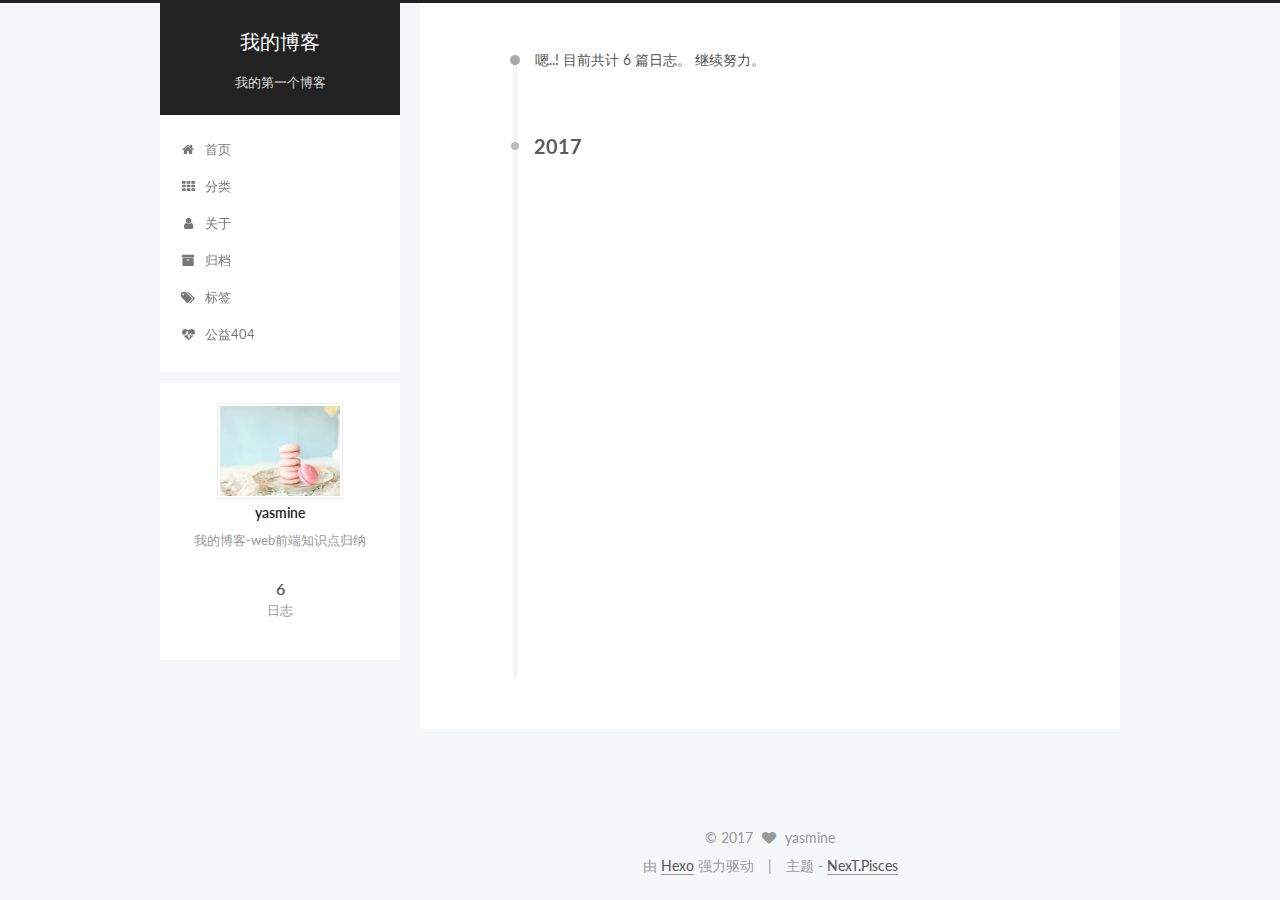
<file: archives/2017/07/index.html>
<!DOCTYPE html>



  


<html class="theme-next pisces use-motion" lang="zh-Hans">
<head>
  <meta charset="UTF-8"/>
<meta http-equiv="X-UA-Compatible" content="IE=edge" />
<meta name="viewport" content="width=device-width, initial-scale=1, maximum-scale=1"/>









<meta http-equiv="Cache-Control" content="no-transform" />
<meta http-equiv="Cache-Control" content="no-siteapp" />















  
  
  <link href="/lib/fancybox/source/jquery.fancybox.css?v=2.1.5" rel="stylesheet" type="text/css" />




  
  
  
  

  
    
    
  

  

  

  

  

  
    
    
    <link href="//fonts.googleapis.com/css?family=Lato:300,300italic,400,400italic,700,700italic&subset=latin,latin-ext" rel="stylesheet" type="text/css">
  






<link href="/lib/font-awesome/css/font-awesome.min.css?v=4.6.2" rel="stylesheet" type="text/css" />

<link href="/css/main.css?v=5.1.1" rel="stylesheet" type="text/css" />


  <meta name="keywords" content="Hexo, NexT" />








  <link rel="shortcut icon" type="image/x-icon" href="/favicon.ico?v=5.1.1" />






<meta name="description" content="我的博客-web前端知识点归纳">
<meta property="og:type" content="website">
<meta property="og:title" content="我的博客">
<meta property="og:url" content="https://yasminey.github.io/archives/2017/07/index.html">
<meta property="og:site_name" content="我的博客">
<meta property="og:description" content="我的博客-web前端知识点归纳">
<meta name="twitter:card" content="summary">
<meta name="twitter:title" content="我的博客">
<meta name="twitter:description" content="我的博客-web前端知识点归纳">



<script type="text/javascript" id="hexo.configurations">
  var NexT = window.NexT || {};
  var CONFIG = {
    root: '/',
    scheme: 'Pisces',
    sidebar: {"position":"left","display":"post","offset":12,"offset_float":0,"b2t":false,"scrollpercent":false,"onmobile":false},
    fancybox: true,
    motion: true,
    duoshuo: {
      userId: '0',
      author: '博主'
    },
    algolia: {
      applicationID: '',
      apiKey: '',
      indexName: '',
      hits: {"per_page":10},
      labels: {"input_placeholder":"Search for Posts","hits_empty":"We didn't find any results for the search: ${query}","hits_stats":"${hits} results found in ${time} ms"}
    }
  };
</script>



  <link rel="canonical" href="https://yasminey.github.io/archives/2017/07/"/>





  <title>归档 | 我的博客</title>
  





  <script type="text/javascript">
    var _hmt = _hmt || [];
    (function() {
      var hm = document.createElement("script");
      hm.src = "https://hm.baidu.com/hm.js?6342593226f94418a746927ff991d508";
      var s = document.getElementsByTagName("script")[0];
      s.parentNode.insertBefore(hm, s);
    })();
  </script>










</head>

<body itemscope itemtype="http://schema.org/WebPage" lang="zh-Hans">

  
  
    
  

  <div class="container sidebar-position-left  page-archive  ">
    <div class="headband"></div>

    <header id="header" class="header" itemscope itemtype="http://schema.org/WPHeader">
      <div class="header-inner"><div class="site-brand-wrapper">
  <div class="site-meta ">
    

    <div class="custom-logo-site-title">
      <a href="/"  class="brand" rel="start">
        <span class="logo-line-before"><i></i></span>
        <span class="site-title">我的博客</span>
        <span class="logo-line-after"><i></i></span>
      </a>
    </div>
      
        <p class="site-subtitle">我的第一个博客</p>
      
  </div>

  <div class="site-nav-toggle">
    <button>
      <span class="btn-bar"></span>
      <span class="btn-bar"></span>
      <span class="btn-bar"></span>
    </button>
  </div>
</div>

<nav class="site-nav">
  

  
    <ul id="menu" class="menu">
      
        
        <li class="menu-item menu-item-home">
          <a href="/" rel="section">
            
              <i class="menu-item-icon fa fa-fw fa-home"></i> <br />
            
            首页
          </a>
        </li>
      
        
        <li class="menu-item menu-item-categories">
          <a href="/categories" rel="section">
            
              <i class="menu-item-icon fa fa-fw fa-th"></i> <br />
            
            分类
          </a>
        </li>
      
        
        <li class="menu-item menu-item-about">
          <a href="/about" rel="section">
            
              <i class="menu-item-icon fa fa-fw fa-user"></i> <br />
            
            关于
          </a>
        </li>
      
        
        <li class="menu-item menu-item-archives">
          <a href="/archives" rel="section">
            
              <i class="menu-item-icon fa fa-fw fa-archive"></i> <br />
            
            归档
          </a>
        </li>
      
        
        <li class="menu-item menu-item-tags">
          <a href="/tags" rel="section">
            
              <i class="menu-item-icon fa fa-fw fa-tags"></i> <br />
            
            标签
          </a>
        </li>
      
        
        <li class="menu-item menu-item-commonweal">
          <a href="/404.html" rel="section">
            
              <i class="menu-item-icon fa fa-fw fa-heartbeat"></i> <br />
            
            公益404
          </a>
        </li>
      

      
    </ul>
  

  
</nav>



 </div>
    </header>

    <main id="main" class="main">
      <div class="main-inner">
        <div class="content-wrap">
          <div id="content" class="content">
            

  <section id="posts" class="posts-collapse">
    <span class="archive-move-on"></span>

    <span class="archive-page-counter">
      
      
      
        
      
      嗯..! 目前共计 6 篇日志。 继续努力。
    </span>

    

      
      
      

      
        
        <div class="collection-title">
          <h2 class="archive-year motion-element" id="archive-year-2017">2017</h2>
        </div>
      
      

      

  <article class="post post-type-normal" itemscope itemtype="http://schema.org/Article">
    <header class="post-header">

      <h2 class="post-title">
        
            <a class="post-title-link" href="/2017/07/18/vue学习/" itemprop="url">
              
                <span itemprop="name">vue学习</span>
              
            </a>
        
      </h2>

      <div class="post-meta">
        <time class="post-time" itemprop="dateCreated"
              datetime="2017-07-18T14:15:37+08:00"
              content="2017-07-18" >
          07-18
        </time>
      </div>

    </header>
  </article>



    

      
      
      

      
      

      

  <article class="post post-type-normal" itemscope itemtype="http://schema.org/Article">
    <header class="post-header">

      <h2 class="post-title">
        
            <a class="post-title-link" href="/2017/07/16/react-学习/" itemprop="url">
              
                <span itemprop="name">react 学习</span>
              
            </a>
        
      </h2>

      <div class="post-meta">
        <time class="post-time" itemprop="dateCreated"
              datetime="2017-07-16T15:34:01+08:00"
              content="2017-07-16" >
          07-16
        </time>
      </div>

    </header>
  </article>



    

      
      
      

      
      

      

  <article class="post post-type-normal" itemscope itemtype="http://schema.org/Article">
    <header class="post-header">

      <h2 class="post-title">
        
            <a class="post-title-link" href="/2017/07/14/hexo-创建/" itemprop="url">
              
                <span itemprop="name">hexo 创建</span>
              
            </a>
        
      </h2>

      <div class="post-meta">
        <time class="post-time" itemprop="dateCreated"
              datetime="2017-07-14T02:36:36+08:00"
              content="2017-07-14" >
          07-14
        </time>
      </div>

    </header>
  </article>



    

      
      
      

      
      

      

  <article class="post post-type-normal" itemscope itemtype="http://schema.org/Article">
    <header class="post-header">

      <h2 class="post-title">
        
            <a class="post-title-link" href="/2017/07/14/我的第一个博客日志/" itemprop="url">
              
                <span itemprop="name">我的第一个博客日志</span>
              
            </a>
        
      </h2>

      <div class="post-meta">
        <time class="post-time" itemprop="dateCreated"
              datetime="2017-07-14T01:42:21+08:00"
              content="2017-07-14" >
          07-14
        </time>
      </div>

    </header>
  </article>



    

      
      
      

      
      

      

  <article class="post post-type-normal" itemscope itemtype="http://schema.org/Article">
    <header class="post-header">

      <h2 class="post-title">
        
            <a class="post-title-link" href="/2017/07/14/hello-world/" itemprop="url">
              
                <span itemprop="name">Hello World</span>
              
            </a>
        
      </h2>

      <div class="post-meta">
        <time class="post-time" itemprop="dateCreated"
              datetime="2017-07-14T00:47:09+08:00"
              content="2017-07-14" >
          07-14
        </time>
      </div>

    </header>
  </article>



    

      
      
      

      
      

      

  <article class="post post-type-normal" itemscope itemtype="http://schema.org/Article">
    <header class="post-header">

      <h2 class="post-title">
        
            <a class="post-title-link" href="/2017/07/13/webpack-学习/" itemprop="url">
              
                <span itemprop="name">webpack 学习</span>
              
            </a>
        
      </h2>

      <div class="post-meta">
        <time class="post-time" itemprop="dateCreated"
              datetime="2017-07-13T19:53:20+08:00"
              content="2017-07-13" >
          07-13
        </time>
      </div>

    </header>
  </article>



    

  </section>

  



          </div>
          


          

        </div>
        
          
  
  <div class="sidebar-toggle">
    <div class="sidebar-toggle-line-wrap">
      <span class="sidebar-toggle-line sidebar-toggle-line-first"></span>
      <span class="sidebar-toggle-line sidebar-toggle-line-middle"></span>
      <span class="sidebar-toggle-line sidebar-toggle-line-last"></span>
    </div>
  </div>

  <aside id="sidebar" class="sidebar">
    
    <div class="sidebar-inner">

      

      

      <section class="site-overview sidebar-panel sidebar-panel-active">
        <div class="site-author motion-element" itemprop="author" itemscope itemtype="http://schema.org/Person">
          <img class="site-author-image" itemprop="image"
               src="/images/cake.jpg"
               alt="yasmine" />
          <p class="site-author-name" itemprop="name">yasmine</p>
           
              <p class="site-description motion-element" itemprop="description">我的博客-web前端知识点归纳</p>
          
        </div>
        <nav class="site-state motion-element">

          
            <div class="site-state-item site-state-posts">
              <a href="/archives">
                <span class="site-state-item-count">6</span>
                <span class="site-state-item-name">日志</span>
              </a>
            </div>
          

          

          

        </nav>

        

        <div class="links-of-author motion-element">
          
        </div>

        
        

        
        

        


      </section>

      

      

    </div>
  </aside>


        
      </div>
    </main>

    <footer id="footer" class="footer">
      <div class="footer-inner">
        <div class="copyright" >
  
  &copy; 
  <span itemprop="copyrightYear">2017</span>
  <span class="with-love">
    <i class="fa fa-heart"></i>
  </span>
  <span class="author" itemprop="copyrightHolder">yasmine</span>
</div>


<div class="powered-by">
  由 <a class="theme-link" href="https://hexo.io">Hexo</a> 强力驱动
</div>

<div class="theme-info">
  主题 -
  <a class="theme-link" href="https://github.com/iissnan/hexo-theme-next">
    NexT.Pisces
  </a>
</div>


        

        
      </div>
    </footer>

    
      <div class="back-to-top">
        <i class="fa fa-arrow-up"></i>
        
      </div>
    

  </div>

  

<script type="text/javascript">
  if (Object.prototype.toString.call(window.Promise) !== '[object Function]') {
    window.Promise = null;
  }
</script>









  












  
  <script type="text/javascript" src="/lib/jquery/index.js?v=2.1.3"></script>

  
  <script type="text/javascript" src="/lib/fastclick/lib/fastclick.min.js?v=1.0.6"></script>

  
  <script type="text/javascript" src="/lib/jquery_lazyload/jquery.lazyload.js?v=1.9.7"></script>

  
  <script type="text/javascript" src="/lib/velocity/velocity.min.js?v=1.2.1"></script>

  
  <script type="text/javascript" src="/lib/velocity/velocity.ui.min.js?v=1.2.1"></script>

  
  <script type="text/javascript" src="/lib/fancybox/source/jquery.fancybox.pack.js?v=2.1.5"></script>


  


  <script type="text/javascript" src="/js/src/utils.js?v=5.1.1"></script>

  <script type="text/javascript" src="/js/src/motion.js?v=5.1.1"></script>



  
  


  <script type="text/javascript" src="/js/src/affix.js?v=5.1.1"></script>

  <script type="text/javascript" src="/js/src/schemes/pisces.js?v=5.1.1"></script>



  
  
    <script type="text/javascript" id="motion.page.archive">
      $('.archive-year').velocity('transition.slideLeftIn');
    </script>
  


  


  <script type="text/javascript" src="/js/src/bootstrap.js?v=5.1.1"></script>



  


  




	





  





  






  





  

  

  

  

  

  

</body>
</html>
</file>
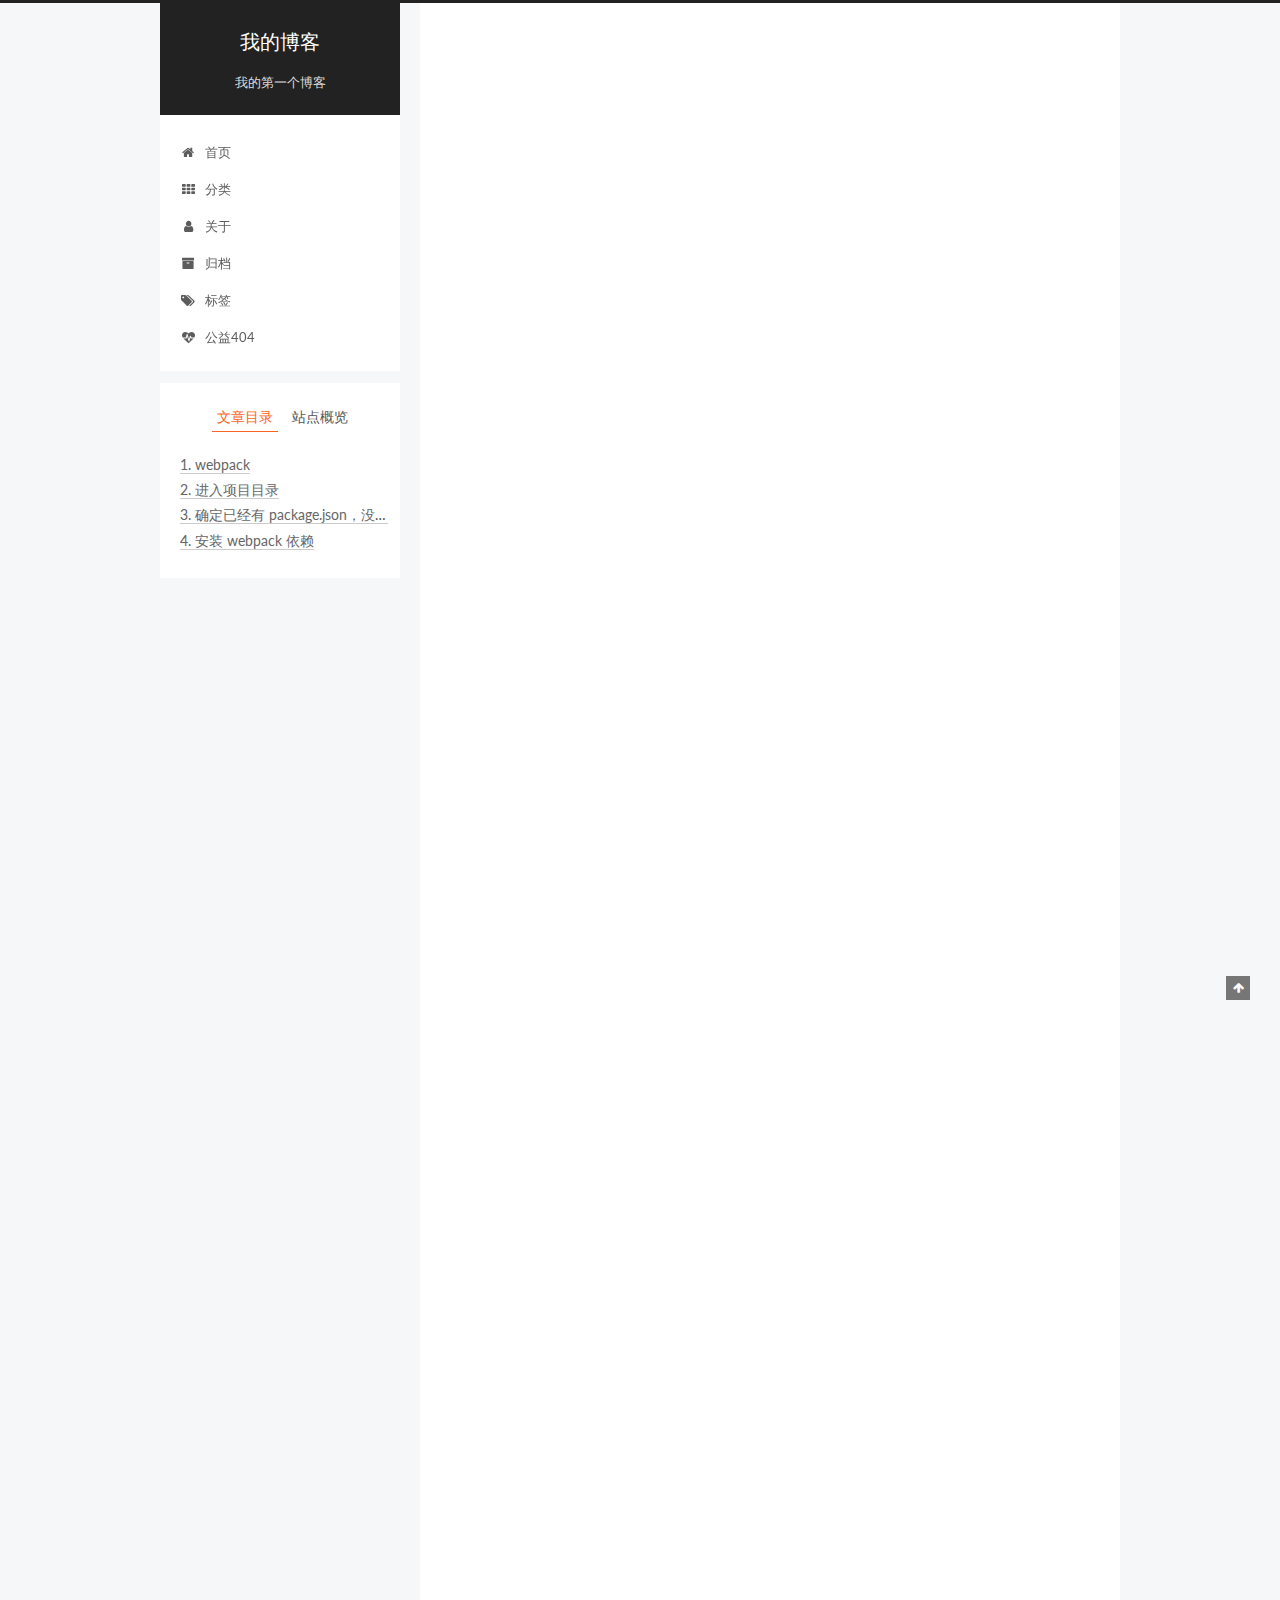
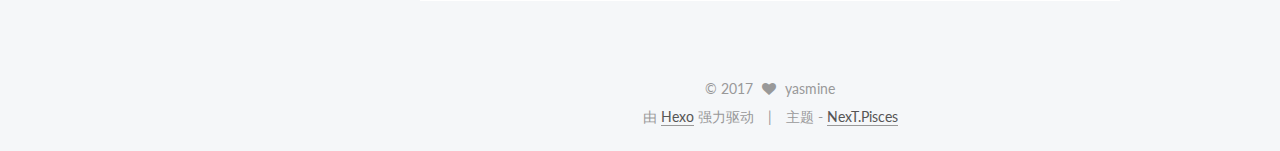
<file: 2017/07/13/webpack-学习/index.html>
<!DOCTYPE html>



  


<html class="theme-next pisces use-motion" lang="zh-Hans">
<head>
  <meta charset="UTF-8"/>
<meta http-equiv="X-UA-Compatible" content="IE=edge" />
<meta name="viewport" content="width=device-width, initial-scale=1, maximum-scale=1"/>









<meta http-equiv="Cache-Control" content="no-transform" />
<meta http-equiv="Cache-Control" content="no-siteapp" />















  
  
  <link href="/lib/fancybox/source/jquery.fancybox.css?v=2.1.5" rel="stylesheet" type="text/css" />




  
  
  
  

  
    
    
  

  

  

  

  

  
    
    
    <link href="//fonts.googleapis.com/css?family=Lato:300,300italic,400,400italic,700,700italic&subset=latin,latin-ext" rel="stylesheet" type="text/css">
  






<link href="/lib/font-awesome/css/font-awesome.min.css?v=4.6.2" rel="stylesheet" type="text/css" />

<link href="/css/main.css?v=5.1.1" rel="stylesheet" type="text/css" />


  <meta name="keywords" content="Hexo, NexT" />








  <link rel="shortcut icon" type="image/x-icon" href="/favicon.ico?v=5.1.1" />






<meta name="description" content="webpack1.首先要安装 Node.js， Node.js 自带了软件包管理器 npm，Webpack 需要 Node.js v0.6 以上支持，建议使用最新版 Node.js。 用 npm 安装 Webpack： $ npm install webpack -g此时 Webpack 已经安装到了全局环境下，可以通过命令行 webpack -h 试试。 通常我们会将 Webpack 安装到项目">
<meta property="og:type" content="article">
<meta property="og:title" content="webpack 学习">
<meta property="og:url" content="https://yasminey.github.io/2017/07/13/webpack-学习/index.html">
<meta property="og:site_name" content="我的博客">
<meta property="og:description" content="webpack1.首先要安装 Node.js， Node.js 自带了软件包管理器 npm，Webpack 需要 Node.js v0.6 以上支持，建议使用最新版 Node.js。 用 npm 安装 Webpack： $ npm install webpack -g此时 Webpack 已经安装到了全局环境下，可以通过命令行 webpack -h 试试。 通常我们会将 Webpack 安装到项目">
<meta property="og:updated_time" content="2017-07-16T17:39:40.709Z">
<meta name="twitter:card" content="summary">
<meta name="twitter:title" content="webpack 学习">
<meta name="twitter:description" content="webpack1.首先要安装 Node.js， Node.js 自带了软件包管理器 npm，Webpack 需要 Node.js v0.6 以上支持，建议使用最新版 Node.js。 用 npm 安装 Webpack： $ npm install webpack -g此时 Webpack 已经安装到了全局环境下，可以通过命令行 webpack -h 试试。 通常我们会将 Webpack 安装到项目">



<script type="text/javascript" id="hexo.configurations">
  var NexT = window.NexT || {};
  var CONFIG = {
    root: '/',
    scheme: 'Pisces',
    sidebar: {"position":"left","display":"post","offset":12,"offset_float":0,"b2t":false,"scrollpercent":false,"onmobile":false},
    fancybox: true,
    motion: true,
    duoshuo: {
      userId: '0',
      author: '博主'
    },
    algolia: {
      applicationID: '',
      apiKey: '',
      indexName: '',
      hits: {"per_page":10},
      labels: {"input_placeholder":"Search for Posts","hits_empty":"We didn't find any results for the search: ${query}","hits_stats":"${hits} results found in ${time} ms"}
    }
  };
</script>



  <link rel="canonical" href="https://yasminey.github.io/2017/07/13/webpack-学习/"/>





  <title>webpack 学习 | 我的博客</title>
  





  <script type="text/javascript">
    var _hmt = _hmt || [];
    (function() {
      var hm = document.createElement("script");
      hm.src = "https://hm.baidu.com/hm.js?6342593226f94418a746927ff991d508";
      var s = document.getElementsByTagName("script")[0];
      s.parentNode.insertBefore(hm, s);
    })();
  </script>










</head>

<body itemscope itemtype="http://schema.org/WebPage" lang="zh-Hans">

  
  
    
  

  <div class="container sidebar-position-left page-post-detail ">
    <div class="headband"></div>

    <header id="header" class="header" itemscope itemtype="http://schema.org/WPHeader">
      <div class="header-inner"><div class="site-brand-wrapper">
  <div class="site-meta ">
    

    <div class="custom-logo-site-title">
      <a href="/"  class="brand" rel="start">
        <span class="logo-line-before"><i></i></span>
        <span class="site-title">我的博客</span>
        <span class="logo-line-after"><i></i></span>
      </a>
    </div>
      
        <p class="site-subtitle">我的第一个博客</p>
      
  </div>

  <div class="site-nav-toggle">
    <button>
      <span class="btn-bar"></span>
      <span class="btn-bar"></span>
      <span class="btn-bar"></span>
    </button>
  </div>
</div>

<nav class="site-nav">
  

  
    <ul id="menu" class="menu">
      
        
        <li class="menu-item menu-item-home">
          <a href="/" rel="section">
            
              <i class="menu-item-icon fa fa-fw fa-home"></i> <br />
            
            首页
          </a>
        </li>
      
        
        <li class="menu-item menu-item-categories">
          <a href="/categories" rel="section">
            
              <i class="menu-item-icon fa fa-fw fa-th"></i> <br />
            
            分类
          </a>
        </li>
      
        
        <li class="menu-item menu-item-about">
          <a href="/about" rel="section">
            
              <i class="menu-item-icon fa fa-fw fa-user"></i> <br />
            
            关于
          </a>
        </li>
      
        
        <li class="menu-item menu-item-archives">
          <a href="/archives" rel="section">
            
              <i class="menu-item-icon fa fa-fw fa-archive"></i> <br />
            
            归档
          </a>
        </li>
      
        
        <li class="menu-item menu-item-tags">
          <a href="/tags" rel="section">
            
              <i class="menu-item-icon fa fa-fw fa-tags"></i> <br />
            
            标签
          </a>
        </li>
      
        
        <li class="menu-item menu-item-commonweal">
          <a href="/404.html" rel="section">
            
              <i class="menu-item-icon fa fa-fw fa-heartbeat"></i> <br />
            
            公益404
          </a>
        </li>
      

      
    </ul>
  

  
</nav>



 </div>
    </header>

    <main id="main" class="main">
      <div class="main-inner">
        <div class="content-wrap">
          <div id="content" class="content">
            

  <div id="posts" class="posts-expand">
    

  

  
  
  

  <article class="post post-type-normal " itemscope itemtype="http://schema.org/Article">
    <link itemprop="mainEntityOfPage" href="https://yasminey.github.io/2017/07/13/webpack-学习/">

    <span hidden itemprop="author" itemscope itemtype="http://schema.org/Person">
      <meta itemprop="name" content="yasmine">
      <meta itemprop="description" content="">
      <meta itemprop="image" content="/images/cake.jpg">
    </span>

    <span hidden itemprop="publisher" itemscope itemtype="http://schema.org/Organization">
      <meta itemprop="name" content="我的博客">
    </span>

    
      <header class="post-header">

        
        
          <h1 class="post-title" itemprop="name headline">webpack 学习</h1>
        

        <div class="post-meta">
          <span class="post-time">
            
              <span class="post-meta-item-icon">
                <i class="fa fa-calendar-o"></i>
              </span>
              
                <span class="post-meta-item-text">发表于</span>
              
              <time title="创建于" itemprop="dateCreated datePublished" datetime="2017-07-13T19:53:20+08:00">
                2017-07-13
              </time>
            

            

            
          </span>

          

          
            
          

          
          

          

          

          

        </div>
      </header>
    

    <div class="post-body" itemprop="articleBody">

      
      

      
        <h1 id="webpack"><a href="#webpack" class="headerlink" title="webpack"></a>webpack</h1><p>1.首先要安装 Node.js， Node.js 自带了软件包管理器 npm，Webpack 需要 Node.js v0.6 以上支持，建议使用最新版 Node.js。</p>
<p>用 npm 安装 Webpack：</p>
<p>$ npm install webpack -g<br>此时 Webpack 已经安装到了全局环境下，可以通过命令行 webpack -h 试试。</p>
<p>通常我们会将 Webpack 安装到项目的依赖中，这样就可以使用项目本地版本的 Webpack。</p>
<h1 id="进入项目目录"><a href="#进入项目目录" class="headerlink" title="进入项目目录"></a>进入项目目录</h1><h1 id="确定已经有-package-json，没有就通过-npm-init-创建"><a href="#确定已经有-package-json，没有就通过-npm-init-创建" class="headerlink" title="确定已经有 package.json，没有就通过 npm init 创建"></a>确定已经有 package.json，没有就通过 npm init 创建</h1><h1 id="安装-webpack-依赖"><a href="#安装-webpack-依赖" class="headerlink" title="安装 webpack 依赖"></a>安装 webpack 依赖</h1><p>$ npm install webpack –save-dev</p>
<p>2.在根目录下创建 webpack.config.js<br> 配置webpack.config.js<br>  module.exports= {<br>  <!-- 入口文件 --><br>  entry: ‘./index.js’,<br>  <!-- 打包后的文件路径 --><br>  output: {<br>    path: __dirname+’/dist’,<br>    filename: ‘bundle.js’<br>}<br>}<br>3.打包 webpack<br>4.配置开发环境:$ npm install webpack-dev-server -g<br>  颜色   $ webpack-dev-server –progress –colors<br>  监听:  $ webpack-dev-server –progress –colors –watch(自动刷新,或者–inline)<br>它将在 localhost:8080 启动一个 express 静态资源 web 服务器，并且会以监听模式自动运行 webpack，在浏览器打开 <a href="http://localhost:8080/" target="_blank" rel="external">http://localhost:8080/</a> 或 <a href="http://localhost:8080/webpack-dev-server/" target="_blank" rel="external">http://localhost:8080/webpack-dev-server/</a> 可以浏览项目中的页面和编译后的资源输出，并且通过一个 socket.io 服务实时监听它们的变化并自动刷新页面。<br>(1.先输入localhost:8080查看显示情况,在输入<a href="http://localhost:8080/webpack-dev-server后按提示点击到页面,有时候直接输入http://localhost:8080/webpack-dev-server/" target="_blank" rel="external">http://localhost:8080/webpack-dev-server后按提示点击到页面,有时候直接输入http://localhost:8080/webpack-dev-server/</a> 没有监听效果,需要按1操作)</p>
<p>5.index.js要识别style.css,要加载css-loader(引入style.css)和style-loader(识别写好的样式)<br> 下载:npm install css-loader –save<br> 识别style (css中的内容)<br>  下载:npm install style-loader –save</p>
<p>  功能:模块引入 实现监听 打包</p>

      
    </div>

    <div>
      
        

      
    </div>

    <div>
      
        

      
    </div>

    <div>
      
        

      
    </div>

    <footer class="post-footer">
      

      
      
      

      
        <div class="post-nav">
          <div class="post-nav-next post-nav-item">
            
          </div>

          <span class="post-nav-divider"></span>

          <div class="post-nav-prev post-nav-item">
            
              <a href="/2017/07/14/hello-world/" rel="prev" title="Hello World">
                Hello World <i class="fa fa-chevron-right"></i>
              </a>
            
          </div>
        </div>
      

      
      
    </footer>
  </article>



    <div class="post-spread">
      
    </div>
  </div>


          </div>
          


          
  <div class="comments" id="comments">
    
  </div>


        </div>
        
          
  
  <div class="sidebar-toggle">
    <div class="sidebar-toggle-line-wrap">
      <span class="sidebar-toggle-line sidebar-toggle-line-first"></span>
      <span class="sidebar-toggle-line sidebar-toggle-line-middle"></span>
      <span class="sidebar-toggle-line sidebar-toggle-line-last"></span>
    </div>
  </div>

  <aside id="sidebar" class="sidebar">
    
    <div class="sidebar-inner">

      

      
        <ul class="sidebar-nav motion-element">
          <li class="sidebar-nav-toc sidebar-nav-active" data-target="post-toc-wrap" >
            文章目录
          </li>
          <li class="sidebar-nav-overview" data-target="site-overview">
            站点概览
          </li>
        </ul>
      

      <section class="site-overview sidebar-panel">
        <div class="site-author motion-element" itemprop="author" itemscope itemtype="http://schema.org/Person">
          <img class="site-author-image" itemprop="image"
               src="/images/cake.jpg"
               alt="yasmine" />
          <p class="site-author-name" itemprop="name">yasmine</p>
           
              <p class="site-description motion-element" itemprop="description">我的博客-web前端知识点归纳</p>
          
        </div>
        <nav class="site-state motion-element">

          
            <div class="site-state-item site-state-posts">
              <a href="/archives">
                <span class="site-state-item-count">6</span>
                <span class="site-state-item-name">日志</span>
              </a>
            </div>
          

          

          

        </nav>

        

        <div class="links-of-author motion-element">
          
        </div>

        
        

        
        

        


      </section>

      
      <!--noindex-->
        <section class="post-toc-wrap motion-element sidebar-panel sidebar-panel-active">
          <div class="post-toc">

            
              
            

            
              <div class="post-toc-content"><ol class="nav"><li class="nav-item nav-level-1"><a class="nav-link" href="#webpack"><span class="nav-number">1.</span> <span class="nav-text">webpack</span></a></li><li class="nav-item nav-level-1"><a class="nav-link" href="#进入项目目录"><span class="nav-number">2.</span> <span class="nav-text">进入项目目录</span></a></li><li class="nav-item nav-level-1"><a class="nav-link" href="#确定已经有-package-json，没有就通过-npm-init-创建"><span class="nav-number">3.</span> <span class="nav-text">确定已经有 package.json，没有就通过 npm init 创建</span></a></li><li class="nav-item nav-level-1"><a class="nav-link" href="#安装-webpack-依赖"><span class="nav-number">4.</span> <span class="nav-text">安装 webpack 依赖</span></a></li></ol></div>
            

          </div>
        </section>
      <!--/noindex-->
      

      

    </div>
  </aside>


        
      </div>
    </main>

    <footer id="footer" class="footer">
      <div class="footer-inner">
        <div class="copyright" >
  
  &copy; 
  <span itemprop="copyrightYear">2017</span>
  <span class="with-love">
    <i class="fa fa-heart"></i>
  </span>
  <span class="author" itemprop="copyrightHolder">yasmine</span>
</div>


<div class="powered-by">
  由 <a class="theme-link" href="https://hexo.io">Hexo</a> 强力驱动
</div>

<div class="theme-info">
  主题 -
  <a class="theme-link" href="https://github.com/iissnan/hexo-theme-next">
    NexT.Pisces
  </a>
</div>


        

        
      </div>
    </footer>

    
      <div class="back-to-top">
        <i class="fa fa-arrow-up"></i>
        
      </div>
    

  </div>

  

<script type="text/javascript">
  if (Object.prototype.toString.call(window.Promise) !== '[object Function]') {
    window.Promise = null;
  }
</script>









  












  
  <script type="text/javascript" src="/lib/jquery/index.js?v=2.1.3"></script>

  
  <script type="text/javascript" src="/lib/fastclick/lib/fastclick.min.js?v=1.0.6"></script>

  
  <script type="text/javascript" src="/lib/jquery_lazyload/jquery.lazyload.js?v=1.9.7"></script>

  
  <script type="text/javascript" src="/lib/velocity/velocity.min.js?v=1.2.1"></script>

  
  <script type="text/javascript" src="/lib/velocity/velocity.ui.min.js?v=1.2.1"></script>

  
  <script type="text/javascript" src="/lib/fancybox/source/jquery.fancybox.pack.js?v=2.1.5"></script>


  


  <script type="text/javascript" src="/js/src/utils.js?v=5.1.1"></script>

  <script type="text/javascript" src="/js/src/motion.js?v=5.1.1"></script>



  
  


  <script type="text/javascript" src="/js/src/affix.js?v=5.1.1"></script>

  <script type="text/javascript" src="/js/src/schemes/pisces.js?v=5.1.1"></script>



  
  <script type="text/javascript" src="/js/src/scrollspy.js?v=5.1.1"></script>
<script type="text/javascript" src="/js/src/post-details.js?v=5.1.1"></script>



  


  <script type="text/javascript" src="/js/src/bootstrap.js?v=5.1.1"></script>



  


  




	





  





  






  





  

  

  

  

  

  

</body>
</html>
</file>
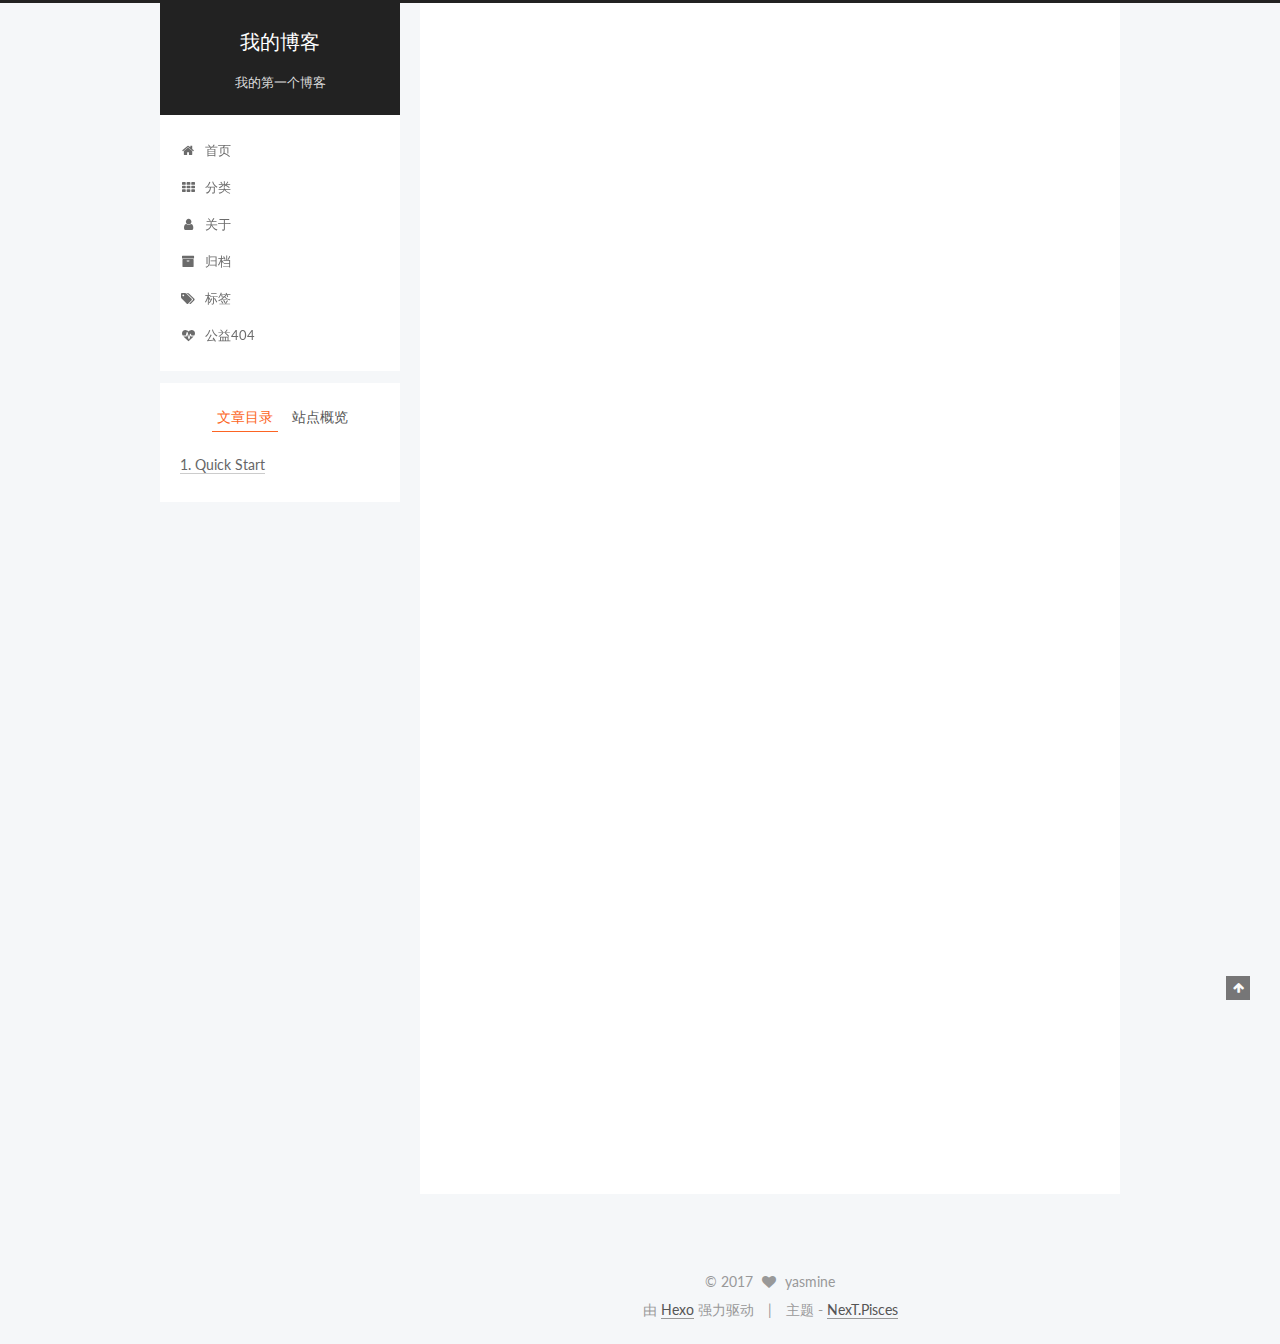
<file: 2017/07/14/hello-world/index.html>
<!DOCTYPE html>



  


<html class="theme-next pisces use-motion" lang="zh-Hans">
<head>
  <meta charset="UTF-8"/>
<meta http-equiv="X-UA-Compatible" content="IE=edge" />
<meta name="viewport" content="width=device-width, initial-scale=1, maximum-scale=1"/>









<meta http-equiv="Cache-Control" content="no-transform" />
<meta http-equiv="Cache-Control" content="no-siteapp" />















  
  
  <link href="/lib/fancybox/source/jquery.fancybox.css?v=2.1.5" rel="stylesheet" type="text/css" />




  
  
  
  

  
    
    
  

  

  

  

  

  
    
    
    <link href="//fonts.googleapis.com/css?family=Lato:300,300italic,400,400italic,700,700italic&subset=latin,latin-ext" rel="stylesheet" type="text/css">
  






<link href="/lib/font-awesome/css/font-awesome.min.css?v=4.6.2" rel="stylesheet" type="text/css" />

<link href="/css/main.css?v=5.1.1" rel="stylesheet" type="text/css" />


  <meta name="keywords" content="Hexo, NexT" />








  <link rel="shortcut icon" type="image/x-icon" href="/favicon.ico?v=5.1.1" />






<meta name="description" content="Welcome to Hexo! This is your very first post. Check documentation for more info. If you get any problems when using Hexo, you can find the answer in troubleshooting or you can ask me on GitHub. Quick">
<meta property="og:type" content="article">
<meta property="og:title" content="Hello World">
<meta property="og:url" content="https://yasminey.github.io/2017/07/14/hello-world/index.html">
<meta property="og:site_name" content="我的博客">
<meta property="og:description" content="Welcome to Hexo! This is your very first post. Check documentation for more info. If you get any problems when using Hexo, you can find the answer in troubleshooting or you can ask me on GitHub. Quick">
<meta property="og:updated_time" content="2017-07-13T16:47:09.568Z">
<meta name="twitter:card" content="summary">
<meta name="twitter:title" content="Hello World">
<meta name="twitter:description" content="Welcome to Hexo! This is your very first post. Check documentation for more info. If you get any problems when using Hexo, you can find the answer in troubleshooting or you can ask me on GitHub. Quick">



<script type="text/javascript" id="hexo.configurations">
  var NexT = window.NexT || {};
  var CONFIG = {
    root: '/',
    scheme: 'Pisces',
    sidebar: {"position":"left","display":"post","offset":12,"offset_float":0,"b2t":false,"scrollpercent":false,"onmobile":false},
    fancybox: true,
    motion: true,
    duoshuo: {
      userId: '0',
      author: '博主'
    },
    algolia: {
      applicationID: '',
      apiKey: '',
      indexName: '',
      hits: {"per_page":10},
      labels: {"input_placeholder":"Search for Posts","hits_empty":"We didn't find any results for the search: ${query}","hits_stats":"${hits} results found in ${time} ms"}
    }
  };
</script>



  <link rel="canonical" href="https://yasminey.github.io/2017/07/14/hello-world/"/>





  <title>Hello World | 我的博客</title>
  





  <script type="text/javascript">
    var _hmt = _hmt || [];
    (function() {
      var hm = document.createElement("script");
      hm.src = "https://hm.baidu.com/hm.js?6342593226f94418a746927ff991d508";
      var s = document.getElementsByTagName("script")[0];
      s.parentNode.insertBefore(hm, s);
    })();
  </script>










</head>

<body itemscope itemtype="http://schema.org/WebPage" lang="zh-Hans">

  
  
    
  

  <div class="container sidebar-position-left page-post-detail ">
    <div class="headband"></div>

    <header id="header" class="header" itemscope itemtype="http://schema.org/WPHeader">
      <div class="header-inner"><div class="site-brand-wrapper">
  <div class="site-meta ">
    

    <div class="custom-logo-site-title">
      <a href="/"  class="brand" rel="start">
        <span class="logo-line-before"><i></i></span>
        <span class="site-title">我的博客</span>
        <span class="logo-line-after"><i></i></span>
      </a>
    </div>
      
        <p class="site-subtitle">我的第一个博客</p>
      
  </div>

  <div class="site-nav-toggle">
    <button>
      <span class="btn-bar"></span>
      <span class="btn-bar"></span>
      <span class="btn-bar"></span>
    </button>
  </div>
</div>

<nav class="site-nav">
  

  
    <ul id="menu" class="menu">
      
        
        <li class="menu-item menu-item-home">
          <a href="/" rel="section">
            
              <i class="menu-item-icon fa fa-fw fa-home"></i> <br />
            
            首页
          </a>
        </li>
      
        
        <li class="menu-item menu-item-categories">
          <a href="/categories" rel="section">
            
              <i class="menu-item-icon fa fa-fw fa-th"></i> <br />
            
            分类
          </a>
        </li>
      
        
        <li class="menu-item menu-item-about">
          <a href="/about" rel="section">
            
              <i class="menu-item-icon fa fa-fw fa-user"></i> <br />
            
            关于
          </a>
        </li>
      
        
        <li class="menu-item menu-item-archives">
          <a href="/archives" rel="section">
            
              <i class="menu-item-icon fa fa-fw fa-archive"></i> <br />
            
            归档
          </a>
        </li>
      
        
        <li class="menu-item menu-item-tags">
          <a href="/tags" rel="section">
            
              <i class="menu-item-icon fa fa-fw fa-tags"></i> <br />
            
            标签
          </a>
        </li>
      
        
        <li class="menu-item menu-item-commonweal">
          <a href="/404.html" rel="section">
            
              <i class="menu-item-icon fa fa-fw fa-heartbeat"></i> <br />
            
            公益404
          </a>
        </li>
      

      
    </ul>
  

  
</nav>



 </div>
    </header>

    <main id="main" class="main">
      <div class="main-inner">
        <div class="content-wrap">
          <div id="content" class="content">
            

  <div id="posts" class="posts-expand">
    

  

  
  
  

  <article class="post post-type-normal " itemscope itemtype="http://schema.org/Article">
    <link itemprop="mainEntityOfPage" href="https://yasminey.github.io/2017/07/14/hello-world/">

    <span hidden itemprop="author" itemscope itemtype="http://schema.org/Person">
      <meta itemprop="name" content="yasmine">
      <meta itemprop="description" content="">
      <meta itemprop="image" content="/images/cake.jpg">
    </span>

    <span hidden itemprop="publisher" itemscope itemtype="http://schema.org/Organization">
      <meta itemprop="name" content="我的博客">
    </span>

    
      <header class="post-header">

        
        
          <h1 class="post-title" itemprop="name headline">Hello World</h1>
        

        <div class="post-meta">
          <span class="post-time">
            
              <span class="post-meta-item-icon">
                <i class="fa fa-calendar-o"></i>
              </span>
              
                <span class="post-meta-item-text">发表于</span>
              
              <time title="创建于" itemprop="dateCreated datePublished" datetime="2017-07-14T00:47:09+08:00">
                2017-07-14
              </time>
            

            

            
          </span>

          

          
            
          

          
          

          

          

          

        </div>
      </header>
    

    <div class="post-body" itemprop="articleBody">

      
      

      
        <p>Welcome to <a href="https://hexo.io/" target="_blank" rel="external">Hexo</a>! This is your very first post. Check <a href="https://hexo.io/docs/" target="_blank" rel="external">documentation</a> for more info. If you get any problems when using Hexo, you can find the answer in <a href="https://hexo.io/docs/troubleshooting.html" target="_blank" rel="external">troubleshooting</a> or you can ask me on <a href="https://github.com/hexojs/hexo/issues" target="_blank" rel="external">GitHub</a>.</p>
<h2 id="Quick-Start"><a href="#Quick-Start" class="headerlink" title="Quick Start"></a>Quick Start</h2><h3 id="Create-a-new-post"><a href="#Create-a-new-post" class="headerlink" title="Create a new post"></a>Create a new post</h3><figure class="highlight bash"><table><tr><td class="gutter"><pre><div class="line">1</div></pre></td><td class="code"><pre><div class="line">$ hexo new <span class="string">"My New Post"</span></div></pre></td></tr></table></figure>
<p>More info: <a href="https://hexo.io/docs/writing.html" target="_blank" rel="external">Writing</a></p>
<h3 id="Run-server"><a href="#Run-server" class="headerlink" title="Run server"></a>Run server</h3><figure class="highlight bash"><table><tr><td class="gutter"><pre><div class="line">1</div></pre></td><td class="code"><pre><div class="line">$ hexo server</div></pre></td></tr></table></figure>
<p>More info: <a href="https://hexo.io/docs/server.html" target="_blank" rel="external">Server</a></p>
<h3 id="Generate-static-files"><a href="#Generate-static-files" class="headerlink" title="Generate static files"></a>Generate static files</h3><figure class="highlight bash"><table><tr><td class="gutter"><pre><div class="line">1</div></pre></td><td class="code"><pre><div class="line">$ hexo generate</div></pre></td></tr></table></figure>
<p>More info: <a href="https://hexo.io/docs/generating.html" target="_blank" rel="external">Generating</a></p>
<h3 id="Deploy-to-remote-sites"><a href="#Deploy-to-remote-sites" class="headerlink" title="Deploy to remote sites"></a>Deploy to remote sites</h3><figure class="highlight bash"><table><tr><td class="gutter"><pre><div class="line">1</div></pre></td><td class="code"><pre><div class="line">$ hexo deploy</div></pre></td></tr></table></figure>
<p>More info: <a href="https://hexo.io/docs/deployment.html" target="_blank" rel="external">Deployment</a></p>

      
    </div>

    <div>
      
        

      
    </div>

    <div>
      
        

      
    </div>

    <div>
      
        

      
    </div>

    <footer class="post-footer">
      

      
      
      

      
        <div class="post-nav">
          <div class="post-nav-next post-nav-item">
            
              <a href="/2017/07/13/webpack-学习/" rel="next" title="webpack 学习">
                <i class="fa fa-chevron-left"></i> webpack 学习
              </a>
            
          </div>

          <span class="post-nav-divider"></span>

          <div class="post-nav-prev post-nav-item">
            
              <a href="/2017/07/14/我的第一个博客日志/" rel="prev" title="我的第一个博客日志">
                我的第一个博客日志 <i class="fa fa-chevron-right"></i>
              </a>
            
          </div>
        </div>
      

      
      
    </footer>
  </article>



    <div class="post-spread">
      
    </div>
  </div>


          </div>
          


          
  <div class="comments" id="comments">
    
  </div>


        </div>
        
          
  
  <div class="sidebar-toggle">
    <div class="sidebar-toggle-line-wrap">
      <span class="sidebar-toggle-line sidebar-toggle-line-first"></span>
      <span class="sidebar-toggle-line sidebar-toggle-line-middle"></span>
      <span class="sidebar-toggle-line sidebar-toggle-line-last"></span>
    </div>
  </div>

  <aside id="sidebar" class="sidebar">
    
    <div class="sidebar-inner">

      

      
        <ul class="sidebar-nav motion-element">
          <li class="sidebar-nav-toc sidebar-nav-active" data-target="post-toc-wrap" >
            文章目录
          </li>
          <li class="sidebar-nav-overview" data-target="site-overview">
            站点概览
          </li>
        </ul>
      

      <section class="site-overview sidebar-panel">
        <div class="site-author motion-element" itemprop="author" itemscope itemtype="http://schema.org/Person">
          <img class="site-author-image" itemprop="image"
               src="/images/cake.jpg"
               alt="yasmine" />
          <p class="site-author-name" itemprop="name">yasmine</p>
           
              <p class="site-description motion-element" itemprop="description">我的博客-web前端知识点归纳</p>
          
        </div>
        <nav class="site-state motion-element">

          
            <div class="site-state-item site-state-posts">
              <a href="/archives">
                <span class="site-state-item-count">6</span>
                <span class="site-state-item-name">日志</span>
              </a>
            </div>
          

          

          

        </nav>

        

        <div class="links-of-author motion-element">
          
        </div>

        
        

        
        

        


      </section>

      
      <!--noindex-->
        <section class="post-toc-wrap motion-element sidebar-panel sidebar-panel-active">
          <div class="post-toc">

            
              
            

            
              <div class="post-toc-content"><ol class="nav"><li class="nav-item nav-level-2"><a class="nav-link" href="#Quick-Start"><span class="nav-number">1.</span> <span class="nav-text">Quick Start</span></a><ol class="nav-child"><li class="nav-item nav-level-3"><a class="nav-link" href="#Create-a-new-post"><span class="nav-number">1.1.</span> <span class="nav-text">Create a new post</span></a></li><li class="nav-item nav-level-3"><a class="nav-link" href="#Run-server"><span class="nav-number">1.2.</span> <span class="nav-text">Run server</span></a></li><li class="nav-item nav-level-3"><a class="nav-link" href="#Generate-static-files"><span class="nav-number">1.3.</span> <span class="nav-text">Generate static files</span></a></li><li class="nav-item nav-level-3"><a class="nav-link" href="#Deploy-to-remote-sites"><span class="nav-number">1.4.</span> <span class="nav-text">Deploy to remote sites</span></a></li></ol></li></ol></div>
            

          </div>
        </section>
      <!--/noindex-->
      

      

    </div>
  </aside>


        
      </div>
    </main>

    <footer id="footer" class="footer">
      <div class="footer-inner">
        <div class="copyright" >
  
  &copy; 
  <span itemprop="copyrightYear">2017</span>
  <span class="with-love">
    <i class="fa fa-heart"></i>
  </span>
  <span class="author" itemprop="copyrightHolder">yasmine</span>
</div>


<div class="powered-by">
  由 <a class="theme-link" href="https://hexo.io">Hexo</a> 强力驱动
</div>

<div class="theme-info">
  主题 -
  <a class="theme-link" href="https://github.com/iissnan/hexo-theme-next">
    NexT.Pisces
  </a>
</div>


        

        
      </div>
    </footer>

    
      <div class="back-to-top">
        <i class="fa fa-arrow-up"></i>
        
      </div>
    

  </div>

  

<script type="text/javascript">
  if (Object.prototype.toString.call(window.Promise) !== '[object Function]') {
    window.Promise = null;
  }
</script>









  












  
  <script type="text/javascript" src="/lib/jquery/index.js?v=2.1.3"></script>

  
  <script type="text/javascript" src="/lib/fastclick/lib/fastclick.min.js?v=1.0.6"></script>

  
  <script type="text/javascript" src="/lib/jquery_lazyload/jquery.lazyload.js?v=1.9.7"></script>

  
  <script type="text/javascript" src="/lib/velocity/velocity.min.js?v=1.2.1"></script>

  
  <script type="text/javascript" src="/lib/velocity/velocity.ui.min.js?v=1.2.1"></script>

  
  <script type="text/javascript" src="/lib/fancybox/source/jquery.fancybox.pack.js?v=2.1.5"></script>


  


  <script type="text/javascript" src="/js/src/utils.js?v=5.1.1"></script>

  <script type="text/javascript" src="/js/src/motion.js?v=5.1.1"></script>



  
  


  <script type="text/javascript" src="/js/src/affix.js?v=5.1.1"></script>

  <script type="text/javascript" src="/js/src/schemes/pisces.js?v=5.1.1"></script>



  
  <script type="text/javascript" src="/js/src/scrollspy.js?v=5.1.1"></script>
<script type="text/javascript" src="/js/src/post-details.js?v=5.1.1"></script>



  


  <script type="text/javascript" src="/js/src/bootstrap.js?v=5.1.1"></script>



  


  




	





  





  






  





  

  

  

  

  

  

</body>
</html>
</file>
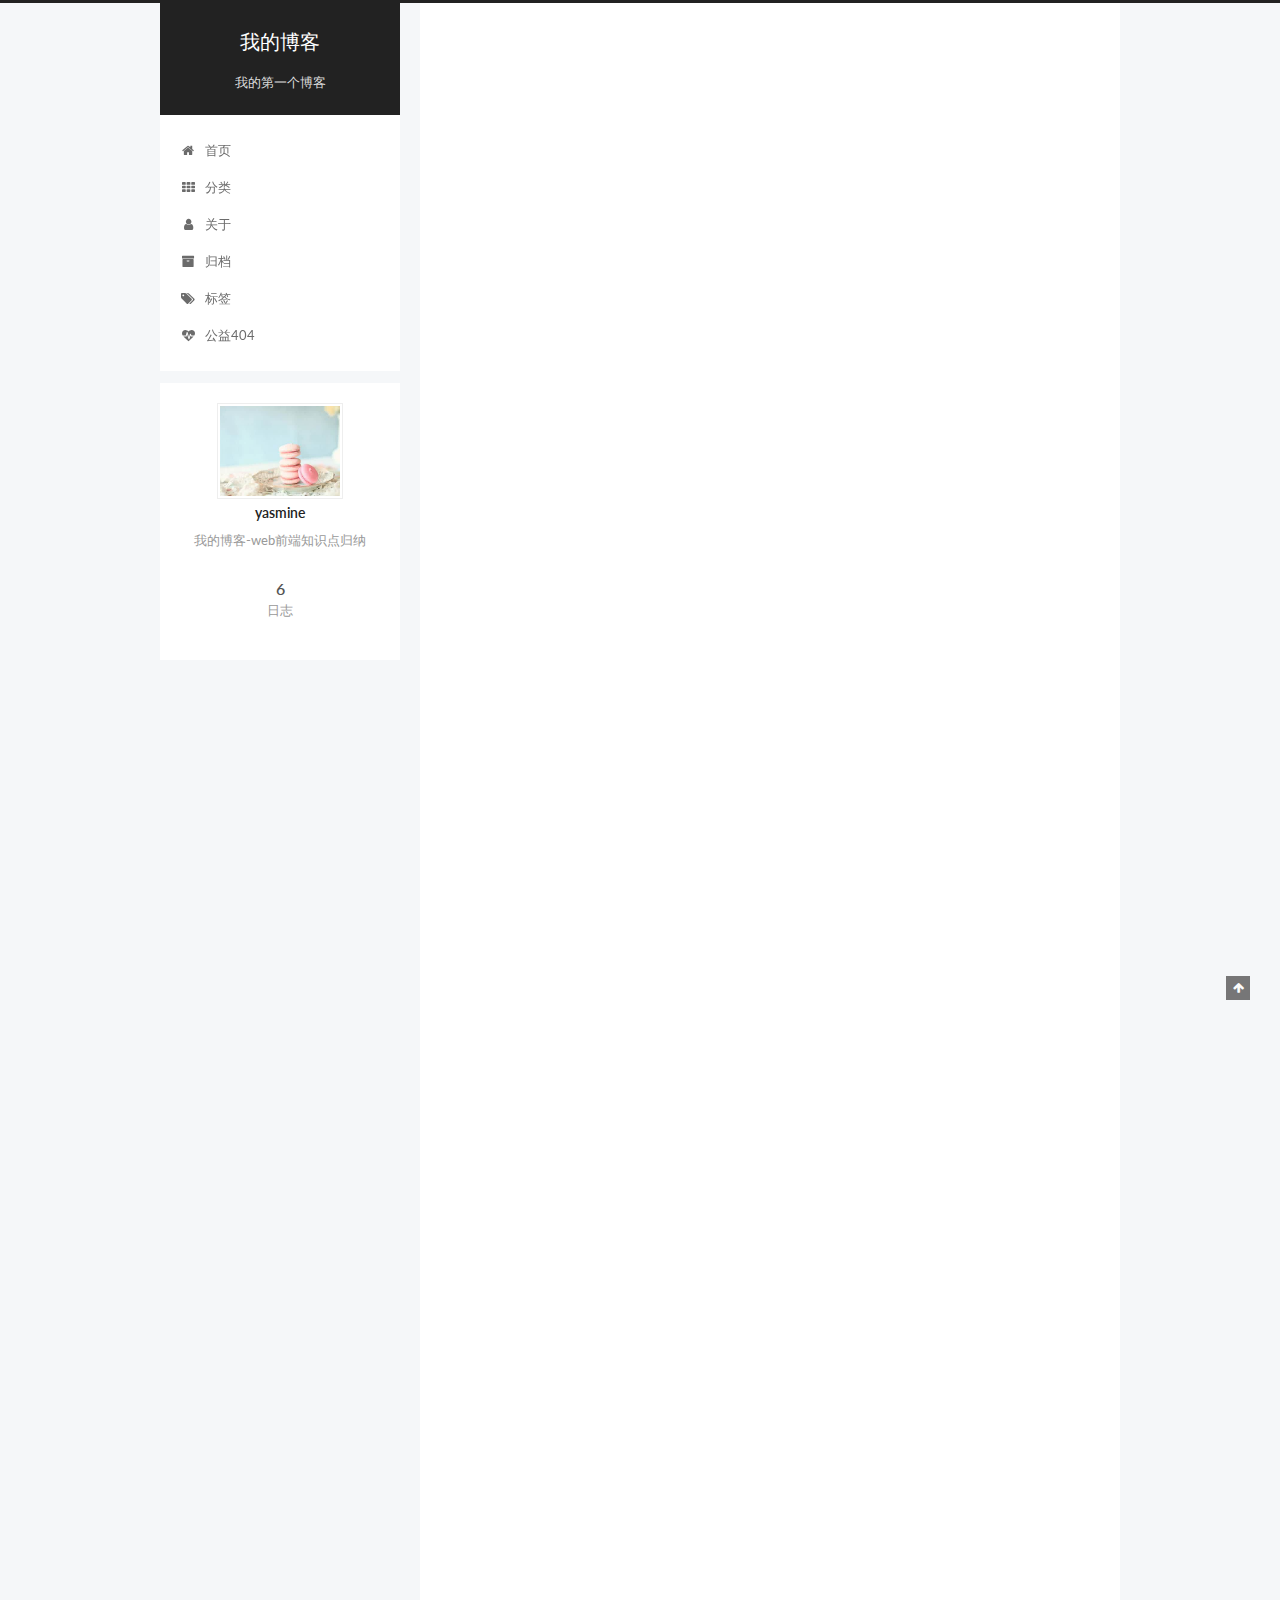
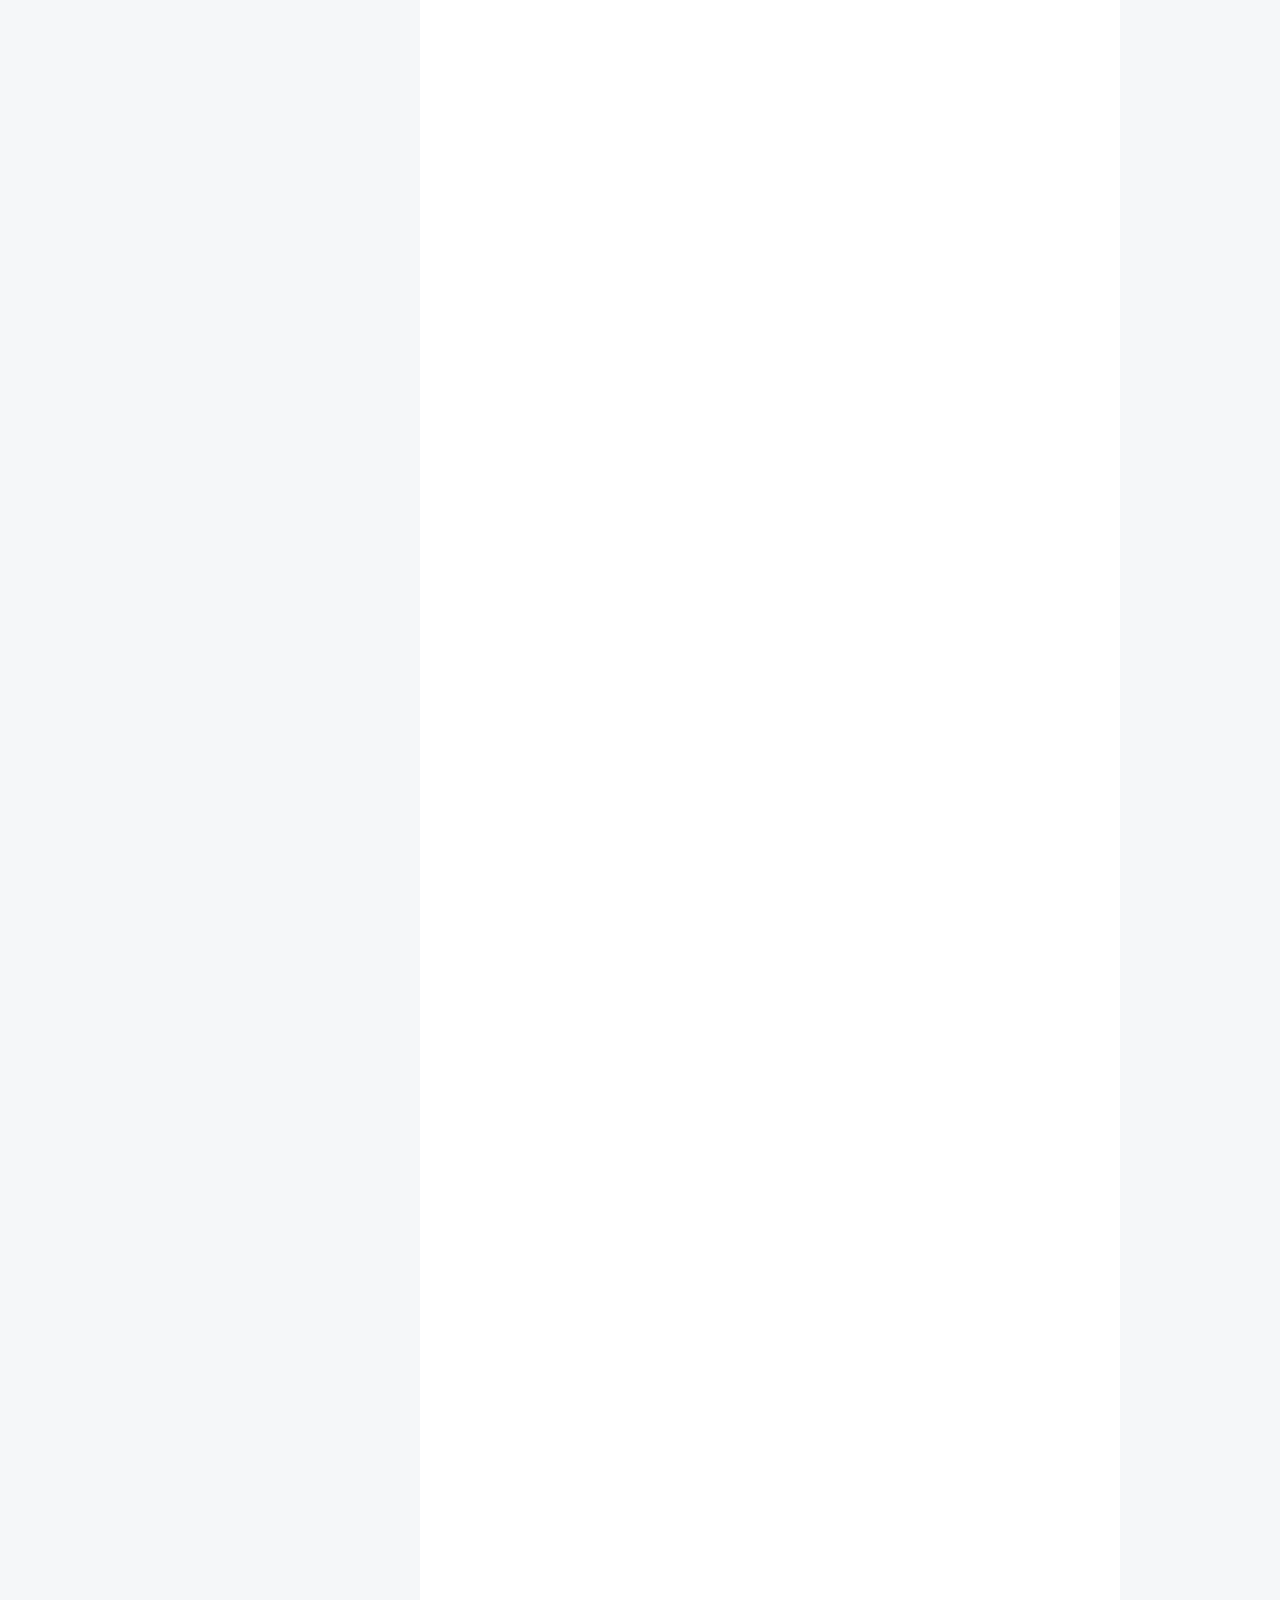
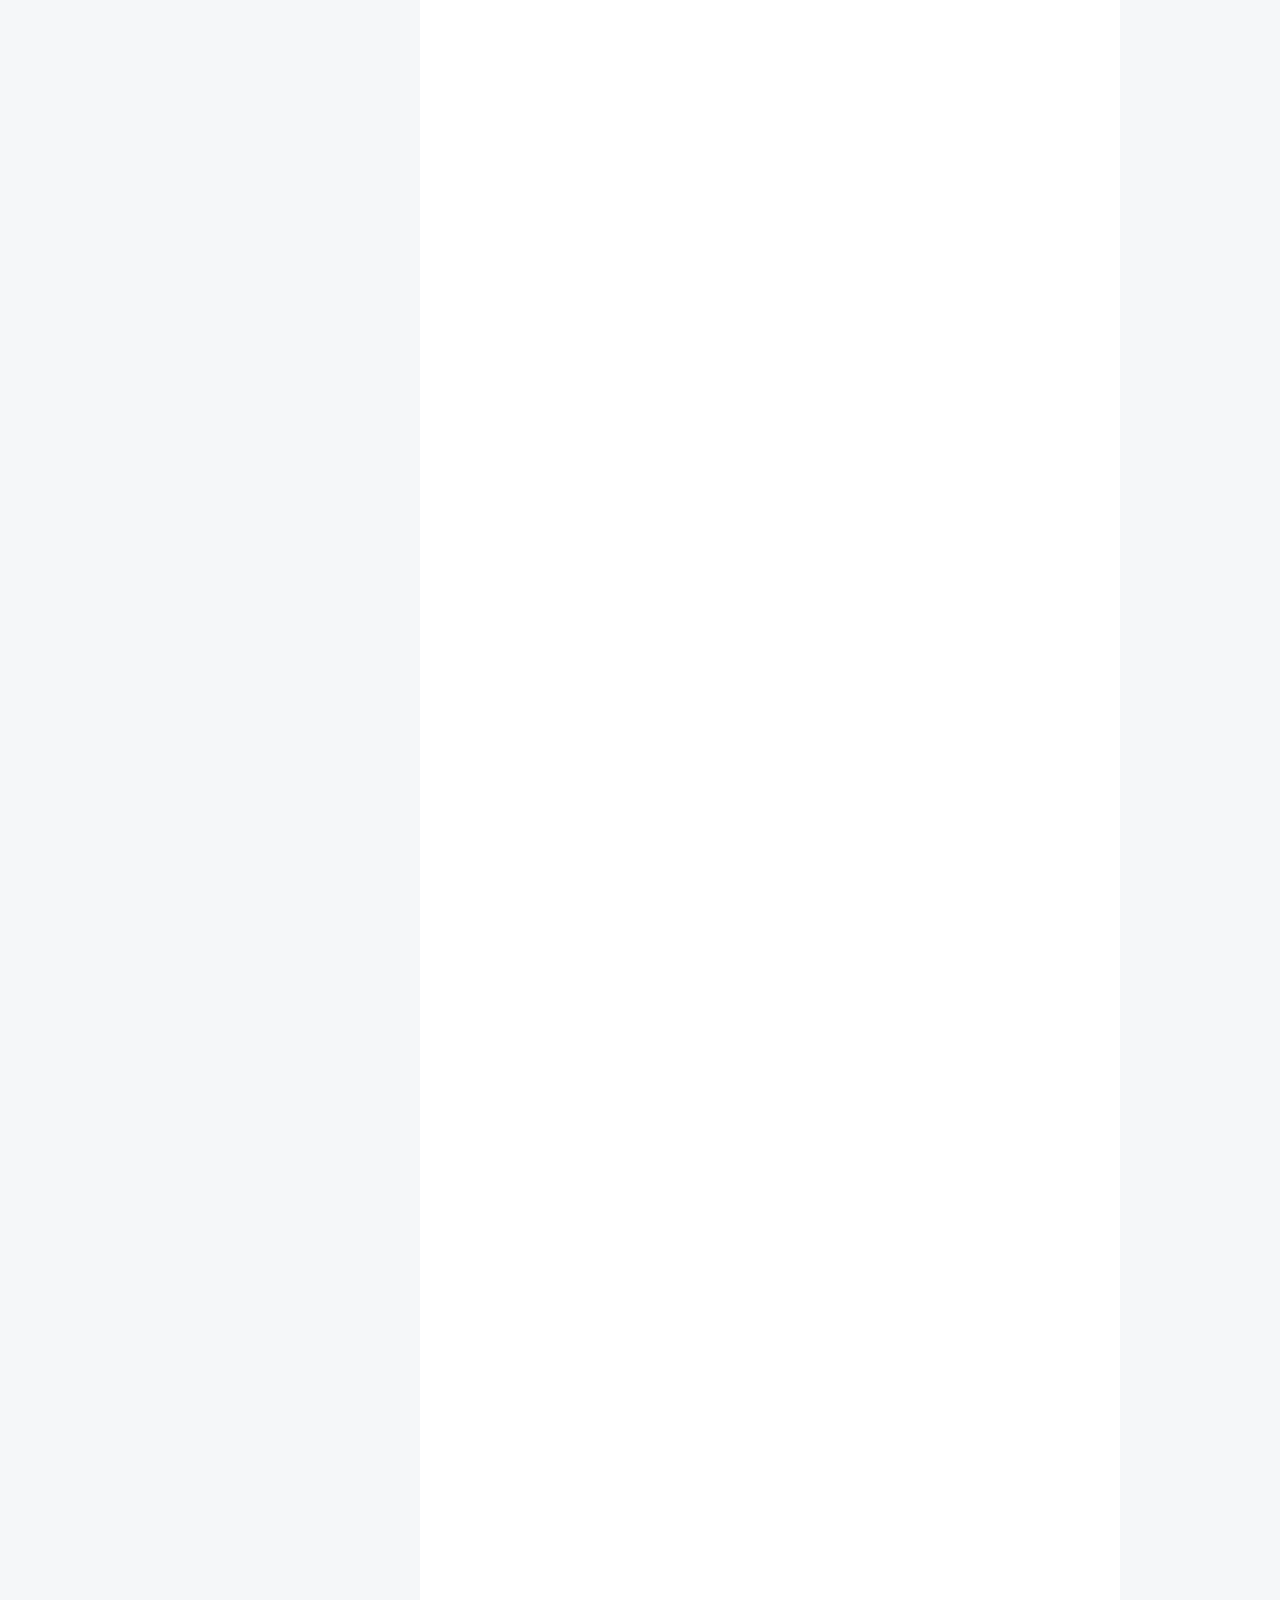
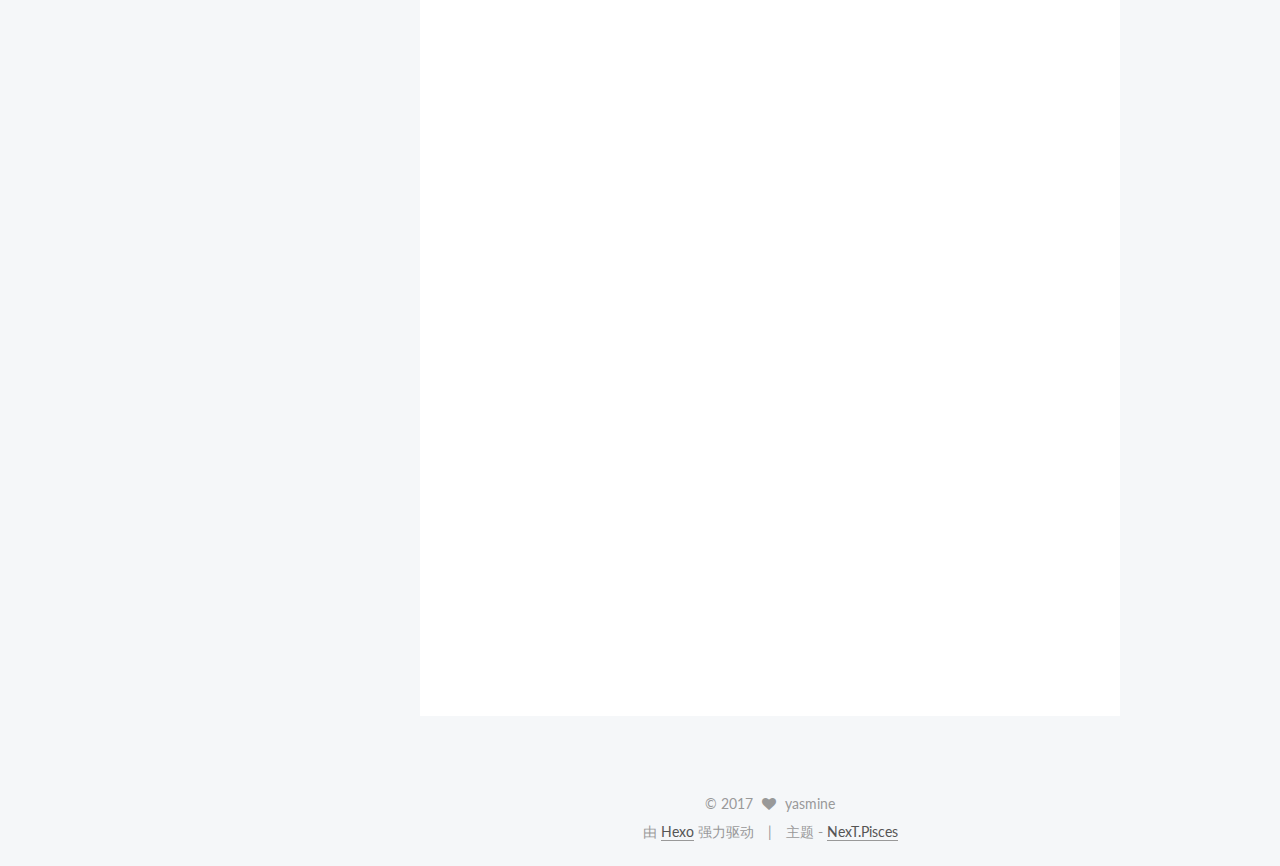
<file: 2017/07/14/hexo-创建/index.html>
<!DOCTYPE html>



  


<html class="theme-next pisces use-motion" lang="zh-Hans">
<head>
  <meta charset="UTF-8"/>
<meta http-equiv="X-UA-Compatible" content="IE=edge" />
<meta name="viewport" content="width=device-width, initial-scale=1, maximum-scale=1"/>









<meta http-equiv="Cache-Control" content="no-transform" />
<meta http-equiv="Cache-Control" content="no-siteapp" />















  
  
  <link href="/lib/fancybox/source/jquery.fancybox.css?v=2.1.5" rel="stylesheet" type="text/css" />




  
  
  
  

  
    
    
  

  

  

  

  

  
    
    
    <link href="//fonts.googleapis.com/css?family=Lato:300,300italic,400,400italic,700,700italic&subset=latin,latin-ext" rel="stylesheet" type="text/css">
  






<link href="/lib/font-awesome/css/font-awesome.min.css?v=4.6.2" rel="stylesheet" type="text/css" />

<link href="/css/main.css?v=5.1.1" rel="stylesheet" type="text/css" />


  <meta name="keywords" content="Hexo, NexT" />








  <link rel="shortcut icon" type="image/x-icon" href="/favicon.ico?v=5.1.1" />






<meta name="description" content="创建自己的博客1.配置环境 安装Node（必须） 作用：用来生成静态页面的 到Node.js官网下载相应平台的最新版本，一路安装即可。 安装Git（必须） 作用：把本地的hexo内容提交到github上去. 安装Xcode就自带有Git，我就不多说了。 申请GitHub（必须） 作用：是用来做博客的远程创库、域名、服务器之类的，怎么与本地hexo建立连接等下讲。 github账号我也不再啰嗦了,没">
<meta property="og:type" content="article">
<meta property="og:title" content="hexo 创建">
<meta property="og:url" content="https://yasminey.github.io/2017/07/14/hexo-创建/index.html">
<meta property="og:site_name" content="我的博客">
<meta property="og:description" content="创建自己的博客1.配置环境 安装Node（必须） 作用：用来生成静态页面的 到Node.js官网下载相应平台的最新版本，一路安装即可。 安装Git（必须） 作用：把本地的hexo内容提交到github上去. 安装Xcode就自带有Git，我就不多说了。 申请GitHub（必须） 作用：是用来做博客的远程创库、域名、服务器之类的，怎么与本地hexo建立连接等下讲。 github账号我也不再啰嗦了,没">
<meta property="og:updated_time" content="2017-07-16T07:59:29.989Z">
<meta name="twitter:card" content="summary">
<meta name="twitter:title" content="hexo 创建">
<meta name="twitter:description" content="创建自己的博客1.配置环境 安装Node（必须） 作用：用来生成静态页面的 到Node.js官网下载相应平台的最新版本，一路安装即可。 安装Git（必须） 作用：把本地的hexo内容提交到github上去. 安装Xcode就自带有Git，我就不多说了。 申请GitHub（必须） 作用：是用来做博客的远程创库、域名、服务器之类的，怎么与本地hexo建立连接等下讲。 github账号我也不再啰嗦了,没">



<script type="text/javascript" id="hexo.configurations">
  var NexT = window.NexT || {};
  var CONFIG = {
    root: '/',
    scheme: 'Pisces',
    sidebar: {"position":"left","display":"post","offset":12,"offset_float":0,"b2t":false,"scrollpercent":false,"onmobile":false},
    fancybox: true,
    motion: true,
    duoshuo: {
      userId: '0',
      author: '博主'
    },
    algolia: {
      applicationID: '',
      apiKey: '',
      indexName: '',
      hits: {"per_page":10},
      labels: {"input_placeholder":"Search for Posts","hits_empty":"We didn't find any results for the search: ${query}","hits_stats":"${hits} results found in ${time} ms"}
    }
  };
</script>



  <link rel="canonical" href="https://yasminey.github.io/2017/07/14/hexo-创建/"/>





  <title>hexo 创建 | 我的博客</title>
  





  <script type="text/javascript">
    var _hmt = _hmt || [];
    (function() {
      var hm = document.createElement("script");
      hm.src = "https://hm.baidu.com/hm.js?6342593226f94418a746927ff991d508";
      var s = document.getElementsByTagName("script")[0];
      s.parentNode.insertBefore(hm, s);
    })();
  </script>










</head>

<body itemscope itemtype="http://schema.org/WebPage" lang="zh-Hans">

  
  
    
  

  <div class="container sidebar-position-left page-post-detail ">
    <div class="headband"></div>

    <header id="header" class="header" itemscope itemtype="http://schema.org/WPHeader">
      <div class="header-inner"><div class="site-brand-wrapper">
  <div class="site-meta ">
    

    <div class="custom-logo-site-title">
      <a href="/"  class="brand" rel="start">
        <span class="logo-line-before"><i></i></span>
        <span class="site-title">我的博客</span>
        <span class="logo-line-after"><i></i></span>
      </a>
    </div>
      
        <p class="site-subtitle">我的第一个博客</p>
      
  </div>

  <div class="site-nav-toggle">
    <button>
      <span class="btn-bar"></span>
      <span class="btn-bar"></span>
      <span class="btn-bar"></span>
    </button>
  </div>
</div>

<nav class="site-nav">
  

  
    <ul id="menu" class="menu">
      
        
        <li class="menu-item menu-item-home">
          <a href="/" rel="section">
            
              <i class="menu-item-icon fa fa-fw fa-home"></i> <br />
            
            首页
          </a>
        </li>
      
        
        <li class="menu-item menu-item-categories">
          <a href="/categories" rel="section">
            
              <i class="menu-item-icon fa fa-fw fa-th"></i> <br />
            
            分类
          </a>
        </li>
      
        
        <li class="menu-item menu-item-about">
          <a href="/about" rel="section">
            
              <i class="menu-item-icon fa fa-fw fa-user"></i> <br />
            
            关于
          </a>
        </li>
      
        
        <li class="menu-item menu-item-archives">
          <a href="/archives" rel="section">
            
              <i class="menu-item-icon fa fa-fw fa-archive"></i> <br />
            
            归档
          </a>
        </li>
      
        
        <li class="menu-item menu-item-tags">
          <a href="/tags" rel="section">
            
              <i class="menu-item-icon fa fa-fw fa-tags"></i> <br />
            
            标签
          </a>
        </li>
      
        
        <li class="menu-item menu-item-commonweal">
          <a href="/404.html" rel="section">
            
              <i class="menu-item-icon fa fa-fw fa-heartbeat"></i> <br />
            
            公益404
          </a>
        </li>
      

      
    </ul>
  

  
</nav>



 </div>
    </header>

    <main id="main" class="main">
      <div class="main-inner">
        <div class="content-wrap">
          <div id="content" class="content">
            

  <div id="posts" class="posts-expand">
    

  

  
  
  

  <article class="post post-type-normal " itemscope itemtype="http://schema.org/Article">
    <link itemprop="mainEntityOfPage" href="https://yasminey.github.io/2017/07/14/hexo-创建/">

    <span hidden itemprop="author" itemscope itemtype="http://schema.org/Person">
      <meta itemprop="name" content="yasmine">
      <meta itemprop="description" content="">
      <meta itemprop="image" content="/images/cake.jpg">
    </span>

    <span hidden itemprop="publisher" itemscope itemtype="http://schema.org/Organization">
      <meta itemprop="name" content="我的博客">
    </span>

    
      <header class="post-header">

        
        
          <h1 class="post-title" itemprop="name headline">hexo 创建</h1>
        

        <div class="post-meta">
          <span class="post-time">
            
              <span class="post-meta-item-icon">
                <i class="fa fa-calendar-o"></i>
              </span>
              
                <span class="post-meta-item-text">发表于</span>
              
              <time title="创建于" itemprop="dateCreated datePublished" datetime="2017-07-14T02:36:36+08:00">
                2017-07-14
              </time>
            

            

            
          </span>

          

          
            
          

          
          

          

          

          

        </div>
      </header>
    

    <div class="post-body" itemprop="articleBody">

      
      

      
        <p>创建自己的博客<br>1.配置环境</p>
<p>安装Node（必须）</p>
<p>作用：用来生成静态页面的</p>
<p>到Node.js官网下载相应平台的最新版本，一路安装即可。</p>
<p>安装Git（必须）</p>
<p>作用：把本地的hexo内容提交到github上去.</p>
<p>安装Xcode就自带有Git，我就不多说了。</p>
<p>申请GitHub（必须）</p>
<p>作用：是用来做博客的远程创库、域名、服务器之类的，怎么与本地hexo建立连接等下讲。</p>
<p>github账号我也不再啰嗦了,没有的话直接申请就行了，跟一般的注册账号差不多，SSH Keys，看你自己了，可以不配制，不配置的话以后每次对自己的博客有改动提交的时候就要手动输入账号密码，配置了就不需要了，怎么配置我就不多说了，网上有很多教程。</p>
<p>正式安装Hexo</p>
<p>Node和Git都安装好后,首先创建一个文件夹,如blog,用户存放hexo的配置文件,然后进入blog里安装Hexo。</p>
<p>执行如下命令安装Hexo：</p>
<p>sudo npm install -g hexo</p>
<p>初始化然后，执行init命令初始化hexo,命令：</p>
<p>hexo init<br>npm install</p>
<p>好啦，至此，全部安装工作已经完成！blog就是你的博客根目录，所有的操作都在里面进行。</p>
<p>生成静态页面</p>
<p>hexo generate（hexo g也可以）</p>
<p>本地启动</p>
<p>启动本地服务，进行文章预览调试，命令：</p>
<p>hexo server</p>
<p>浏览器输入<a href="http://localhost:4000" target="_blank" rel="external">http://localhost:4000</a></p>
<p>我不知道你们能不能，反正我不能，因为我还有环境没配置好</p>
<p>配置Github</p>
<p>建立Repository</p>
<p>建立与你用户名对应的仓库，仓库名必须为【your_user_name.github.io】，固定写法</p>
<p>然后建立关联，我的blog在本地/Users/leopard/blog，blog是我之前建的东西也全在这里面，有：</p>
<pre><code>_config.yml    node_modules    public      source

db.json        package.json    scaffolds  themes
</code></pre><p>现在我们需要_config.yml文件，来建立关联，命令：</p>
<p>vim _config.yml</p>
<p>翻到最下面，改成我这样子的</p>
<p>deploy:</p>
<pre><code>type: git

repo:  github上的网址,建仓库的网址.仓库名称前缀必须和用户名相同,yasmine/yasmine.github.io

branch: master
</code></pre><p>然后执行命令：</p>
<p>npm install hexo-deployer-git –save</p>
<p>网上会有很多说法，有的type是github, 还有repository最后面的后缀也不一样，是github.com.git，我也踩了很多坑，我现在的版本是hexo: 3.1.1，执行命令hexo -vsersion就出来了,貌似3.0后全部改成我上面这种格式了。</p>
<p>忘了说了，我没用SSH Keys如果你用了SSH Keys的话直接在github里复制SSH的就行了，总共就两种协议，相信你懂的。</p>
<p>然后，执行配置命令：</p>
<p>hexo deploy</p>
<p>然后再浏览器中输入<a href="http://leopardpan.github.io/就行了，我的github的账户叫leopardpan,把这个改成你github的账户名就行了" target="_blank" rel="external">http://leopardpan.github.io/就行了，我的github的账户叫leopardpan,把这个改成你github的账户名就行了</a></p>
<p>部署步骤</p>
<p>每次部署的步骤，可按以下三步来进行。</p>
<pre><code>hexo clean

hexo generate

hexo deploy
</code></pre><p>一些常用命令：</p>
<p>hexo new”postName” #新建文章</p>
<p>hexo new page”pageName” #新建页面</p>
<p>hexo generate #生成静态页面至public目录</p>
<p>hexo server #开启预览访问端口（默认端口4000，’ctrl + c’关闭server）</p>
<p>hexo deploy #将.deploy目录部署到GitHub</p>
<p>hexo help # 查看帮助</p>
<p>hexo version #查看Hexo的版本</p>
<p>报错总结</p>
<p>ERROR Deployer not found: git 或者 ERROR Deployer not found: github</p>
<p>解决方法： npm install hexo-deployer-git –save</p>
<p>如发生报错： ERROR Process failed: layout/.DS_Store , 那么进入主题里面layout和_partial目录下，使用删除命令：</p>
<p>rm-rf.DS_Store</p>
<p>ERROR Plugin load failed: hexo-server</p>
<p>原因：</p>
<p>Besides,utilities are separated into a standalone module.hexo.util is not reachable anymore.</p>
<p>解决方法，执行命令：</p>
<p>sudo npm install hexo-server</p>
<p>执行命令hexo server，提示：Usage: hexo ….</p>
<p>原因：</p>
<p>我认为是没有生成本地服务</p>
<p>解决方法，执行命令：</p>
<p>npm install hexo-server –save</p>
<p>提示：hexo-server@0.1.2 node_modules/hexo-server</p>
<p>….</p>
<p>表示成功了参考</p>
<p>这个时候再执行：</p>
<p>hexo-server</p>
<p>得到:</p>
<p>INFOHexois running at <a href="http://0.0.0.0:4000/.PressCtrl+C" target="_blank" rel="external">http://0.0.0.0:4000/.PressCtrl+C</a> to stop.</p>
<p>这个时候再点击<a href="http://0.0.0.0:4000，正常情况下应该是最原始的画面，但是我看到的是：" target="_blank" rel="external">http://0.0.0.0:4000，正常情况下应该是最原始的画面，但是我看到的是：</a></p>
<p>白板和Cannot GET / 几个字</p>
<p>原因：</p>
<p>由于2.6以后就更新了，我们需要手动配置些东西，我们需要输入下面三行命令：</p>
<p>npm install hexo-renderer-ejs –save</p>
<p>npm install hexo-renderer-stylus –save</p>
<p>npm install hexo-renderer-marked –save</p>
<p>这个时候再重新生成静态文件，命令：</p>
<p>hexo generate（或hexo g）</p>
<p>启动本地服务器：</p>
<p>hexo server(或hexo s)</p>
<p> 如果还不成功, 先：hexo clean 清除缓存<br>              然后： hexo g 生成待发布的文件<br>             最后： hexo d 发布</p>
<p>部署 hexo g</p>
<p>提交 hexo d</p>

      
    </div>

    <div>
      
        

      
    </div>

    <div>
      
        

      
    </div>

    <div>
      
        

      
    </div>

    <footer class="post-footer">
      

      
      
      

      
        <div class="post-nav">
          <div class="post-nav-next post-nav-item">
            
              <a href="/2017/07/14/我的第一个博客日志/" rel="next" title="我的第一个博客日志">
                <i class="fa fa-chevron-left"></i> 我的第一个博客日志
              </a>
            
          </div>

          <span class="post-nav-divider"></span>

          <div class="post-nav-prev post-nav-item">
            
              <a href="/2017/07/16/react-学习/" rel="prev" title="react 学习">
                react 学习 <i class="fa fa-chevron-right"></i>
              </a>
            
          </div>
        </div>
      

      
      
    </footer>
  </article>



    <div class="post-spread">
      
    </div>
  </div>


          </div>
          


          
  <div class="comments" id="comments">
    
  </div>


        </div>
        
          
  
  <div class="sidebar-toggle">
    <div class="sidebar-toggle-line-wrap">
      <span class="sidebar-toggle-line sidebar-toggle-line-first"></span>
      <span class="sidebar-toggle-line sidebar-toggle-line-middle"></span>
      <span class="sidebar-toggle-line sidebar-toggle-line-last"></span>
    </div>
  </div>

  <aside id="sidebar" class="sidebar">
    
    <div class="sidebar-inner">

      

      

      <section class="site-overview sidebar-panel sidebar-panel-active">
        <div class="site-author motion-element" itemprop="author" itemscope itemtype="http://schema.org/Person">
          <img class="site-author-image" itemprop="image"
               src="/images/cake.jpg"
               alt="yasmine" />
          <p class="site-author-name" itemprop="name">yasmine</p>
           
              <p class="site-description motion-element" itemprop="description">我的博客-web前端知识点归纳</p>
          
        </div>
        <nav class="site-state motion-element">

          
            <div class="site-state-item site-state-posts">
              <a href="/archives">
                <span class="site-state-item-count">6</span>
                <span class="site-state-item-name">日志</span>
              </a>
            </div>
          

          

          

        </nav>

        

        <div class="links-of-author motion-element">
          
        </div>

        
        

        
        

        


      </section>

      

      

    </div>
  </aside>


        
      </div>
    </main>

    <footer id="footer" class="footer">
      <div class="footer-inner">
        <div class="copyright" >
  
  &copy; 
  <span itemprop="copyrightYear">2017</span>
  <span class="with-love">
    <i class="fa fa-heart"></i>
  </span>
  <span class="author" itemprop="copyrightHolder">yasmine</span>
</div>


<div class="powered-by">
  由 <a class="theme-link" href="https://hexo.io">Hexo</a> 强力驱动
</div>

<div class="theme-info">
  主题 -
  <a class="theme-link" href="https://github.com/iissnan/hexo-theme-next">
    NexT.Pisces
  </a>
</div>


        

        
      </div>
    </footer>

    
      <div class="back-to-top">
        <i class="fa fa-arrow-up"></i>
        
      </div>
    

  </div>

  

<script type="text/javascript">
  if (Object.prototype.toString.call(window.Promise) !== '[object Function]') {
    window.Promise = null;
  }
</script>









  












  
  <script type="text/javascript" src="/lib/jquery/index.js?v=2.1.3"></script>

  
  <script type="text/javascript" src="/lib/fastclick/lib/fastclick.min.js?v=1.0.6"></script>

  
  <script type="text/javascript" src="/lib/jquery_lazyload/jquery.lazyload.js?v=1.9.7"></script>

  
  <script type="text/javascript" src="/lib/velocity/velocity.min.js?v=1.2.1"></script>

  
  <script type="text/javascript" src="/lib/velocity/velocity.ui.min.js?v=1.2.1"></script>

  
  <script type="text/javascript" src="/lib/fancybox/source/jquery.fancybox.pack.js?v=2.1.5"></script>


  


  <script type="text/javascript" src="/js/src/utils.js?v=5.1.1"></script>

  <script type="text/javascript" src="/js/src/motion.js?v=5.1.1"></script>



  
  


  <script type="text/javascript" src="/js/src/affix.js?v=5.1.1"></script>

  <script type="text/javascript" src="/js/src/schemes/pisces.js?v=5.1.1"></script>



  
  <script type="text/javascript" src="/js/src/scrollspy.js?v=5.1.1"></script>
<script type="text/javascript" src="/js/src/post-details.js?v=5.1.1"></script>



  


  <script type="text/javascript" src="/js/src/bootstrap.js?v=5.1.1"></script>



  


  




	





  





  






  





  

  

  

  

  

  

</body>
</html>
</file>
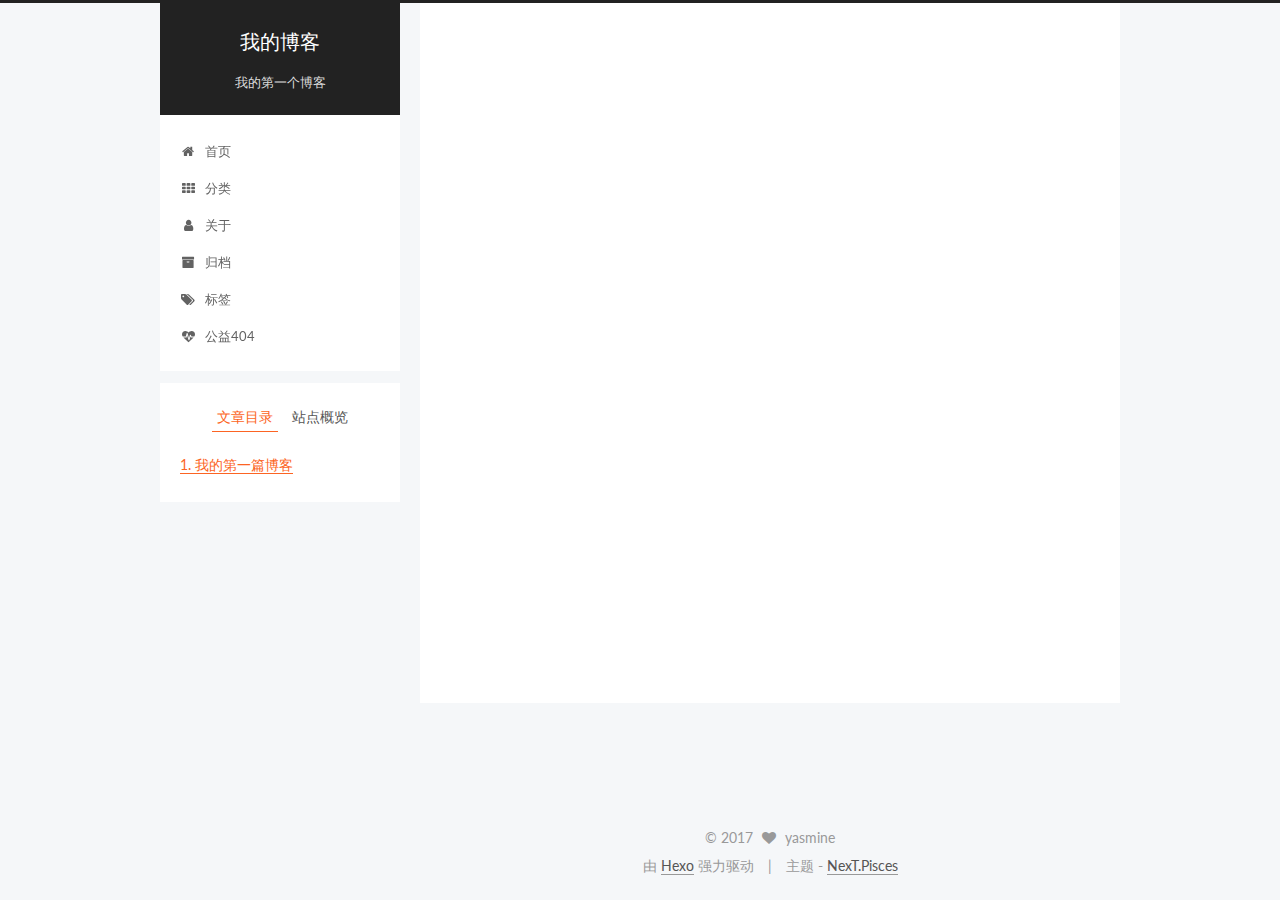
<file: 2017/07/14/我的第一个博客日志/index.html>
<!DOCTYPE html>



  


<html class="theme-next pisces use-motion" lang="zh-Hans">
<head>
  <meta charset="UTF-8"/>
<meta http-equiv="X-UA-Compatible" content="IE=edge" />
<meta name="viewport" content="width=device-width, initial-scale=1, maximum-scale=1"/>









<meta http-equiv="Cache-Control" content="no-transform" />
<meta http-equiv="Cache-Control" content="no-siteapp" />















  
  
  <link href="/lib/fancybox/source/jquery.fancybox.css?v=2.1.5" rel="stylesheet" type="text/css" />




  
  
  
  

  
    
    
  

  

  

  

  

  
    
    
    <link href="//fonts.googleapis.com/css?family=Lato:300,300italic,400,400italic,700,700italic&subset=latin,latin-ext" rel="stylesheet" type="text/css">
  






<link href="/lib/font-awesome/css/font-awesome.min.css?v=4.6.2" rel="stylesheet" type="text/css" />

<link href="/css/main.css?v=5.1.1" rel="stylesheet" type="text/css" />


  <meta name="keywords" content="Hexo, NexT" />








  <link rel="shortcut icon" type="image/x-icon" href="/favicon.ico?v=5.1.1" />






<meta name="description" content="我的第一篇博客1.说点什么了2.我也不知道了3.好吧,就这样吧">
<meta property="og:type" content="article">
<meta property="og:title" content="我的第一个博客日志">
<meta property="og:url" content="https://yasminey.github.io/2017/07/14/我的第一个博客日志/index.html">
<meta property="og:site_name" content="我的博客">
<meta property="og:description" content="我的第一篇博客1.说点什么了2.我也不知道了3.好吧,就这样吧">
<meta property="og:updated_time" content="2017-07-13T17:46:11.659Z">
<meta name="twitter:card" content="summary">
<meta name="twitter:title" content="我的第一个博客日志">
<meta name="twitter:description" content="我的第一篇博客1.说点什么了2.我也不知道了3.好吧,就这样吧">



<script type="text/javascript" id="hexo.configurations">
  var NexT = window.NexT || {};
  var CONFIG = {
    root: '/',
    scheme: 'Pisces',
    sidebar: {"position":"left","display":"post","offset":12,"offset_float":0,"b2t":false,"scrollpercent":false,"onmobile":false},
    fancybox: true,
    motion: true,
    duoshuo: {
      userId: '0',
      author: '博主'
    },
    algolia: {
      applicationID: '',
      apiKey: '',
      indexName: '',
      hits: {"per_page":10},
      labels: {"input_placeholder":"Search for Posts","hits_empty":"We didn't find any results for the search: ${query}","hits_stats":"${hits} results found in ${time} ms"}
    }
  };
</script>



  <link rel="canonical" href="https://yasminey.github.io/2017/07/14/我的第一个博客日志/"/>





  <title>我的第一个博客日志 | 我的博客</title>
  





  <script type="text/javascript">
    var _hmt = _hmt || [];
    (function() {
      var hm = document.createElement("script");
      hm.src = "https://hm.baidu.com/hm.js?6342593226f94418a746927ff991d508";
      var s = document.getElementsByTagName("script")[0];
      s.parentNode.insertBefore(hm, s);
    })();
  </script>










</head>

<body itemscope itemtype="http://schema.org/WebPage" lang="zh-Hans">

  
  
    
  

  <div class="container sidebar-position-left page-post-detail ">
    <div class="headband"></div>

    <header id="header" class="header" itemscope itemtype="http://schema.org/WPHeader">
      <div class="header-inner"><div class="site-brand-wrapper">
  <div class="site-meta ">
    

    <div class="custom-logo-site-title">
      <a href="/"  class="brand" rel="start">
        <span class="logo-line-before"><i></i></span>
        <span class="site-title">我的博客</span>
        <span class="logo-line-after"><i></i></span>
      </a>
    </div>
      
        <p class="site-subtitle">我的第一个博客</p>
      
  </div>

  <div class="site-nav-toggle">
    <button>
      <span class="btn-bar"></span>
      <span class="btn-bar"></span>
      <span class="btn-bar"></span>
    </button>
  </div>
</div>

<nav class="site-nav">
  

  
    <ul id="menu" class="menu">
      
        
        <li class="menu-item menu-item-home">
          <a href="/" rel="section">
            
              <i class="menu-item-icon fa fa-fw fa-home"></i> <br />
            
            首页
          </a>
        </li>
      
        
        <li class="menu-item menu-item-categories">
          <a href="/categories" rel="section">
            
              <i class="menu-item-icon fa fa-fw fa-th"></i> <br />
            
            分类
          </a>
        </li>
      
        
        <li class="menu-item menu-item-about">
          <a href="/about" rel="section">
            
              <i class="menu-item-icon fa fa-fw fa-user"></i> <br />
            
            关于
          </a>
        </li>
      
        
        <li class="menu-item menu-item-archives">
          <a href="/archives" rel="section">
            
              <i class="menu-item-icon fa fa-fw fa-archive"></i> <br />
            
            归档
          </a>
        </li>
      
        
        <li class="menu-item menu-item-tags">
          <a href="/tags" rel="section">
            
              <i class="menu-item-icon fa fa-fw fa-tags"></i> <br />
            
            标签
          </a>
        </li>
      
        
        <li class="menu-item menu-item-commonweal">
          <a href="/404.html" rel="section">
            
              <i class="menu-item-icon fa fa-fw fa-heartbeat"></i> <br />
            
            公益404
          </a>
        </li>
      

      
    </ul>
  

  
</nav>



 </div>
    </header>

    <main id="main" class="main">
      <div class="main-inner">
        <div class="content-wrap">
          <div id="content" class="content">
            

  <div id="posts" class="posts-expand">
    

  

  
  
  

  <article class="post post-type-normal " itemscope itemtype="http://schema.org/Article">
    <link itemprop="mainEntityOfPage" href="https://yasminey.github.io/2017/07/14/我的第一个博客日志/">

    <span hidden itemprop="author" itemscope itemtype="http://schema.org/Person">
      <meta itemprop="name" content="yasmine">
      <meta itemprop="description" content="">
      <meta itemprop="image" content="/images/cake.jpg">
    </span>

    <span hidden itemprop="publisher" itemscope itemtype="http://schema.org/Organization">
      <meta itemprop="name" content="我的博客">
    </span>

    
      <header class="post-header">

        
        
          <h1 class="post-title" itemprop="name headline">我的第一个博客日志</h1>
        

        <div class="post-meta">
          <span class="post-time">
            
              <span class="post-meta-item-icon">
                <i class="fa fa-calendar-o"></i>
              </span>
              
                <span class="post-meta-item-text">发表于</span>
              
              <time title="创建于" itemprop="dateCreated datePublished" datetime="2017-07-14T01:42:21+08:00">
                2017-07-14
              </time>
            

            

            
          </span>

          

          
            
          

          
          

          

          

          

        </div>
      </header>
    

    <div class="post-body" itemprop="articleBody">

      
      

      
        <h2 id="我的第一篇博客"><a href="#我的第一篇博客" class="headerlink" title="我的第一篇博客"></a>我的第一篇博客</h2><p>1.说点什么了<br>2.我也不知道了<br>3.好吧,就这样吧</p>

      
    </div>

    <div>
      
        

      
    </div>

    <div>
      
        

      
    </div>

    <div>
      
        

      
    </div>

    <footer class="post-footer">
      

      
      
      

      
        <div class="post-nav">
          <div class="post-nav-next post-nav-item">
            
              <a href="/2017/07/14/hello-world/" rel="next" title="Hello World">
                <i class="fa fa-chevron-left"></i> Hello World
              </a>
            
          </div>

          <span class="post-nav-divider"></span>

          <div class="post-nav-prev post-nav-item">
            
              <a href="/2017/07/14/hexo-创建/" rel="prev" title="hexo 创建">
                hexo 创建 <i class="fa fa-chevron-right"></i>
              </a>
            
          </div>
        </div>
      

      
      
    </footer>
  </article>



    <div class="post-spread">
      
    </div>
  </div>


          </div>
          


          
  <div class="comments" id="comments">
    
  </div>


        </div>
        
          
  
  <div class="sidebar-toggle">
    <div class="sidebar-toggle-line-wrap">
      <span class="sidebar-toggle-line sidebar-toggle-line-first"></span>
      <span class="sidebar-toggle-line sidebar-toggle-line-middle"></span>
      <span class="sidebar-toggle-line sidebar-toggle-line-last"></span>
    </div>
  </div>

  <aside id="sidebar" class="sidebar">
    
    <div class="sidebar-inner">

      

      
        <ul class="sidebar-nav motion-element">
          <li class="sidebar-nav-toc sidebar-nav-active" data-target="post-toc-wrap" >
            文章目录
          </li>
          <li class="sidebar-nav-overview" data-target="site-overview">
            站点概览
          </li>
        </ul>
      

      <section class="site-overview sidebar-panel">
        <div class="site-author motion-element" itemprop="author" itemscope itemtype="http://schema.org/Person">
          <img class="site-author-image" itemprop="image"
               src="/images/cake.jpg"
               alt="yasmine" />
          <p class="site-author-name" itemprop="name">yasmine</p>
           
              <p class="site-description motion-element" itemprop="description">我的博客-web前端知识点归纳</p>
          
        </div>
        <nav class="site-state motion-element">

          
            <div class="site-state-item site-state-posts">
              <a href="/archives">
                <span class="site-state-item-count">6</span>
                <span class="site-state-item-name">日志</span>
              </a>
            </div>
          

          

          

        </nav>

        

        <div class="links-of-author motion-element">
          
        </div>

        
        

        
        

        


      </section>

      
      <!--noindex-->
        <section class="post-toc-wrap motion-element sidebar-panel sidebar-panel-active">
          <div class="post-toc">

            
              
            

            
              <div class="post-toc-content"><ol class="nav"><li class="nav-item nav-level-2"><a class="nav-link" href="#我的第一篇博客"><span class="nav-number">1.</span> <span class="nav-text">我的第一篇博客</span></a></li></ol></div>
            

          </div>
        </section>
      <!--/noindex-->
      

      

    </div>
  </aside>


        
      </div>
    </main>

    <footer id="footer" class="footer">
      <div class="footer-inner">
        <div class="copyright" >
  
  &copy; 
  <span itemprop="copyrightYear">2017</span>
  <span class="with-love">
    <i class="fa fa-heart"></i>
  </span>
  <span class="author" itemprop="copyrightHolder">yasmine</span>
</div>


<div class="powered-by">
  由 <a class="theme-link" href="https://hexo.io">Hexo</a> 强力驱动
</div>

<div class="theme-info">
  主题 -
  <a class="theme-link" href="https://github.com/iissnan/hexo-theme-next">
    NexT.Pisces
  </a>
</div>


        

        
      </div>
    </footer>

    
      <div class="back-to-top">
        <i class="fa fa-arrow-up"></i>
        
      </div>
    

  </div>

  

<script type="text/javascript">
  if (Object.prototype.toString.call(window.Promise) !== '[object Function]') {
    window.Promise = null;
  }
</script>









  












  
  <script type="text/javascript" src="/lib/jquery/index.js?v=2.1.3"></script>

  
  <script type="text/javascript" src="/lib/fastclick/lib/fastclick.min.js?v=1.0.6"></script>

  
  <script type="text/javascript" src="/lib/jquery_lazyload/jquery.lazyload.js?v=1.9.7"></script>

  
  <script type="text/javascript" src="/lib/velocity/velocity.min.js?v=1.2.1"></script>

  
  <script type="text/javascript" src="/lib/velocity/velocity.ui.min.js?v=1.2.1"></script>

  
  <script type="text/javascript" src="/lib/fancybox/source/jquery.fancybox.pack.js?v=2.1.5"></script>


  


  <script type="text/javascript" src="/js/src/utils.js?v=5.1.1"></script>

  <script type="text/javascript" src="/js/src/motion.js?v=5.1.1"></script>



  
  


  <script type="text/javascript" src="/js/src/affix.js?v=5.1.1"></script>

  <script type="text/javascript" src="/js/src/schemes/pisces.js?v=5.1.1"></script>



  
  <script type="text/javascript" src="/js/src/scrollspy.js?v=5.1.1"></script>
<script type="text/javascript" src="/js/src/post-details.js?v=5.1.1"></script>



  


  <script type="text/javascript" src="/js/src/bootstrap.js?v=5.1.1"></script>



  


  




	





  





  






  





  

  

  

  

  

  

</body>
</html>
</file>
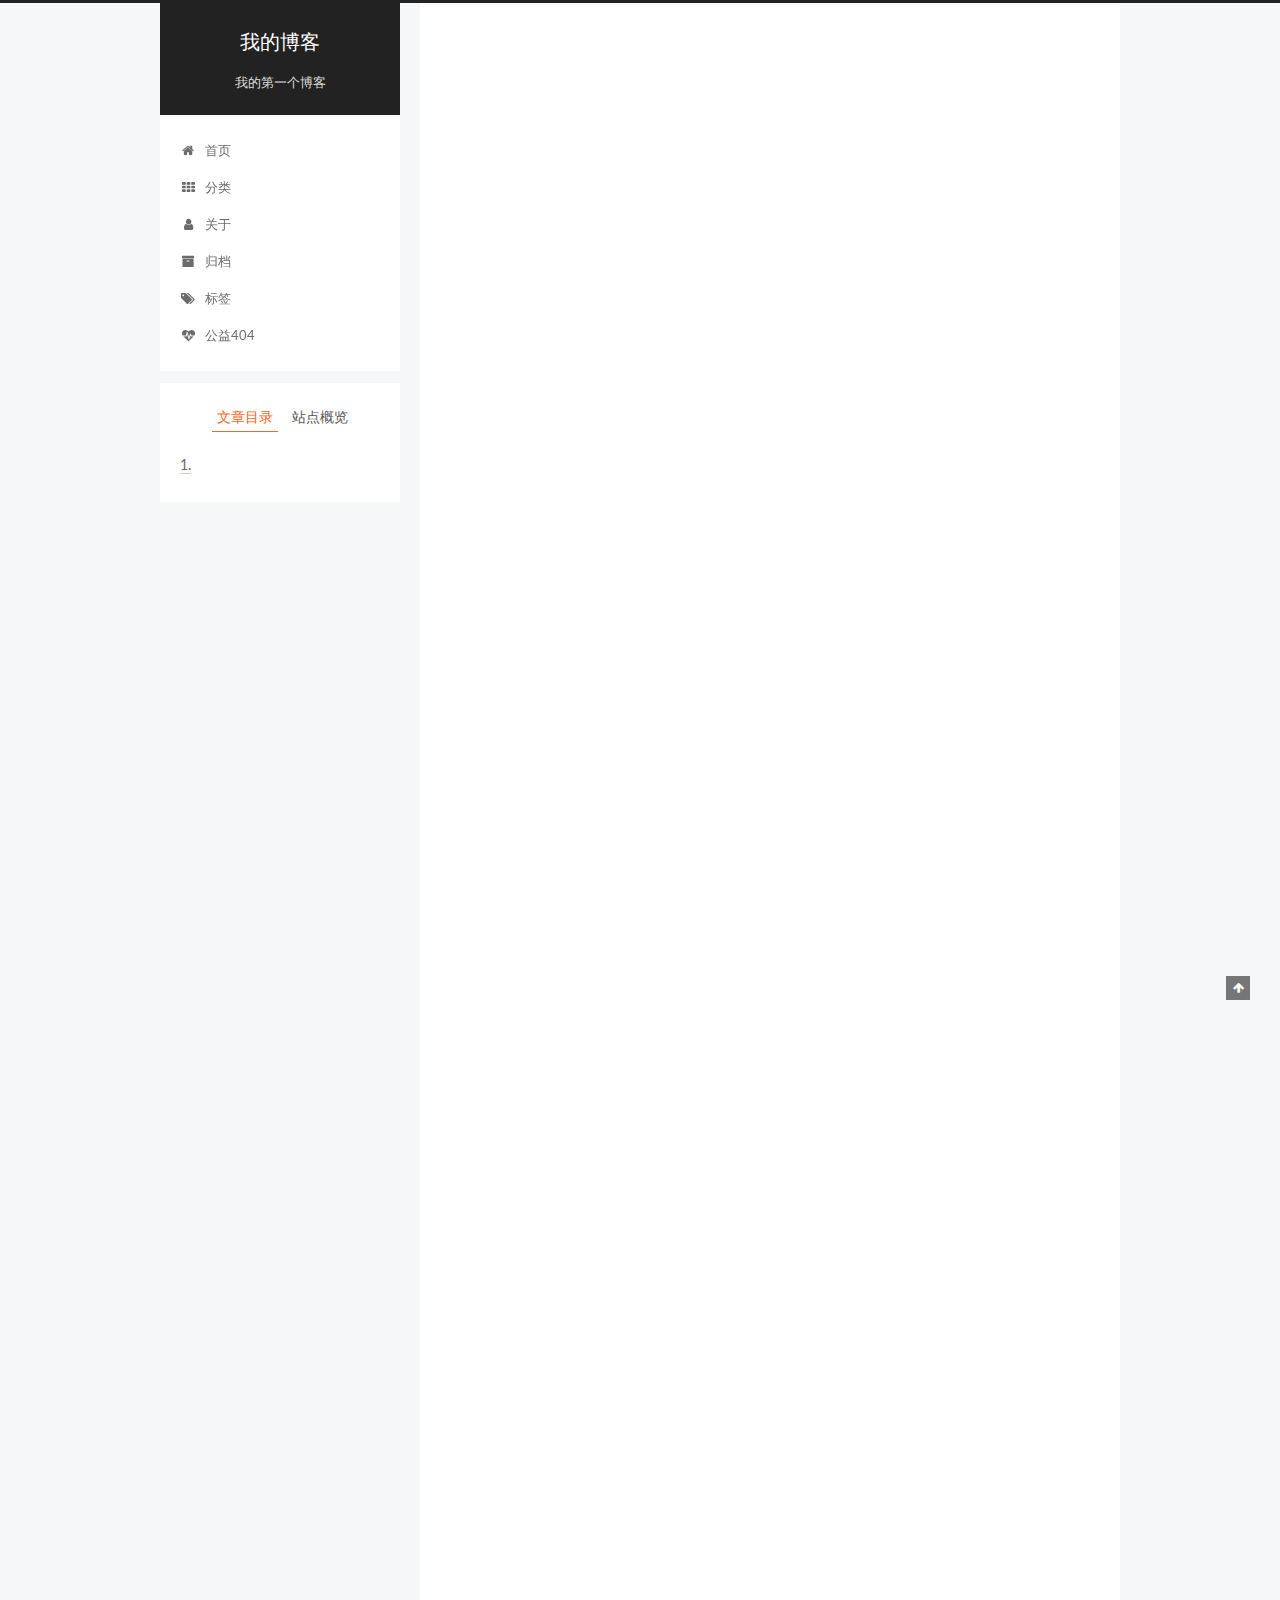
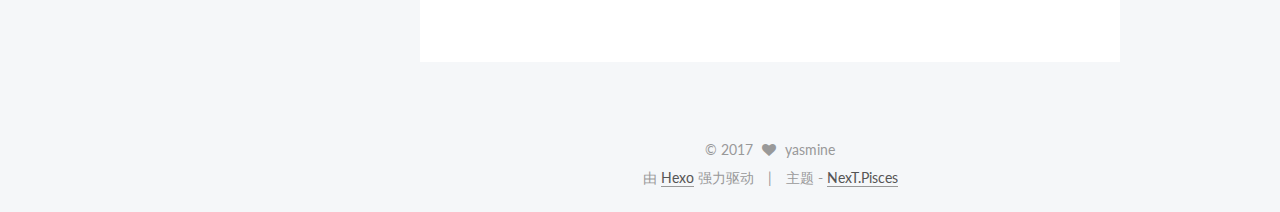
<file: 2017/07/16/react-学习/index.html>
<!DOCTYPE html>



  


<html class="theme-next pisces use-motion" lang="zh-Hans">
<head>
  <meta charset="UTF-8"/>
<meta http-equiv="X-UA-Compatible" content="IE=edge" />
<meta name="viewport" content="width=device-width, initial-scale=1, maximum-scale=1"/>









<meta http-equiv="Cache-Control" content="no-transform" />
<meta http-equiv="Cache-Control" content="no-siteapp" />















  
  
  <link href="/lib/fancybox/source/jquery.fancybox.css?v=2.1.5" rel="stylesheet" type="text/css" />




  
  
  
  

  
    
    
  

  

  

  

  

  
    
    
    <link href="//fonts.googleapis.com/css?family=Lato:300,300italic,400,400italic,700,700italic&subset=latin,latin-ext" rel="stylesheet" type="text/css">
  






<link href="/lib/font-awesome/css/font-awesome.min.css?v=4.6.2" rel="stylesheet" type="text/css" />

<link href="/css/main.css?v=5.1.1" rel="stylesheet" type="text/css" />


  <meta name="keywords" content="Hexo, NexT" />








  <link rel="shortcut icon" type="image/x-icon" href="/favicon.ico?v=5.1.1" />






<meta name="description" content="安装create-react-app$ npm install -g create-react-app$ create-react-app my-app my-app是目录名字,自己起名字,不要和npm中的依赖重名$ cd my-app/$ npm start 启动项目$ npm run bulid 打包将自动生成的src中文件留下index.js,index.css,logosvg,其他删除 在">
<meta property="og:type" content="article">
<meta property="og:title" content="react 学习">
<meta property="og:url" content="https://yasminey.github.io/2017/07/16/react-学习/index.html">
<meta property="og:site_name" content="我的博客">
<meta property="og:description" content="安装create-react-app$ npm install -g create-react-app$ create-react-app my-app my-app是目录名字,自己起名字,不要和npm中的依赖重名$ cd my-app/$ npm start 启动项目$ npm run bulid 打包将自动生成的src中文件留下index.js,index.css,logosvg,其他删除 在">
<meta property="og:updated_time" content="2017-07-18T09:36:22.962Z">
<meta name="twitter:card" content="summary">
<meta name="twitter:title" content="react 学习">
<meta name="twitter:description" content="安装create-react-app$ npm install -g create-react-app$ create-react-app my-app my-app是目录名字,自己起名字,不要和npm中的依赖重名$ cd my-app/$ npm start 启动项目$ npm run bulid 打包将自动生成的src中文件留下index.js,index.css,logosvg,其他删除 在">



<script type="text/javascript" id="hexo.configurations">
  var NexT = window.NexT || {};
  var CONFIG = {
    root: '/',
    scheme: 'Pisces',
    sidebar: {"position":"left","display":"post","offset":12,"offset_float":0,"b2t":false,"scrollpercent":false,"onmobile":false},
    fancybox: true,
    motion: true,
    duoshuo: {
      userId: '0',
      author: '博主'
    },
    algolia: {
      applicationID: '',
      apiKey: '',
      indexName: '',
      hits: {"per_page":10},
      labels: {"input_placeholder":"Search for Posts","hits_empty":"We didn't find any results for the search: ${query}","hits_stats":"${hits} results found in ${time} ms"}
    }
  };
</script>



  <link rel="canonical" href="https://yasminey.github.io/2017/07/16/react-学习/"/>





  <title>react 学习 | 我的博客</title>
  





  <script type="text/javascript">
    var _hmt = _hmt || [];
    (function() {
      var hm = document.createElement("script");
      hm.src = "https://hm.baidu.com/hm.js?6342593226f94418a746927ff991d508";
      var s = document.getElementsByTagName("script")[0];
      s.parentNode.insertBefore(hm, s);
    })();
  </script>










</head>

<body itemscope itemtype="http://schema.org/WebPage" lang="zh-Hans">

  
  
    
  

  <div class="container sidebar-position-left page-post-detail ">
    <div class="headband"></div>

    <header id="header" class="header" itemscope itemtype="http://schema.org/WPHeader">
      <div class="header-inner"><div class="site-brand-wrapper">
  <div class="site-meta ">
    

    <div class="custom-logo-site-title">
      <a href="/"  class="brand" rel="start">
        <span class="logo-line-before"><i></i></span>
        <span class="site-title">我的博客</span>
        <span class="logo-line-after"><i></i></span>
      </a>
    </div>
      
        <p class="site-subtitle">我的第一个博客</p>
      
  </div>

  <div class="site-nav-toggle">
    <button>
      <span class="btn-bar"></span>
      <span class="btn-bar"></span>
      <span class="btn-bar"></span>
    </button>
  </div>
</div>

<nav class="site-nav">
  

  
    <ul id="menu" class="menu">
      
        
        <li class="menu-item menu-item-home">
          <a href="/" rel="section">
            
              <i class="menu-item-icon fa fa-fw fa-home"></i> <br />
            
            首页
          </a>
        </li>
      
        
        <li class="menu-item menu-item-categories">
          <a href="/categories" rel="section">
            
              <i class="menu-item-icon fa fa-fw fa-th"></i> <br />
            
            分类
          </a>
        </li>
      
        
        <li class="menu-item menu-item-about">
          <a href="/about" rel="section">
            
              <i class="menu-item-icon fa fa-fw fa-user"></i> <br />
            
            关于
          </a>
        </li>
      
        
        <li class="menu-item menu-item-archives">
          <a href="/archives" rel="section">
            
              <i class="menu-item-icon fa fa-fw fa-archive"></i> <br />
            
            归档
          </a>
        </li>
      
        
        <li class="menu-item menu-item-tags">
          <a href="/tags" rel="section">
            
              <i class="menu-item-icon fa fa-fw fa-tags"></i> <br />
            
            标签
          </a>
        </li>
      
        
        <li class="menu-item menu-item-commonweal">
          <a href="/404.html" rel="section">
            
              <i class="menu-item-icon fa fa-fw fa-heartbeat"></i> <br />
            
            公益404
          </a>
        </li>
      

      
    </ul>
  

  
</nav>



 </div>
    </header>

    <main id="main" class="main">
      <div class="main-inner">
        <div class="content-wrap">
          <div id="content" class="content">
            

  <div id="posts" class="posts-expand">
    

  

  
  
  

  <article class="post post-type-normal " itemscope itemtype="http://schema.org/Article">
    <link itemprop="mainEntityOfPage" href="https://yasminey.github.io/2017/07/16/react-学习/">

    <span hidden itemprop="author" itemscope itemtype="http://schema.org/Person">
      <meta itemprop="name" content="yasmine">
      <meta itemprop="description" content="">
      <meta itemprop="image" content="/images/cake.jpg">
    </span>

    <span hidden itemprop="publisher" itemscope itemtype="http://schema.org/Organization">
      <meta itemprop="name" content="我的博客">
    </span>

    
      <header class="post-header">

        
        
          <h1 class="post-title" itemprop="name headline">react 学习</h1>
        

        <div class="post-meta">
          <span class="post-time">
            
              <span class="post-meta-item-icon">
                <i class="fa fa-calendar-o"></i>
              </span>
              
                <span class="post-meta-item-text">发表于</span>
              
              <time title="创建于" itemprop="dateCreated datePublished" datetime="2017-07-16T15:34:01+08:00">
                2017-07-16
              </time>
            

            

            
          </span>

          

          
            
          

          
          

          

          

          

        </div>
      </header>
    

    <div class="post-body" itemprop="articleBody">

      
      

      
        <p>安装<br>create-react-app<br>$ npm install -g create-react-app<br>$ create-react-app my-app my-app是目录名字,自己起名字,不要和npm中的依赖重名<br>$ cd my-app/<br>$ npm start 启动项目<br>$ npm run bulid 打包<br>将自动生成的src中文件留下index.js,index.css,logosvg,其他删除</p>
<p>在index.js中首先引入两位带头大哥(这两个模块非常重要)</p>
<p>import React from ‘react’<br>import ReactDOM from ‘react-dom’<br><!-- reactDOM 作用:控制页面的内容
第一个参数是渲染的dom元素,第二个参数是渲染的位置
第一个参数必须放置在一个闭合标签 --><br>ReactDOM.render(</p>
<p></p><h1></h1>,<br> document.getElementById(‘root’)<br>)<p></p>
<p>//react只有一个div,虚拟dom ,性能高<br>jsx==js+x ==JavaScript+xml<br>语法糖,能将html dom 元素在javascript代码识别<br>组件==对象</p>
<p>插值用{},插值里不能用if语句</p>
<p>在react中设置类名class,必须改成className (大写的是驼峰标识,第一个单词小写后面的单词大写:className)<br>react中的input中for属性,要写成htmlFor</p>
<p>组件:自定义组件首字母要大写,用于区分html标签<br>state ,要想修改state,要用setState({})<br>get方法只能读不可写,set可读可写<br>在react中 index.js都是入口文件,不做大量的操作<br>在使用 JavaScript classes 时，你必须调用 super(); 方法才能在继承父类的子类中正确获取到类型的 this 。<br>在组件中方法要确定this指的是当前的组件,绑定this用箭头函数,bind(this,’参数’)<br>父级往子集传值,在父级中自定义属性,子集用props<br>ziji wang fuji chuan shijian,yong zidingyi shijian<br>input 表单里onChange事件,会通过代理的方式传入你想要的内容<br>input 中的value要写成defaultValue</p>
<p>无状态组件不需要写render()方法,固定写法是export default function xx(){<br>    return(<br>    )<br>}</p>

      
    </div>

    <div>
      
        

      
    </div>

    <div>
      
        

      
    </div>

    <div>
      
        

      
    </div>

    <footer class="post-footer">
      

      
      
      

      
        <div class="post-nav">
          <div class="post-nav-next post-nav-item">
            
              <a href="/2017/07/14/hexo-创建/" rel="next" title="hexo 创建">
                <i class="fa fa-chevron-left"></i> hexo 创建
              </a>
            
          </div>

          <span class="post-nav-divider"></span>

          <div class="post-nav-prev post-nav-item">
            
              <a href="/2017/07/18/vue学习/" rel="prev" title="vue学习">
                vue学习 <i class="fa fa-chevron-right"></i>
              </a>
            
          </div>
        </div>
      

      
      
    </footer>
  </article>



    <div class="post-spread">
      
    </div>
  </div>


          </div>
          


          
  <div class="comments" id="comments">
    
  </div>


        </div>
        
          
  
  <div class="sidebar-toggle">
    <div class="sidebar-toggle-line-wrap">
      <span class="sidebar-toggle-line sidebar-toggle-line-first"></span>
      <span class="sidebar-toggle-line sidebar-toggle-line-middle"></span>
      <span class="sidebar-toggle-line sidebar-toggle-line-last"></span>
    </div>
  </div>

  <aside id="sidebar" class="sidebar">
    
    <div class="sidebar-inner">

      

      
        <ul class="sidebar-nav motion-element">
          <li class="sidebar-nav-toc sidebar-nav-active" data-target="post-toc-wrap" >
            文章目录
          </li>
          <li class="sidebar-nav-overview" data-target="site-overview">
            站点概览
          </li>
        </ul>
      

      <section class="site-overview sidebar-panel">
        <div class="site-author motion-element" itemprop="author" itemscope itemtype="http://schema.org/Person">
          <img class="site-author-image" itemprop="image"
               src="/images/cake.jpg"
               alt="yasmine" />
          <p class="site-author-name" itemprop="name">yasmine</p>
           
              <p class="site-description motion-element" itemprop="description">我的博客-web前端知识点归纳</p>
          
        </div>
        <nav class="site-state motion-element">

          
            <div class="site-state-item site-state-posts">
              <a href="/archives">
                <span class="site-state-item-count">6</span>
                <span class="site-state-item-name">日志</span>
              </a>
            </div>
          

          

          

        </nav>

        

        <div class="links-of-author motion-element">
          
        </div>

        
        

        
        

        


      </section>

      
      <!--noindex-->
        <section class="post-toc-wrap motion-element sidebar-panel sidebar-panel-active">
          <div class="post-toc">

            
              
            

            
              <div class="post-toc-content"><ol class="nav"><li class="nav-item nav-level-1"><a class="nav-link" href="#undefined"><span class="nav-number">1.</span> <span class="nav-text"></span></a></li></ol></div>
            

          </div>
        </section>
      <!--/noindex-->
      

      

    </div>
  </aside>


        
      </div>
    </main>

    <footer id="footer" class="footer">
      <div class="footer-inner">
        <div class="copyright" >
  
  &copy; 
  <span itemprop="copyrightYear">2017</span>
  <span class="with-love">
    <i class="fa fa-heart"></i>
  </span>
  <span class="author" itemprop="copyrightHolder">yasmine</span>
</div>


<div class="powered-by">
  由 <a class="theme-link" href="https://hexo.io">Hexo</a> 强力驱动
</div>

<div class="theme-info">
  主题 -
  <a class="theme-link" href="https://github.com/iissnan/hexo-theme-next">
    NexT.Pisces
  </a>
</div>


        

        
      </div>
    </footer>

    
      <div class="back-to-top">
        <i class="fa fa-arrow-up"></i>
        
      </div>
    

  </div>

  

<script type="text/javascript">
  if (Object.prototype.toString.call(window.Promise) !== '[object Function]') {
    window.Promise = null;
  }
</script>









  












  
  <script type="text/javascript" src="/lib/jquery/index.js?v=2.1.3"></script>

  
  <script type="text/javascript" src="/lib/fastclick/lib/fastclick.min.js?v=1.0.6"></script>

  
  <script type="text/javascript" src="/lib/jquery_lazyload/jquery.lazyload.js?v=1.9.7"></script>

  
  <script type="text/javascript" src="/lib/velocity/velocity.min.js?v=1.2.1"></script>

  
  <script type="text/javascript" src="/lib/velocity/velocity.ui.min.js?v=1.2.1"></script>

  
  <script type="text/javascript" src="/lib/fancybox/source/jquery.fancybox.pack.js?v=2.1.5"></script>


  


  <script type="text/javascript" src="/js/src/utils.js?v=5.1.1"></script>

  <script type="text/javascript" src="/js/src/motion.js?v=5.1.1"></script>



  
  


  <script type="text/javascript" src="/js/src/affix.js?v=5.1.1"></script>

  <script type="text/javascript" src="/js/src/schemes/pisces.js?v=5.1.1"></script>



  
  <script type="text/javascript" src="/js/src/scrollspy.js?v=5.1.1"></script>
<script type="text/javascript" src="/js/src/post-details.js?v=5.1.1"></script>



  


  <script type="text/javascript" src="/js/src/bootstrap.js?v=5.1.1"></script>



  


  




	





  





  






  





  

  

  

  

  

  

</body>
</html>
</file>
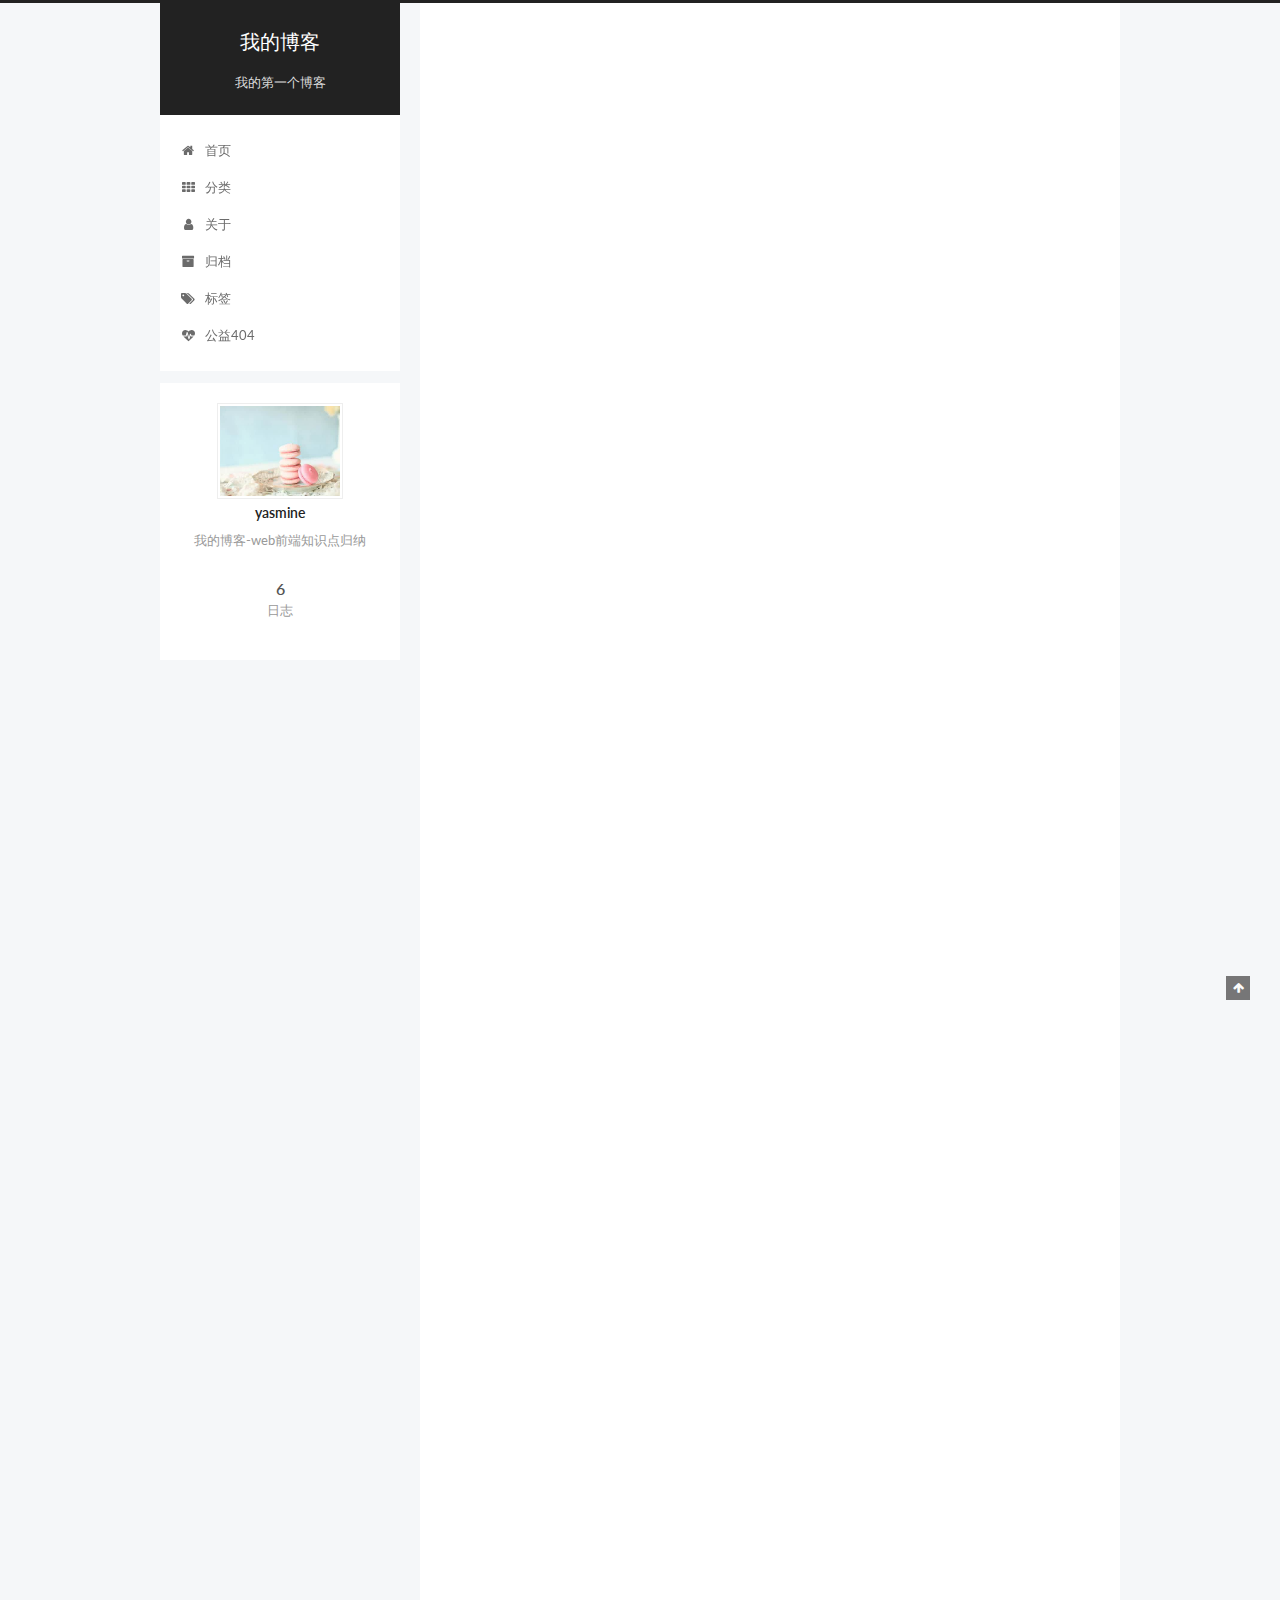
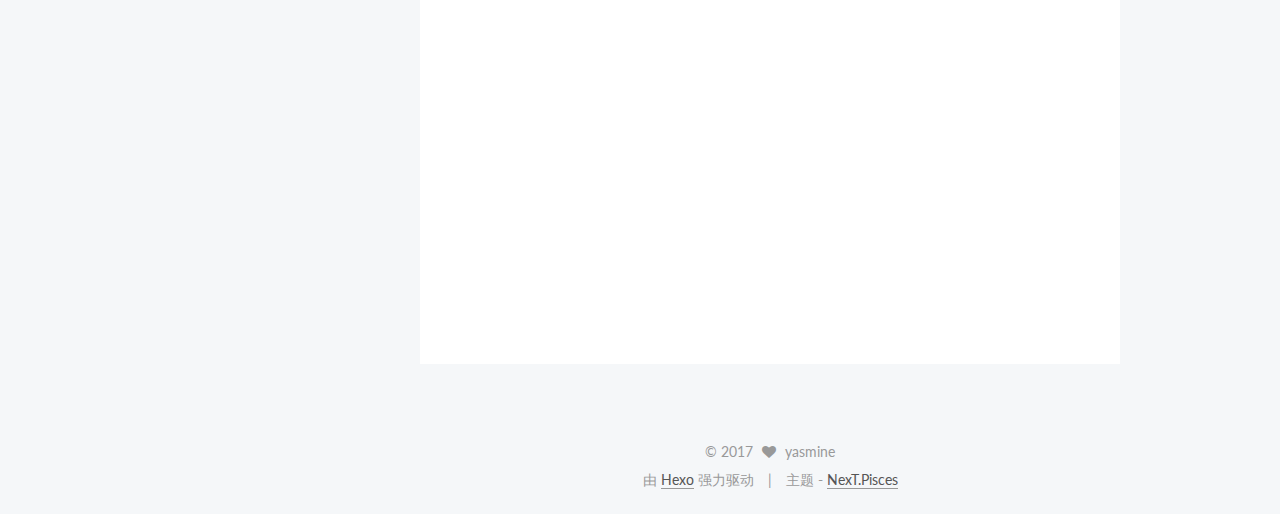
<file: 2017/07/18/vue学习/index.html>
<!DOCTYPE html>



  


<html class="theme-next pisces use-motion" lang="zh-Hans">
<head>
  <meta charset="UTF-8"/>
<meta http-equiv="X-UA-Compatible" content="IE=edge" />
<meta name="viewport" content="width=device-width, initial-scale=1, maximum-scale=1"/>









<meta http-equiv="Cache-Control" content="no-transform" />
<meta http-equiv="Cache-Control" content="no-siteapp" />















  
  
  <link href="/lib/fancybox/source/jquery.fancybox.css?v=2.1.5" rel="stylesheet" type="text/css" />




  
  
  
  

  
    
    
  

  

  

  

  

  
    
    
    <link href="//fonts.googleapis.com/css?family=Lato:300,300italic,400,400italic,700,700italic&subset=latin,latin-ext" rel="stylesheet" type="text/css">
  






<link href="/lib/font-awesome/css/font-awesome.min.css?v=4.6.2" rel="stylesheet" type="text/css" />

<link href="/css/main.css?v=5.1.1" rel="stylesheet" type="text/css" />


  <meta name="keywords" content="Hexo, NexT" />








  <link rel="shortcut icon" type="image/x-icon" href="/favicon.ico?v=5.1.1" />






<meta name="description" content="nodejs mvcreact vvue MVVM =Model View ViewModel          数据  控制          view 视图= =标签  数组越界 1.在页面上创建vue的实例, 通过model 和view2.vue 中插值 有两种,一种是用双大括号 ,只能插文本.                      另一种v-html=””,是插标签3.指令系统:命令式">
<meta property="og:type" content="article">
<meta property="og:title" content="vue学习">
<meta property="og:url" content="https://yasminey.github.io/2017/07/18/vue学习/index.html">
<meta property="og:site_name" content="我的博客">
<meta property="og:description" content="nodejs mvcreact vvue MVVM =Model View ViewModel          数据  控制          view 视图= =标签  数组越界 1.在页面上创建vue的实例, 通过model 和view2.vue 中插值 有两种,一种是用双大括号 ,只能插文本.                      另一种v-html=””,是插标签3.指令系统:命令式">
<meta property="og:updated_time" content="2017-07-20T03:49:03.162Z">
<meta name="twitter:card" content="summary">
<meta name="twitter:title" content="vue学习">
<meta name="twitter:description" content="nodejs mvcreact vvue MVVM =Model View ViewModel          数据  控制          view 视图= =标签  数组越界 1.在页面上创建vue的实例, 通过model 和view2.vue 中插值 有两种,一种是用双大括号 ,只能插文本.                      另一种v-html=””,是插标签3.指令系统:命令式">



<script type="text/javascript" id="hexo.configurations">
  var NexT = window.NexT || {};
  var CONFIG = {
    root: '/',
    scheme: 'Pisces',
    sidebar: {"position":"left","display":"post","offset":12,"offset_float":0,"b2t":false,"scrollpercent":false,"onmobile":false},
    fancybox: true,
    motion: true,
    duoshuo: {
      userId: '0',
      author: '博主'
    },
    algolia: {
      applicationID: '',
      apiKey: '',
      indexName: '',
      hits: {"per_page":10},
      labels: {"input_placeholder":"Search for Posts","hits_empty":"We didn't find any results for the search: ${query}","hits_stats":"${hits} results found in ${time} ms"}
    }
  };
</script>



  <link rel="canonical" href="https://yasminey.github.io/2017/07/18/vue学习/"/>





  <title>vue学习 | 我的博客</title>
  





  <script type="text/javascript">
    var _hmt = _hmt || [];
    (function() {
      var hm = document.createElement("script");
      hm.src = "https://hm.baidu.com/hm.js?6342593226f94418a746927ff991d508";
      var s = document.getElementsByTagName("script")[0];
      s.parentNode.insertBefore(hm, s);
    })();
  </script>










</head>

<body itemscope itemtype="http://schema.org/WebPage" lang="zh-Hans">

  
  
    
  

  <div class="container sidebar-position-left page-post-detail ">
    <div class="headband"></div>

    <header id="header" class="header" itemscope itemtype="http://schema.org/WPHeader">
      <div class="header-inner"><div class="site-brand-wrapper">
  <div class="site-meta ">
    

    <div class="custom-logo-site-title">
      <a href="/"  class="brand" rel="start">
        <span class="logo-line-before"><i></i></span>
        <span class="site-title">我的博客</span>
        <span class="logo-line-after"><i></i></span>
      </a>
    </div>
      
        <p class="site-subtitle">我的第一个博客</p>
      
  </div>

  <div class="site-nav-toggle">
    <button>
      <span class="btn-bar"></span>
      <span class="btn-bar"></span>
      <span class="btn-bar"></span>
    </button>
  </div>
</div>

<nav class="site-nav">
  

  
    <ul id="menu" class="menu">
      
        
        <li class="menu-item menu-item-home">
          <a href="/" rel="section">
            
              <i class="menu-item-icon fa fa-fw fa-home"></i> <br />
            
            首页
          </a>
        </li>
      
        
        <li class="menu-item menu-item-categories">
          <a href="/categories" rel="section">
            
              <i class="menu-item-icon fa fa-fw fa-th"></i> <br />
            
            分类
          </a>
        </li>
      
        
        <li class="menu-item menu-item-about">
          <a href="/about" rel="section">
            
              <i class="menu-item-icon fa fa-fw fa-user"></i> <br />
            
            关于
          </a>
        </li>
      
        
        <li class="menu-item menu-item-archives">
          <a href="/archives" rel="section">
            
              <i class="menu-item-icon fa fa-fw fa-archive"></i> <br />
            
            归档
          </a>
        </li>
      
        
        <li class="menu-item menu-item-tags">
          <a href="/tags" rel="section">
            
              <i class="menu-item-icon fa fa-fw fa-tags"></i> <br />
            
            标签
          </a>
        </li>
      
        
        <li class="menu-item menu-item-commonweal">
          <a href="/404.html" rel="section">
            
              <i class="menu-item-icon fa fa-fw fa-heartbeat"></i> <br />
            
            公益404
          </a>
        </li>
      

      
    </ul>
  

  
</nav>



 </div>
    </header>

    <main id="main" class="main">
      <div class="main-inner">
        <div class="content-wrap">
          <div id="content" class="content">
            

  <div id="posts" class="posts-expand">
    

  

  
  
  

  <article class="post post-type-normal " itemscope itemtype="http://schema.org/Article">
    <link itemprop="mainEntityOfPage" href="https://yasminey.github.io/2017/07/18/vue学习/">

    <span hidden itemprop="author" itemscope itemtype="http://schema.org/Person">
      <meta itemprop="name" content="yasmine">
      <meta itemprop="description" content="">
      <meta itemprop="image" content="/images/cake.jpg">
    </span>

    <span hidden itemprop="publisher" itemscope itemtype="http://schema.org/Organization">
      <meta itemprop="name" content="我的博客">
    </span>

    
      <header class="post-header">

        
        
          <h1 class="post-title" itemprop="name headline">vue学习</h1>
        

        <div class="post-meta">
          <span class="post-time">
            
              <span class="post-meta-item-icon">
                <i class="fa fa-calendar-o"></i>
              </span>
              
                <span class="post-meta-item-text">发表于</span>
              
              <time title="创建于" itemprop="dateCreated datePublished" datetime="2017-07-18T14:15:37+08:00">
                2017-07-18
              </time>
            

            

            
          </span>

          

          
            
          

          
          

          

          

          

        </div>
      </header>
    

    <div class="post-body" itemprop="articleBody">

      
      

      
        <p>nodejs mvc<br>react v<br>vue MVVM =Model View ViewModel<br>          数据  控制<br>          view 视图=</p>
<pre><code>=标签 
数组越界
</code></pre><p>1.在页面上创建vue的实例, 通过model 和view<br>2.vue 中插值 有两种,一种是用双大括号 ,只能插文本.<br>                      另一种v-html=””,是插标签<br>3.指令系统:命令式指令 申明式指令 在vue 凡是带v-on v-xx都是vue的指令<br>v-on 事件<br>v-if 显示隐藏<br>v-bind 绑定 可以在任何地方绑定 可以绑定一个值,也可以绑定一个对象<br>只有使用了v-bind绑定属性才能在app实例中拿到data中的值<br>作者:尤雨溪 </p>
<p>1.先引入vue.js<br>var app = new vue()</p>
<p>绑定事件 v-on可简写成@   v-bind可简写成:</p>
<p>2.创建vue实例</p>
<p><div id="root"></div><br> var app= new Vue({<br> el:’#root’,<br> data:{</p>
<p> },<br> //凡是界面上有dom事件的都会放在这个methods里面<br> methods:{</p>
<p> }<br> })</p>
<p> 3.指令系统<br> v-if 条件渲染, v-else-if v-else<br> v-on 绑定事件,只要你在js中你能想到的dom事件,vue都能绑定<br> dbclick focus mouse move touch play pause ended<br>在vue 中可简写 @<br> v-bind 只要你能想到的地方,它都能绑定,使用v-bind绑定我们就可以使用app实例中的data中定义的数据 computed<br> 在vue中,可以简写成:</p>
<p>v-for 遍历数组<br>array =[123,234,455]<br>v-for=’ele in array’ v-if=”ele==’123’”<br>v-for=’(ele,index) in array’<br>v-for=’value in array’<br>v-for=’(value,key) in obj’</p>
<p>v-html 来识别data属性中的标签字符串</p>
<p>v-model 双向数据绑定</p>
<p>双大括号模板字符串 里面一般情况下都会插入字符串</p>

      
    </div>

    <div>
      
        

      
    </div>

    <div>
      
        

      
    </div>

    <div>
      
        

      
    </div>

    <footer class="post-footer">
      

      
      
      

      
        <div class="post-nav">
          <div class="post-nav-next post-nav-item">
            
              <a href="/2017/07/16/react-学习/" rel="next" title="react 学习">
                <i class="fa fa-chevron-left"></i> react 学习
              </a>
            
          </div>

          <span class="post-nav-divider"></span>

          <div class="post-nav-prev post-nav-item">
            
          </div>
        </div>
      

      
      
    </footer>
  </article>



    <div class="post-spread">
      
    </div>
  </div>


          </div>
          


          
  <div class="comments" id="comments">
    
  </div>


        </div>
        
          
  
  <div class="sidebar-toggle">
    <div class="sidebar-toggle-line-wrap">
      <span class="sidebar-toggle-line sidebar-toggle-line-first"></span>
      <span class="sidebar-toggle-line sidebar-toggle-line-middle"></span>
      <span class="sidebar-toggle-line sidebar-toggle-line-last"></span>
    </div>
  </div>

  <aside id="sidebar" class="sidebar">
    
    <div class="sidebar-inner">

      

      

      <section class="site-overview sidebar-panel sidebar-panel-active">
        <div class="site-author motion-element" itemprop="author" itemscope itemtype="http://schema.org/Person">
          <img class="site-author-image" itemprop="image"
               src="/images/cake.jpg"
               alt="yasmine" />
          <p class="site-author-name" itemprop="name">yasmine</p>
           
              <p class="site-description motion-element" itemprop="description">我的博客-web前端知识点归纳</p>
          
        </div>
        <nav class="site-state motion-element">

          
            <div class="site-state-item site-state-posts">
              <a href="/archives">
                <span class="site-state-item-count">6</span>
                <span class="site-state-item-name">日志</span>
              </a>
            </div>
          

          

          

        </nav>

        

        <div class="links-of-author motion-element">
          
        </div>

        
        

        
        

        


      </section>

      

      

    </div>
  </aside>


        
      </div>
    </main>

    <footer id="footer" class="footer">
      <div class="footer-inner">
        <div class="copyright" >
  
  &copy; 
  <span itemprop="copyrightYear">2017</span>
  <span class="with-love">
    <i class="fa fa-heart"></i>
  </span>
  <span class="author" itemprop="copyrightHolder">yasmine</span>
</div>


<div class="powered-by">
  由 <a class="theme-link" href="https://hexo.io">Hexo</a> 强力驱动
</div>

<div class="theme-info">
  主题 -
  <a class="theme-link" href="https://github.com/iissnan/hexo-theme-next">
    NexT.Pisces
  </a>
</div>


        

        
      </div>
    </footer>

    
      <div class="back-to-top">
        <i class="fa fa-arrow-up"></i>
        
      </div>
    

  </div>

  

<script type="text/javascript">
  if (Object.prototype.toString.call(window.Promise) !== '[object Function]') {
    window.Promise = null;
  }
</script>









  












  
  <script type="text/javascript" src="/lib/jquery/index.js?v=2.1.3"></script>

  
  <script type="text/javascript" src="/lib/fastclick/lib/fastclick.min.js?v=1.0.6"></script>

  
  <script type="text/javascript" src="/lib/jquery_lazyload/jquery.lazyload.js?v=1.9.7"></script>

  
  <script type="text/javascript" src="/lib/velocity/velocity.min.js?v=1.2.1"></script>

  
  <script type="text/javascript" src="/lib/velocity/velocity.ui.min.js?v=1.2.1"></script>

  
  <script type="text/javascript" src="/lib/fancybox/source/jquery.fancybox.pack.js?v=2.1.5"></script>


  


  <script type="text/javascript" src="/js/src/utils.js?v=5.1.1"></script>

  <script type="text/javascript" src="/js/src/motion.js?v=5.1.1"></script>



  
  


  <script type="text/javascript" src="/js/src/affix.js?v=5.1.1"></script>

  <script type="text/javascript" src="/js/src/schemes/pisces.js?v=5.1.1"></script>



  
  <script type="text/javascript" src="/js/src/scrollspy.js?v=5.1.1"></script>
<script type="text/javascript" src="/js/src/post-details.js?v=5.1.1"></script>



  


  <script type="text/javascript" src="/js/src/bootstrap.js?v=5.1.1"></script>



  


  




	





  





  






  





  

  

  

  

  

  

</body>
</html>
</file>
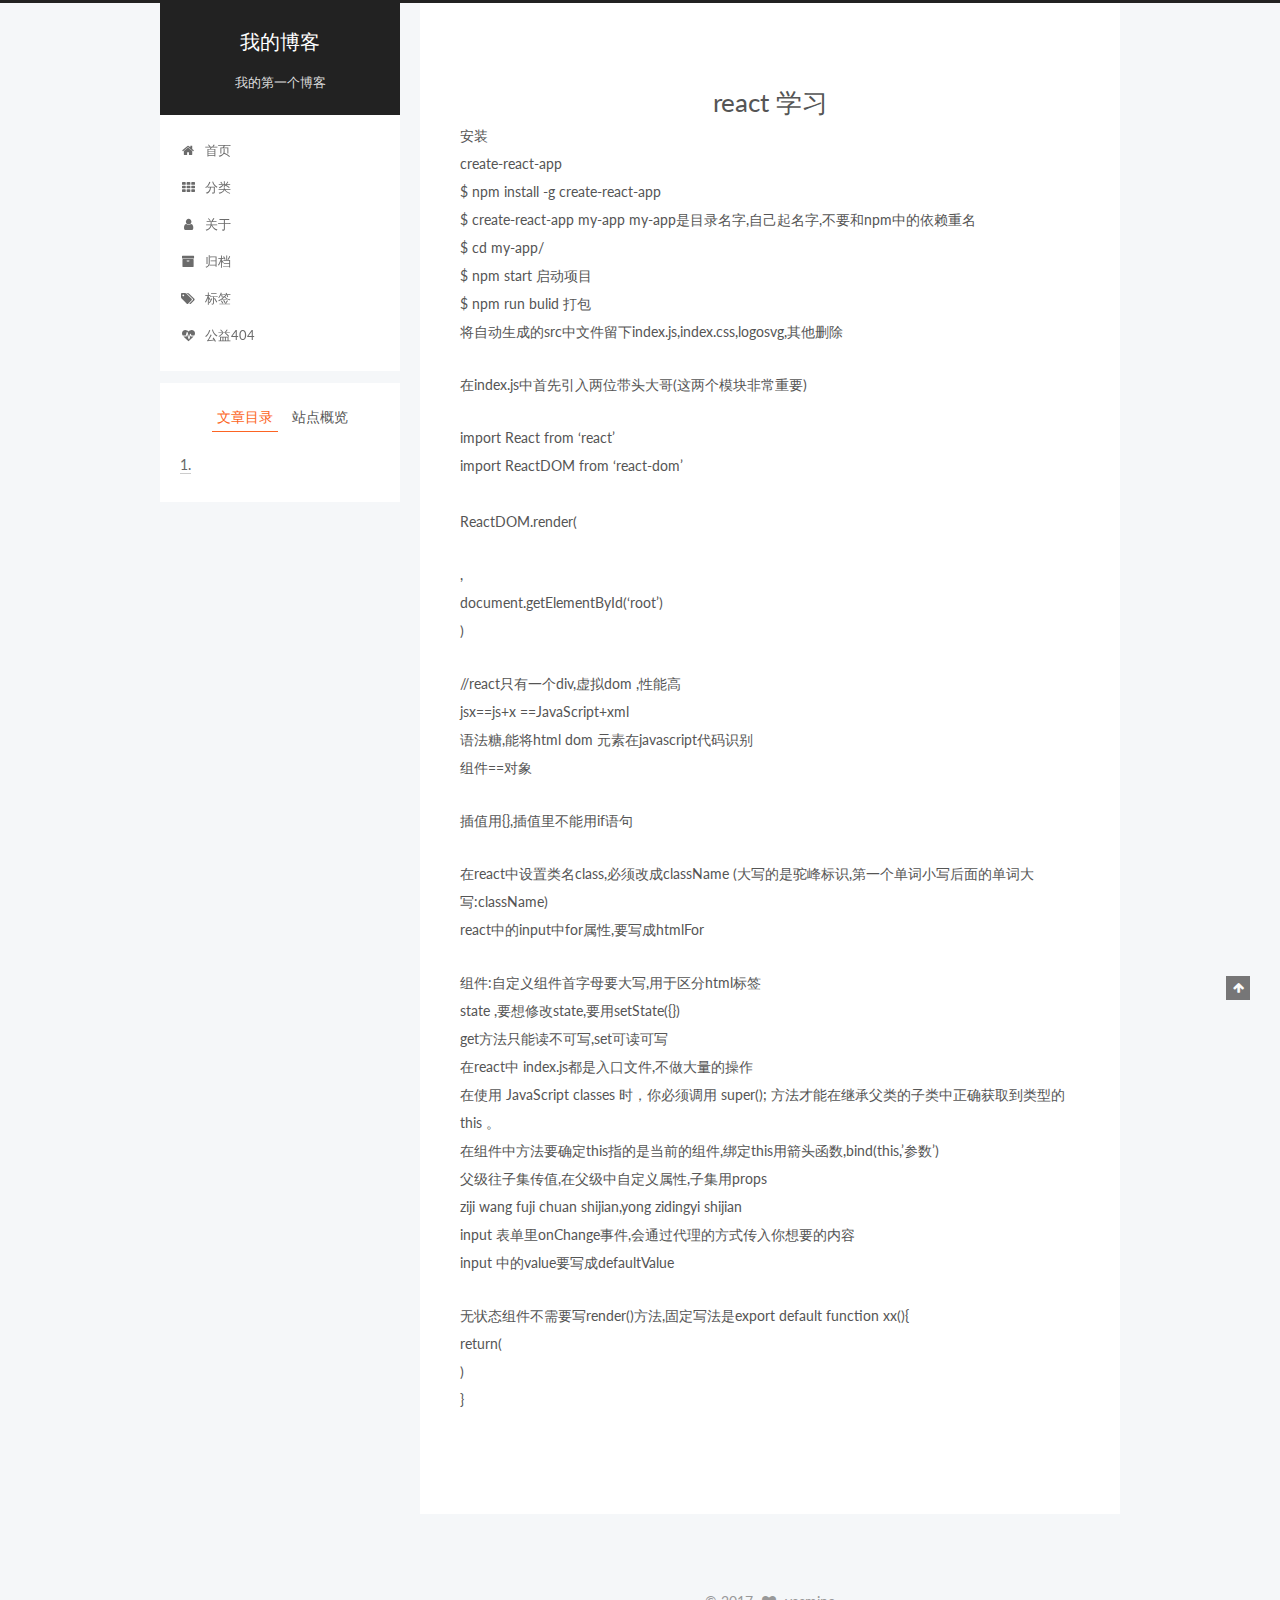
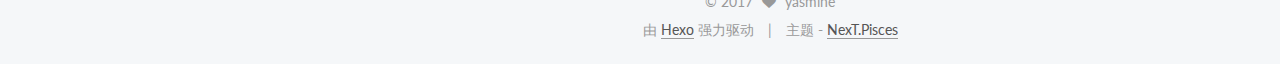
<file: react-学习.html>
<!DOCTYPE html>



  


<html class="theme-next pisces use-motion" lang="zh-Hans">
<head>
  <meta charset="UTF-8"/>
<meta http-equiv="X-UA-Compatible" content="IE=edge" />
<meta name="viewport" content="width=device-width, initial-scale=1, maximum-scale=1"/>









<meta http-equiv="Cache-Control" content="no-transform" />
<meta http-equiv="Cache-Control" content="no-siteapp" />















  
  
  <link href="/lib/fancybox/source/jquery.fancybox.css?v=2.1.5" rel="stylesheet" type="text/css" />




  
  
  
  

  
    
    
  

  

  

  

  

  
    
    
    <link href="//fonts.googleapis.com/css?family=Lato:300,300italic,400,400italic,700,700italic&subset=latin,latin-ext" rel="stylesheet" type="text/css">
  






<link href="/lib/font-awesome/css/font-awesome.min.css?v=4.6.2" rel="stylesheet" type="text/css" />

<link href="/css/main.css?v=5.1.1" rel="stylesheet" type="text/css" />


  <meta name="keywords" content="Hexo, NexT" />








  <link rel="shortcut icon" type="image/x-icon" href="/favicon.ico?v=5.1.1" />






<meta name="description" content="安装create-react-app$ npm install -g create-react-app$ create-react-app my-app my-app是目录名字,自己起名字,不要和npm中的依赖重名$ cd my-app/$ npm start 启动项目$ npm run bulid 打包将自动生成的src中文件留下index.js,index.css,logosvg,其他删除 在">
<meta property="og:type" content="website">
<meta property="og:title" content="react 学习">
<meta property="og:url" content="https://yasminey.github.io/react-学习.html">
<meta property="og:site_name" content="我的博客">
<meta property="og:description" content="安装create-react-app$ npm install -g create-react-app$ create-react-app my-app my-app是目录名字,自己起名字,不要和npm中的依赖重名$ cd my-app/$ npm start 启动项目$ npm run bulid 打包将自动生成的src中文件留下index.js,index.css,logosvg,其他删除 在">
<meta property="og:updated_time" content="2017-07-19T09:32:45.958Z">
<meta name="twitter:card" content="summary">
<meta name="twitter:title" content="react 学习">
<meta name="twitter:description" content="安装create-react-app$ npm install -g create-react-app$ create-react-app my-app my-app是目录名字,自己起名字,不要和npm中的依赖重名$ cd my-app/$ npm start 启动项目$ npm run bulid 打包将自动生成的src中文件留下index.js,index.css,logosvg,其他删除 在">



<script type="text/javascript" id="hexo.configurations">
  var NexT = window.NexT || {};
  var CONFIG = {
    root: '/',
    scheme: 'Pisces',
    sidebar: {"position":"left","display":"post","offset":12,"offset_float":0,"b2t":false,"scrollpercent":false,"onmobile":false},
    fancybox: true,
    motion: true,
    duoshuo: {
      userId: '0',
      author: '博主'
    },
    algolia: {
      applicationID: '',
      apiKey: '',
      indexName: '',
      hits: {"per_page":10},
      labels: {"input_placeholder":"Search for Posts","hits_empty":"We didn't find any results for the search: ${query}","hits_stats":"${hits} results found in ${time} ms"}
    }
  };
</script>



  <link rel="canonical" href="https://yasminey.github.io/react-学习.html"/>





  <title>react 学习 | 我的博客</title>
  





  <script type="text/javascript">
    var _hmt = _hmt || [];
    (function() {
      var hm = document.createElement("script");
      hm.src = "https://hm.baidu.com/hm.js?6342593226f94418a746927ff991d508";
      var s = document.getElementsByTagName("script")[0];
      s.parentNode.insertBefore(hm, s);
    })();
  </script>










</head>

<body itemscope itemtype="http://schema.org/WebPage" lang="zh-Hans">

  
  
    
  

  <div class="container sidebar-position-left page-post-detail ">
    <div class="headband"></div>

    <header id="header" class="header" itemscope itemtype="http://schema.org/WPHeader">
      <div class="header-inner"><div class="site-brand-wrapper">
  <div class="site-meta ">
    

    <div class="custom-logo-site-title">
      <a href="/"  class="brand" rel="start">
        <span class="logo-line-before"><i></i></span>
        <span class="site-title">我的博客</span>
        <span class="logo-line-after"><i></i></span>
      </a>
    </div>
      
        <p class="site-subtitle">我的第一个博客</p>
      
  </div>

  <div class="site-nav-toggle">
    <button>
      <span class="btn-bar"></span>
      <span class="btn-bar"></span>
      <span class="btn-bar"></span>
    </button>
  </div>
</div>

<nav class="site-nav">
  

  
    <ul id="menu" class="menu">
      
        
        <li class="menu-item menu-item-home">
          <a href="/" rel="section">
            
              <i class="menu-item-icon fa fa-fw fa-home"></i> <br />
            
            首页
          </a>
        </li>
      
        
        <li class="menu-item menu-item-categories">
          <a href="/categories" rel="section">
            
              <i class="menu-item-icon fa fa-fw fa-th"></i> <br />
            
            分类
          </a>
        </li>
      
        
        <li class="menu-item menu-item-about">
          <a href="/about" rel="section">
            
              <i class="menu-item-icon fa fa-fw fa-user"></i> <br />
            
            关于
          </a>
        </li>
      
        
        <li class="menu-item menu-item-archives">
          <a href="/archives" rel="section">
            
              <i class="menu-item-icon fa fa-fw fa-archive"></i> <br />
            
            归档
          </a>
        </li>
      
        
        <li class="menu-item menu-item-tags">
          <a href="/tags" rel="section">
            
              <i class="menu-item-icon fa fa-fw fa-tags"></i> <br />
            
            标签
          </a>
        </li>
      
        
        <li class="menu-item menu-item-commonweal">
          <a href="/404.html" rel="section">
            
              <i class="menu-item-icon fa fa-fw fa-heartbeat"></i> <br />
            
            公益404
          </a>
        </li>
      

      
    </ul>
  

  
</nav>



 </div>
    </header>

    <main id="main" class="main">
      <div class="main-inner">
        <div class="content-wrap">
          <div id="content" class="content">
            

  <div id="posts" class="posts-expand">
  <header class="post-header">

	<h1 class="post-title" itemprop="name headline">react 学习</h1>



</header>

    
    
      <p>安装<br>create-react-app<br>$ npm install -g create-react-app<br>$ create-react-app my-app my-app是目录名字,自己起名字,不要和npm中的依赖重名<br>$ cd my-app/<br>$ npm start 启动项目<br>$ npm run bulid 打包<br>将自动生成的src中文件留下index.js,index.css,logosvg,其他删除</p>
<p>在index.js中首先引入两位带头大哥(这两个模块非常重要)</p>
<p>import React from ‘react’<br>import ReactDOM from ‘react-dom’<br><!-- reactDOM 作用:控制页面的内容
第一个参数是渲染的dom元素,第二个参数是渲染的位置
第一个参数必须放置在一个闭合标签 --><br>ReactDOM.render(</p>
<p></p><h1></h1>,<br> document.getElementById(‘root’)<br>)<p></p>
<p>//react只有一个div,虚拟dom ,性能高<br>jsx==js+x ==JavaScript+xml<br>语法糖,能将html dom 元素在javascript代码识别<br>组件==对象</p>
<p>插值用{},插值里不能用if语句</p>
<p>在react中设置类名class,必须改成className (大写的是驼峰标识,第一个单词小写后面的单词大写:className)<br>react中的input中for属性,要写成htmlFor</p>
<p>组件:自定义组件首字母要大写,用于区分html标签<br>state ,要想修改state,要用setState({})<br>get方法只能读不可写,set可读可写<br>在react中 index.js都是入口文件,不做大量的操作<br>在使用 JavaScript classes 时，你必须调用 super(); 方法才能在继承父类的子类中正确获取到类型的 this 。<br>在组件中方法要确定this指的是当前的组件,绑定this用箭头函数,bind(this,’参数’)<br>父级往子集传值,在父级中自定义属性,子集用props<br>ziji wang fuji chuan shijian,yong zidingyi shijian<br>input 表单里onChange事件,会通过代理的方式传入你想要的内容<br>input 中的value要写成defaultValue</p>
<p>无状态组件不需要写render()方法,固定写法是export default function xx(){<br>    return(<br>    )<br>}</p>

    
  </div>


          </div>
          


          
  <div class="comments" id="comments">
    
  </div>


        </div>
        
          
  
  <div class="sidebar-toggle">
    <div class="sidebar-toggle-line-wrap">
      <span class="sidebar-toggle-line sidebar-toggle-line-first"></span>
      <span class="sidebar-toggle-line sidebar-toggle-line-middle"></span>
      <span class="sidebar-toggle-line sidebar-toggle-line-last"></span>
    </div>
  </div>

  <aside id="sidebar" class="sidebar">
    
    <div class="sidebar-inner">

      

      
        <ul class="sidebar-nav motion-element">
          <li class="sidebar-nav-toc sidebar-nav-active" data-target="post-toc-wrap" >
            文章目录
          </li>
          <li class="sidebar-nav-overview" data-target="site-overview">
            站点概览
          </li>
        </ul>
      

      <section class="site-overview sidebar-panel">
        <div class="site-author motion-element" itemprop="author" itemscope itemtype="http://schema.org/Person">
          <img class="site-author-image" itemprop="image"
               src="/images/cake.jpg"
               alt="yasmine" />
          <p class="site-author-name" itemprop="name">yasmine</p>
           
              <p class="site-description motion-element" itemprop="description">我的博客-web前端知识点归纳</p>
          
        </div>
        <nav class="site-state motion-element">

          
            <div class="site-state-item site-state-posts">
              <a href="/archives">
                <span class="site-state-item-count">6</span>
                <span class="site-state-item-name">日志</span>
              </a>
            </div>
          

          

          

        </nav>

        

        <div class="links-of-author motion-element">
          
        </div>

        
        

        
        

        


      </section>

      
      <!--noindex-->
        <section class="post-toc-wrap motion-element sidebar-panel sidebar-panel-active">
          <div class="post-toc">

            
              
            

            
              <div class="post-toc-content"><ol class="nav"><li class="nav-item nav-level-1"><a class="nav-link" href="#undefined"><span class="nav-number">1.</span> <span class="nav-text"></span></a></li></ol></div>
            

          </div>
        </section>
      <!--/noindex-->
      

      

    </div>
  </aside>


        
      </div>
    </main>

    <footer id="footer" class="footer">
      <div class="footer-inner">
        <div class="copyright" >
  
  &copy; 
  <span itemprop="copyrightYear">2017</span>
  <span class="with-love">
    <i class="fa fa-heart"></i>
  </span>
  <span class="author" itemprop="copyrightHolder">yasmine</span>
</div>


<div class="powered-by">
  由 <a class="theme-link" href="https://hexo.io">Hexo</a> 强力驱动
</div>

<div class="theme-info">
  主题 -
  <a class="theme-link" href="https://github.com/iissnan/hexo-theme-next">
    NexT.Pisces
  </a>
</div>


        

        
      </div>
    </footer>

    
      <div class="back-to-top">
        <i class="fa fa-arrow-up"></i>
        
      </div>
    

  </div>

  

<script type="text/javascript">
  if (Object.prototype.toString.call(window.Promise) !== '[object Function]') {
    window.Promise = null;
  }
</script>









  












  
  <script type="text/javascript" src="/lib/jquery/index.js?v=2.1.3"></script>

  
  <script type="text/javascript" src="/lib/fastclick/lib/fastclick.min.js?v=1.0.6"></script>

  
  <script type="text/javascript" src="/lib/jquery_lazyload/jquery.lazyload.js?v=1.9.7"></script>

  
  <script type="text/javascript" src="/lib/velocity/velocity.min.js?v=1.2.1"></script>

  
  <script type="text/javascript" src="/lib/velocity/velocity.ui.min.js?v=1.2.1"></script>

  
  <script type="text/javascript" src="/lib/fancybox/source/jquery.fancybox.pack.js?v=2.1.5"></script>


  


  <script type="text/javascript" src="/js/src/utils.js?v=5.1.1"></script>

  <script type="text/javascript" src="/js/src/motion.js?v=5.1.1"></script>



  
  


  <script type="text/javascript" src="/js/src/affix.js?v=5.1.1"></script>

  <script type="text/javascript" src="/js/src/schemes/pisces.js?v=5.1.1"></script>



  
    <script type="text/javascript" src="/js/src/scrollspy.js?v=5.1.1"></script>
<script type="text/javascript" src="/js/src/post-details.js?v=5.1.1"></script>

  

  


  <script type="text/javascript" src="/js/src/bootstrap.js?v=5.1.1"></script>



  


  




	





  





  






  





  

  

  

  

  

  

</body>
</html>
</file>
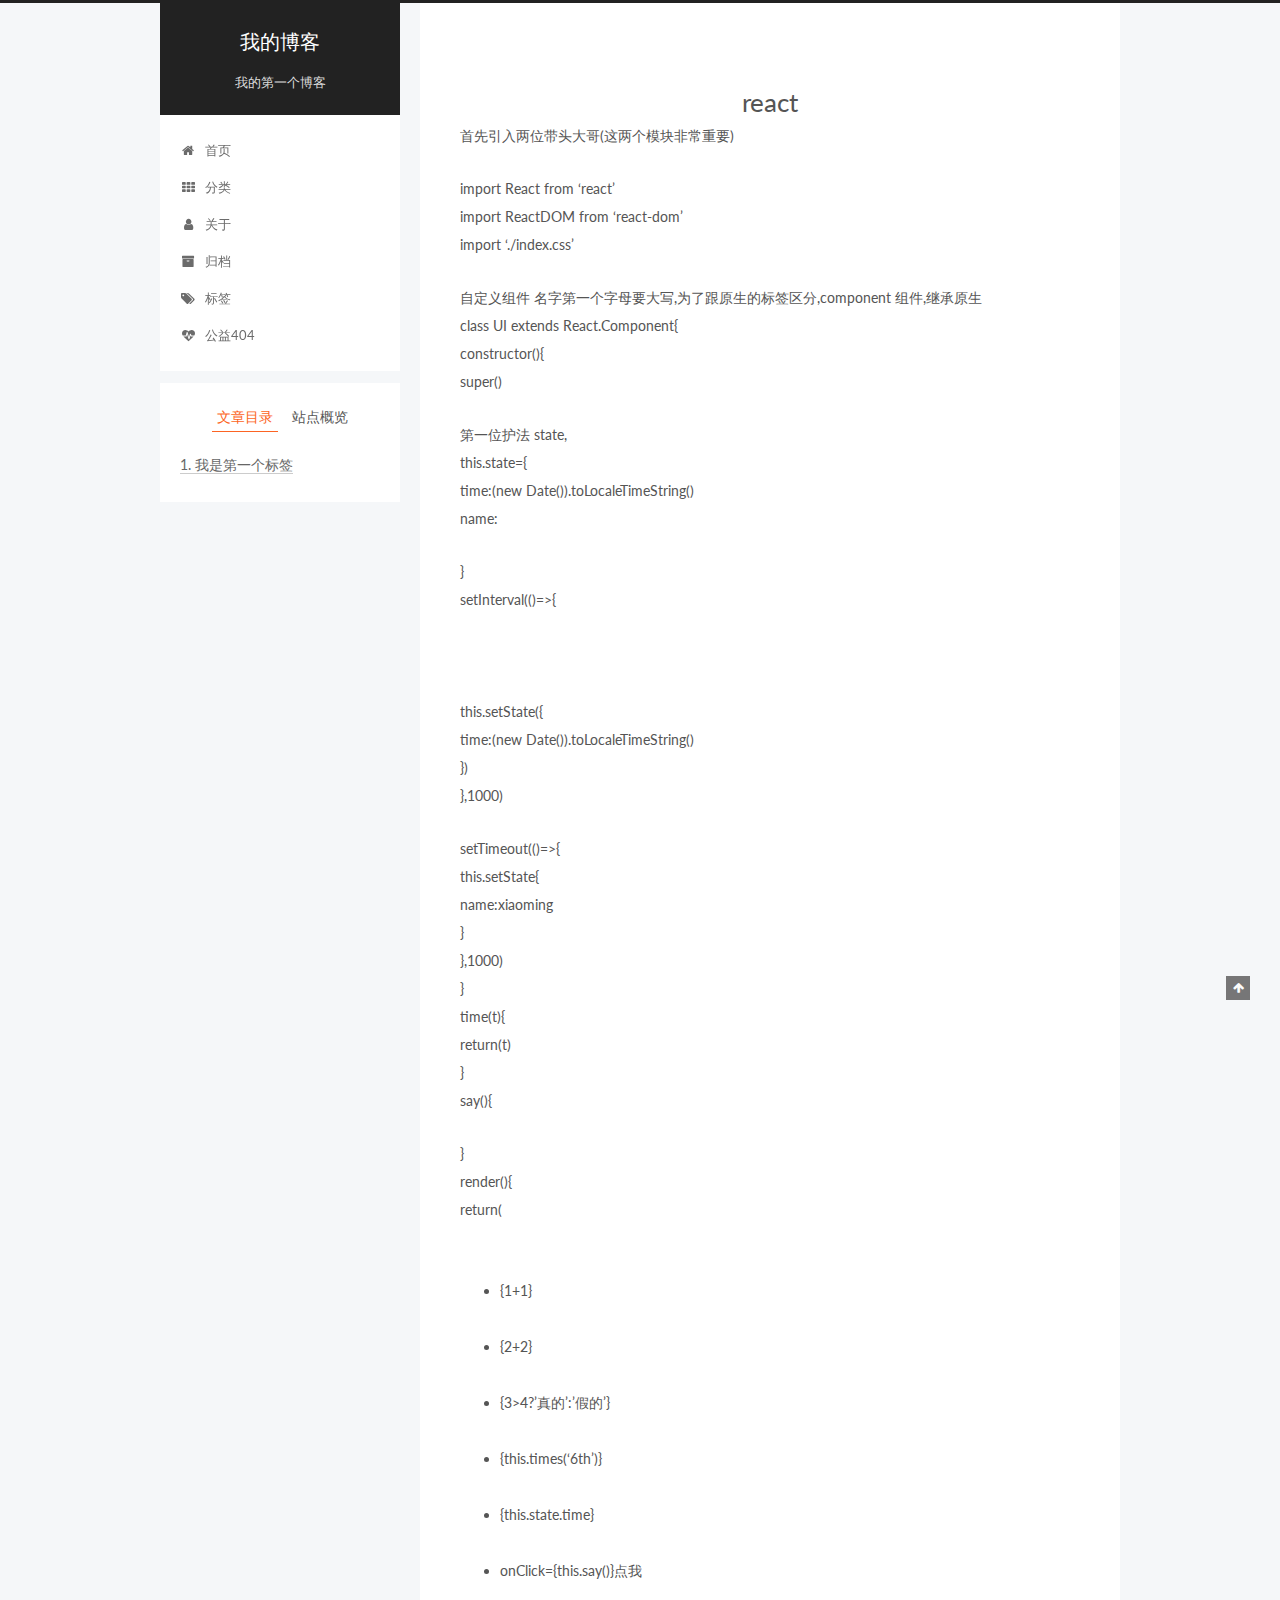
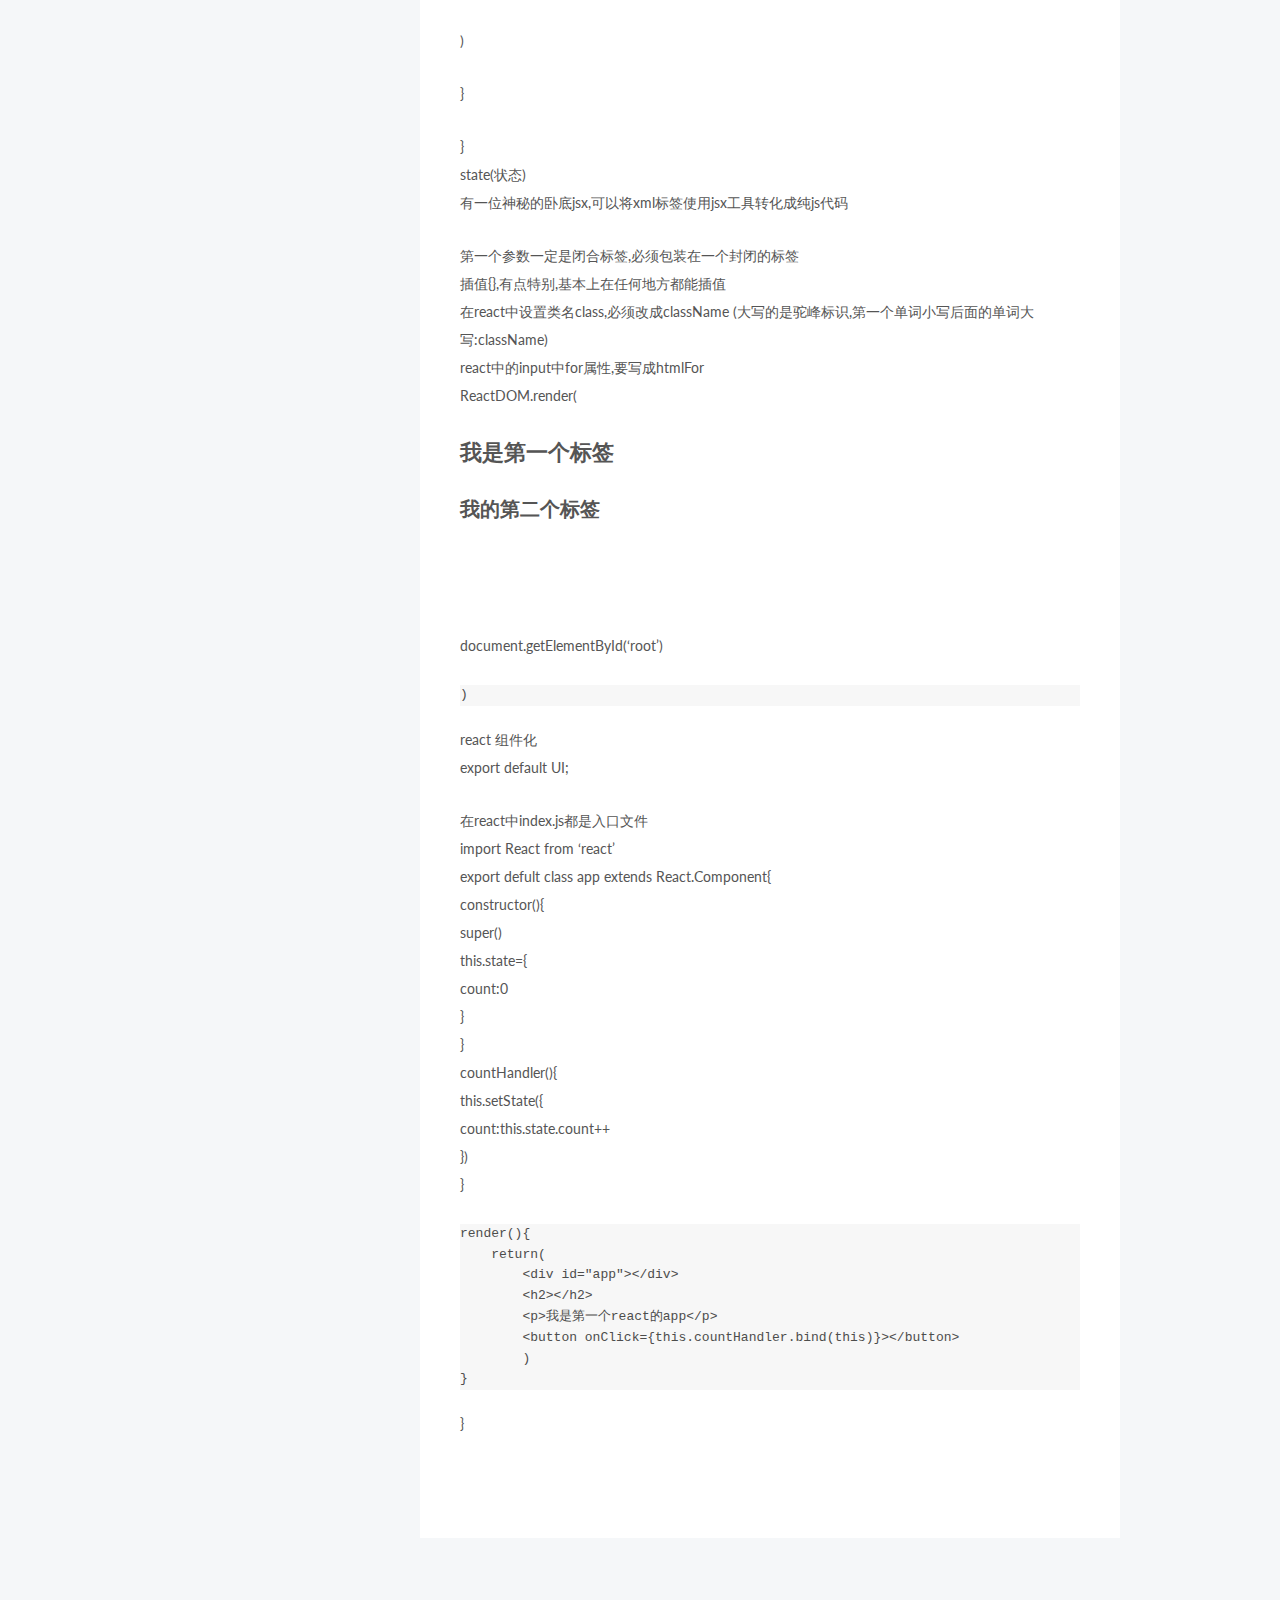
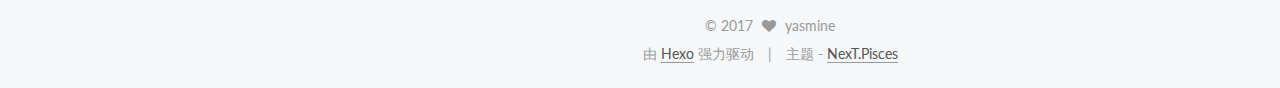
<file: react.html>
<!DOCTYPE html>



  


<html class="theme-next pisces use-motion" lang="zh-Hans">
<head>
  <meta charset="UTF-8"/>
<meta http-equiv="X-UA-Compatible" content="IE=edge" />
<meta name="viewport" content="width=device-width, initial-scale=1, maximum-scale=1"/>









<meta http-equiv="Cache-Control" content="no-transform" />
<meta http-equiv="Cache-Control" content="no-siteapp" />















  
  
  <link href="/lib/fancybox/source/jquery.fancybox.css?v=2.1.5" rel="stylesheet" type="text/css" />




  
  
  
  

  
    
    
  

  

  

  

  

  
    
    
    <link href="//fonts.googleapis.com/css?family=Lato:300,300italic,400,400italic,700,700italic&subset=latin,latin-ext" rel="stylesheet" type="text/css">
  






<link href="/lib/font-awesome/css/font-awesome.min.css?v=4.6.2" rel="stylesheet" type="text/css" />

<link href="/css/main.css?v=5.1.1" rel="stylesheet" type="text/css" />


  <meta name="keywords" content="Hexo, NexT" />








  <link rel="shortcut icon" type="image/x-icon" href="/favicon.ico?v=5.1.1" />






<meta name="description" content="首先引入两位带头大哥(这两个模块非常重要) import React from ‘react’import ReactDOM from ‘react-dom’import ‘./index.css’ 自定义组件 名字第一个字母要大写,为了跟原生的标签区分,component 组件,继承原生class UI extends React.Component{constructor(){  super(">
<meta property="og:type" content="website">
<meta property="og:title" content="react">
<meta property="og:url" content="https://yasminey.github.io/react.html">
<meta property="og:site_name" content="我的博客">
<meta property="og:description" content="首先引入两位带头大哥(这两个模块非常重要) import React from ‘react’import ReactDOM from ‘react-dom’import ‘./index.css’ 自定义组件 名字第一个字母要大写,为了跟原生的标签区分,component 组件,继承原生class UI extends React.Component{constructor(){  super(">
<meta property="og:updated_time" content="2017-07-16T17:39:39.424Z">
<meta name="twitter:card" content="summary">
<meta name="twitter:title" content="react">
<meta name="twitter:description" content="首先引入两位带头大哥(这两个模块非常重要) import React from ‘react’import ReactDOM from ‘react-dom’import ‘./index.css’ 自定义组件 名字第一个字母要大写,为了跟原生的标签区分,component 组件,继承原生class UI extends React.Component{constructor(){  super(">



<script type="text/javascript" id="hexo.configurations">
  var NexT = window.NexT || {};
  var CONFIG = {
    root: '/',
    scheme: 'Pisces',
    sidebar: {"position":"left","display":"post","offset":12,"offset_float":0,"b2t":false,"scrollpercent":false,"onmobile":false},
    fancybox: true,
    motion: true,
    duoshuo: {
      userId: '0',
      author: '博主'
    },
    algolia: {
      applicationID: '',
      apiKey: '',
      indexName: '',
      hits: {"per_page":10},
      labels: {"input_placeholder":"Search for Posts","hits_empty":"We didn't find any results for the search: ${query}","hits_stats":"${hits} results found in ${time} ms"}
    }
  };
</script>



  <link rel="canonical" href="https://yasminey.github.io/react.html"/>





  <title>react | 我的博客</title>
  





  <script type="text/javascript">
    var _hmt = _hmt || [];
    (function() {
      var hm = document.createElement("script");
      hm.src = "https://hm.baidu.com/hm.js?6342593226f94418a746927ff991d508";
      var s = document.getElementsByTagName("script")[0];
      s.parentNode.insertBefore(hm, s);
    })();
  </script>










</head>

<body itemscope itemtype="http://schema.org/WebPage" lang="zh-Hans">

  
  
    
  

  <div class="container sidebar-position-left page-post-detail ">
    <div class="headband"></div>

    <header id="header" class="header" itemscope itemtype="http://schema.org/WPHeader">
      <div class="header-inner"><div class="site-brand-wrapper">
  <div class="site-meta ">
    

    <div class="custom-logo-site-title">
      <a href="/"  class="brand" rel="start">
        <span class="logo-line-before"><i></i></span>
        <span class="site-title">我的博客</span>
        <span class="logo-line-after"><i></i></span>
      </a>
    </div>
      
        <p class="site-subtitle">我的第一个博客</p>
      
  </div>

  <div class="site-nav-toggle">
    <button>
      <span class="btn-bar"></span>
      <span class="btn-bar"></span>
      <span class="btn-bar"></span>
    </button>
  </div>
</div>

<nav class="site-nav">
  

  
    <ul id="menu" class="menu">
      
        
        <li class="menu-item menu-item-home">
          <a href="/" rel="section">
            
              <i class="menu-item-icon fa fa-fw fa-home"></i> <br />
            
            首页
          </a>
        </li>
      
        
        <li class="menu-item menu-item-categories">
          <a href="/categories" rel="section">
            
              <i class="menu-item-icon fa fa-fw fa-th"></i> <br />
            
            分类
          </a>
        </li>
      
        
        <li class="menu-item menu-item-about">
          <a href="/about" rel="section">
            
              <i class="menu-item-icon fa fa-fw fa-user"></i> <br />
            
            关于
          </a>
        </li>
      
        
        <li class="menu-item menu-item-archives">
          <a href="/archives" rel="section">
            
              <i class="menu-item-icon fa fa-fw fa-archive"></i> <br />
            
            归档
          </a>
        </li>
      
        
        <li class="menu-item menu-item-tags">
          <a href="/tags" rel="section">
            
              <i class="menu-item-icon fa fa-fw fa-tags"></i> <br />
            
            标签
          </a>
        </li>
      
        
        <li class="menu-item menu-item-commonweal">
          <a href="/404.html" rel="section">
            
              <i class="menu-item-icon fa fa-fw fa-heartbeat"></i> <br />
            
            公益404
          </a>
        </li>
      

      
    </ul>
  

  
</nav>



 </div>
    </header>

    <main id="main" class="main">
      <div class="main-inner">
        <div class="content-wrap">
          <div id="content" class="content">
            

  <div id="posts" class="posts-expand">
  <header class="post-header">

	<h1 class="post-title" itemprop="name headline">react</h1>



</header>

    
    
      <p>首先引入两位带头大哥(这两个模块非常重要)</p>
<p>import React from ‘react’<br>import ReactDOM from ‘react-dom’<br>import ‘./index.css’</p>
<p>自定义组件 名字第一个字母要大写,为了跟原生的标签区分,component 组件,继承原生<br>class UI extends React.Component{<br>constructor(){<br>  super()</p>
<p> 第一位护法 state,<br>  this.state={<br>  time:(new Date()).toLocaleTimeString()<br>  name:</p>
<p>  }<br>  setInterval(()=&gt;{<br>  <!-- 要想修改state,必须通过setState --><br>  <!-- get方法只可读,不可写 --><br>  <!--setState方法结束之后,要调用render()  --><br>  this.setState({<br>  time:(new Date()).toLocaleTimeString()<br>  })<br>  },1000)</p>
<p>  setTimeout(()=&gt;{<br>    this.setState{<br>        name:xiaoming<br>    }<br>  },1000)<br>}<br>time(t){<br>return(t)<br>}<br>say(){</p>
<p>}<br>render(){<br>return(</p>
<p><ul><br>    <li classname="{this.state.name}">{1+1}</li><br>    <li>{2+2}</li><br>    <li>{3&gt;4?’真的’:’假的’}</li><br>    <li>{this.times(‘6th’)}</li><br>    <li>{this.state.time}</li><br>    <li>onClick={this.say()}点我</li><br></ul>)</p>
<p>}</p>
<p>}<br> state(状态)<br>有一位神秘的卧底jsx,可以将xml标签使用jsx工具转化成纯js代码</p>
<p>第一个参数一定是闭合标签,必须包装在一个封闭的标签<br>插值{},有点特别,基本上在任何地方都能插值<br>在react中设置类名class,必须改成className (大写的是驼峰标识,第一个单词小写后面的单词大写:className)<br>react中的input中for属性,要写成htmlFor<br>ReactDOM.render(</p>
<p><div id="app"></div></p>
<p></p><h1>我是第一个标签</h1><p></p>
<p></p><h2>我的第二个标签</h2><p></p>
<p><div id="header"></div><br> <ui><br><br>document.getElementById(‘root’)</ui></p>
<pre><code>)
</code></pre><p>react 组件化<br>export default UI;</p>
<p>在react中index.js都是入口文件<br>import React from ‘react’<br>export defult class app extends React.Component{<br>    constructor(){<br>        super()<br>        this.state={<br>            count:0<br>        }<br>    }<br>    countHandler(){<br>     this.setState({<br>         count:this.state.count++<br>     })<br>    }</p>
<pre><code>render(){
    return(
        &lt;div id=&quot;app&quot;&gt;&lt;/div&gt;
        &lt;h2&gt;&lt;/h2&gt;
        &lt;p&gt;我是第一个react的app&lt;/p&gt;
        &lt;button onClick={this.countHandler.bind(this)}&gt;&lt;/button&gt;
        )
}
</code></pre><p>}</p>

    
  </div>


          </div>
          


          
  <div class="comments" id="comments">
    
  </div>


        </div>
        
          
  
  <div class="sidebar-toggle">
    <div class="sidebar-toggle-line-wrap">
      <span class="sidebar-toggle-line sidebar-toggle-line-first"></span>
      <span class="sidebar-toggle-line sidebar-toggle-line-middle"></span>
      <span class="sidebar-toggle-line sidebar-toggle-line-last"></span>
    </div>
  </div>

  <aside id="sidebar" class="sidebar">
    
    <div class="sidebar-inner">

      

      
        <ul class="sidebar-nav motion-element">
          <li class="sidebar-nav-toc sidebar-nav-active" data-target="post-toc-wrap" >
            文章目录
          </li>
          <li class="sidebar-nav-overview" data-target="site-overview">
            站点概览
          </li>
        </ul>
      

      <section class="site-overview sidebar-panel">
        <div class="site-author motion-element" itemprop="author" itemscope itemtype="http://schema.org/Person">
          <img class="site-author-image" itemprop="image"
               src="/images/cake.jpg"
               alt="yasmine" />
          <p class="site-author-name" itemprop="name">yasmine</p>
           
              <p class="site-description motion-element" itemprop="description">我的博客-web前端知识点归纳</p>
          
        </div>
        <nav class="site-state motion-element">

          
            <div class="site-state-item site-state-posts">
              <a href="/archives">
                <span class="site-state-item-count">6</span>
                <span class="site-state-item-name">日志</span>
              </a>
            </div>
          

          

          

        </nav>

        

        <div class="links-of-author motion-element">
          
        </div>

        
        

        
        

        


      </section>

      
      <!--noindex-->
        <section class="post-toc-wrap motion-element sidebar-panel sidebar-panel-active">
          <div class="post-toc">

            
              
            

            
              <div class="post-toc-content"><ol class="nav"><li class="nav-item nav-level-1"><a class="nav-link" href="#undefined"><span class="nav-number">1.</span> <span class="nav-text">我是第一个标签</span></a><ol class="nav-child"><li class="nav-item nav-level-2"><a class="nav-link" href="#undefined"><span class="nav-number">1.1.</span> <span class="nav-text">我的第二个标签</span></a></li></ol></li></ol></div>
            

          </div>
        </section>
      <!--/noindex-->
      

      

    </div>
  </aside>


        
      </div>
    </main>

    <footer id="footer" class="footer">
      <div class="footer-inner">
        <div class="copyright" >
  
  &copy; 
  <span itemprop="copyrightYear">2017</span>
  <span class="with-love">
    <i class="fa fa-heart"></i>
  </span>
  <span class="author" itemprop="copyrightHolder">yasmine</span>
</div>


<div class="powered-by">
  由 <a class="theme-link" href="https://hexo.io">Hexo</a> 强力驱动
</div>

<div class="theme-info">
  主题 -
  <a class="theme-link" href="https://github.com/iissnan/hexo-theme-next">
    NexT.Pisces
  </a>
</div>


        

        
      </div>
    </footer>

    
      <div class="back-to-top">
        <i class="fa fa-arrow-up"></i>
        
      </div>
    

  </div>

  

<script type="text/javascript">
  if (Object.prototype.toString.call(window.Promise) !== '[object Function]') {
    window.Promise = null;
  }
</script>









  












  
  <script type="text/javascript" src="/lib/jquery/index.js?v=2.1.3"></script>

  
  <script type="text/javascript" src="/lib/fastclick/lib/fastclick.min.js?v=1.0.6"></script>

  
  <script type="text/javascript" src="/lib/jquery_lazyload/jquery.lazyload.js?v=1.9.7"></script>

  
  <script type="text/javascript" src="/lib/velocity/velocity.min.js?v=1.2.1"></script>

  
  <script type="text/javascript" src="/lib/velocity/velocity.ui.min.js?v=1.2.1"></script>

  
  <script type="text/javascript" src="/lib/fancybox/source/jquery.fancybox.pack.js?v=2.1.5"></script>


  


  <script type="text/javascript" src="/js/src/utils.js?v=5.1.1"></script>

  <script type="text/javascript" src="/js/src/motion.js?v=5.1.1"></script>



  
  


  <script type="text/javascript" src="/js/src/affix.js?v=5.1.1"></script>

  <script type="text/javascript" src="/js/src/schemes/pisces.js?v=5.1.1"></script>



  
    <script type="text/javascript" src="/js/src/scrollspy.js?v=5.1.1"></script>
<script type="text/javascript" src="/js/src/post-details.js?v=5.1.1"></script>

  

  


  <script type="text/javascript" src="/js/src/bootstrap.js?v=5.1.1"></script>



  


  




	





  





  






  





  

  

  

  

  

  

</body>
</html>
</file>
<file: css/main.css>
/* normalize.css v3.0.2 | MIT License | git.io/normalize */
html {
  font-family: sans-serif; /* 1 */
  -ms-text-size-adjust: 100%; /* 2 */
  -webkit-text-size-adjust: 100%; /* 2 */
}
body {
  margin: 0;
}
article,
aside,
details,
figcaption,
figure,
footer,
header,
hgroup,
main,
menu,
nav,
section,
summary {
  display: block;
}
audio,
canvas,
progress,
video {
  display: inline-block; /* 1 */
  vertical-align: baseline; /* 2 */
}
audio:not([controls]) {
  display: none;
  height: 0;
}
[hidden],
template {
  display: none;
}
a {
  background-color: transparent;
}
a:active,
a:hover {
  outline: 0;
}
abbr[title] {
  border-bottom: 1px dotted;
}
b,
strong {
  font-weight: bold;
}
dfn {
  font-style: italic;
}
h1 {
  font-size: 2em;
  margin: 0.67em 0;
}
mark {
  background: #ff0;
  color: #000;
}
small {
  font-size: 80%;
}
sub,
sup {
  font-size: 75%;
  line-height: 0;
  position: relative;
  vertical-align: baseline;
}
sup {
  top: -0.5em;
}
sub {
  bottom: -0.25em;
}
img {
  border: 0;
}
svg:not(:root) {
  overflow: hidden;
}
figure {
  margin: 1em 40px;
}
hr {
  -moz-box-sizing: content-box;
  box-sizing: content-box;
  height: 0;
}
pre {
  overflow: auto;
}
code,
kbd,
pre,
samp {
  font-family: monospace, monospace;
  font-size: 1em;
}
button,
input,
optgroup,
select,
textarea {
  color: inherit; /* 1 */
  font: inherit; /* 2 */
  margin: 0; /* 3 */
}
button {
  overflow: visible;
}
button,
select {
  text-transform: none;
}
button,
html input[type="button"],
input[type="reset"],
input[type="submit"] {
  -webkit-appearance: button; /* 2 */
  cursor: pointer; /* 3 */
}
button[disabled],
html input[disabled] {
  cursor: default;
}
button::-moz-focus-inner,
input::-moz-focus-inner {
  border: 0;
  padding: 0;
}
input {
  line-height: normal;
}
input[type="checkbox"],
input[type="radio"] {
  box-sizing: border-box; /* 1 */
  padding: 0; /* 2 */
}
input[type="number"]::-webkit-inner-spin-button,
input[type="number"]::-webkit-outer-spin-button {
  height: auto;
}
input[type="search"] {
  -webkit-appearance: textfield; /* 1 */
  -moz-box-sizing: content-box;
  -webkit-box-sizing: content-box; /* 2 */
  box-sizing: content-box;
}
input[type="search"]::-webkit-search-cancel-button,
input[type="search"]::-webkit-search-decoration {
  -webkit-appearance: none;
}
fieldset {
  border: 1px solid #c0c0c0;
  margin: 0 2px;
  padding: 0.35em 0.625em 0.75em;
}
legend {
  border: 0; /* 1 */
  padding: 0; /* 2 */
}
textarea {
  overflow: auto;
}
optgroup {
  font-weight: bold;
}
table {
  border-collapse: collapse;
  border-spacing: 0;
}
td,
th {
  padding: 0;
}
::selection {
  background: #262a30;
  color: #fff;
}
body {
  position: relative;
  font-family: 'Lato', "PingFang SC", "Microsoft YaHei", sans-serif;
  font-size: 14px;
  line-height: 2;
  color: #555;
  background: #f5f7f9;
}
@media (max-width: 767px) {
  body {
    padding-right: 0 !important;
  }
}
@media (min-width: 768px) and (max-width: 991px) {
  body {
    padding-right: 0 !important;
  }
}
@media (min-width: 1600px) {
  body {
    font-size: 16px;
  }
}
h1,
h2,
h3,
h4,
h5,
h6 {
  margin: 0;
  padding: 0;
  font-weight: bold;
  line-height: 1.5;
  font-family: 'Lato', "PingFang SC", "Microsoft YaHei", sans-serif;
}
h2,
h3,
h4,
h5,
h6 {
  margin: 20px 0 15px;
}
h1 {
  font-size: 22px;
}
@media (max-width: 767px) {
  h1 {
    font-size: 18px;
  }
}
h2 {
  font-size: 20px;
}
@media (max-width: 767px) {
  h2 {
    font-size: 16px;
  }
}
h3 {
  font-size: 18px;
}
@media (max-width: 767px) {
  h3 {
    font-size: 14px;
  }
}
h4 {
  font-size: 16px;
}
@media (max-width: 767px) {
  h4 {
    font-size: 12px;
  }
}
h5 {
  font-size: 14px;
}
@media (max-width: 767px) {
  h5 {
    font-size: 10px;
  }
}
h6 {
  font-size: 12px;
}
@media (max-width: 767px) {
  h6 {
    font-size: 8px;
  }
}
p {
  margin: 0 0 25px 0;
}
a {
  color: #555;
  text-decoration: none;
  border-bottom: 1px solid #999;
  word-wrap: break-word;
}
a:hover {
  color: #222;
  border-bottom-color: #222;
}
blockquote {
  margin: 0;
  padding: 0;
}
img {
  display: block;
  margin: auto;
  max-width: 100%;
  height: auto;
}
hr {
  margin: 40px 0;
  height: 3px;
  border: none;
  background-color: #ddd;
  background-image: repeating-linear-gradient(-45deg, #fff, #fff 4px, transparent 4px, transparent 8px);
}
blockquote {
  padding: 0 15px;
  color: #666;
  border-left: 4px solid #ddd;
}
blockquote cite::before {
  content: "-";
  padding: 0 5px;
}
dt {
  font-weight: 700;
}
dd {
  margin: 0;
  padding: 0;
}
.text-left {
  text-align: left;
}
.text-center {
  text-align: center;
}
.text-right {
  text-align: right;
}
.text-justify {
  text-align: justify;
}
.text-nowrap {
  white-space: nowrap;
}
.text-lowercase {
  text-transform: lowercase;
}
.text-uppercase {
  text-transform: uppercase;
}
.text-capitalize {
  text-transform: capitalize;
}
.center-block {
  display: block;
  margin-left: auto;
  margin-right: auto;
}
.clearfix:before,
.clearfix:after {
  content: " ";
  display: table;
}
.clearfix:after {
  clear: both;
}
.pullquote {
  width: 45%;
}
.pullquote.left {
  float: left;
  margin-left: 5px;
  margin-right: 10px;
}
.pullquote.right {
  float: right;
  margin-left: 10px;
  margin-right: 5px;
}
.affix.affix.affix {
  position: fixed;
}
.translation {
  margin-top: -20px;
  font-size: 14px;
  color: #999;
}
.scrollbar-measure {
  width: 100px;
  height: 100px;
  overflow: scroll;
  position: absolute;
  top: -9999px;
}
.use-motion .motion-element {
  opacity: 0;
}
table {
  margin: 20px 0;
  width: 100%;
  border-collapse: collapse;
  border-spacing: 0;
  border: 1px solid #ddd;
  font-size: 14px;
  table-layout: fixed;
  word-wrap: break-all;
}
table>tbody>tr:nth-of-type(odd) {
  background-color: #f9f9f9;
}
table>tbody>tr:hover {
  background-color: #f5f5f5;
}
caption,
th,
td {
  padding: 8px;
  text-align: left;
  vertical-align: middle;
  font-weight: normal;
}
th,
td {
  border-bottom: 3px solid #ddd;
  border-right: 1px solid #eee;
}
th {
  padding-bottom: 10px;
  font-weight: 700;
}
td {
  border-bottom-width: 1px;
}
html,
body {
  height: 100%;
}
.container {
  position: relative;
  min-height: 100%;
}
.header-inner {
  margin: 0 auto;
  padding: 100px 0 70px;
  width: 700px;
}
@media (min-width: 1600px) {
  .container .header-inner {
    width: 900px;
  }
}
.main {
  padding-bottom: 150px;
}
.main-inner {
  margin: 0 auto;
  width: 700px;
}
@media (min-width: 1600px) {
  .container .main-inner {
    width: 900px;
  }
}
.footer {
  position: absolute;
  left: 0;
  bottom: 0;
  width: 100%;
  min-height: 50px;
}
.footer-inner {
  box-sizing: border-box;
  margin: 20px auto;
  width: 700px;
}
@media (min-width: 1600px) {
  .container .footer-inner {
    width: 900px;
  }
}
pre,
.highlight {
  overflow: auto;
  margin: 20px 0;
  padding: 0;
  font-size: 13px;
  color: #4d4d4c;
  background: #f7f7f7;
  line-height: 1.6;
}
pre,
code {
  font-family: consolas, Menlo, "PingFang SC", "Microsoft YaHei", monospace;
}
code {
  padding: 2px 4px;
  word-wrap: break-word;
  color: #555;
  background: #eee;
  border-radius: 3px;
  font-size: 13px;
}
pre code {
  padding: 0;
  color: #4d4d4c;
  background: none;
  text-shadow: none;
}
.highlight {
  border-radius: 1px;
}
.highlight pre {
  border: none;
  margin: 0;
  padding: 10px 0;
}
.highlight table {
  margin: 0;
  width: auto;
  border: none;
}
.highlight td {
  border: none;
  padding: 0;
}
.highlight figcaption {
  font-size: 1em;
  color: #4d4d4c;
  line-height: 1em;
  margin-bottom: 1em;
}
.highlight figcaption:before,
.highlight figcaption:after {
  content: " ";
  display: table;
}
.highlight figcaption:after {
  clear: both;
}
.highlight figcaption a {
  float: right;
  color: #4d4d4c;
}
.highlight figcaption a:hover {
  border-bottom-color: #4d4d4c;
}
.highlight .gutter pre {
  padding-left: 10px;
  padding-right: 10px;
  color: #869194;
  text-align: right;
  background-color: #eff2f3;
}
.highlight .code pre {
  width: 100%;
  padding-left: 10px;
  padding-right: 10px;
  background-color: #f7f7f7;
}
.highlight .line {
  height: 20px;
}
.gutter {
  -webkit-user-select: none;
  -moz-user-select: none;
  -ms-user-select: none;
  user-select: none;
}
.gist table {
  width: auto;
}
.gist table td {
  border: none;
}
pre .deletion {
  background: #fdd;
}
pre .addition {
  background: #dfd;
}
pre .meta {
  color: #8959a8;
}
pre .comment {
  color: #8e908c;
}
pre .variable,
pre .attribute,
pre .tag,
pre .regexp,
pre .ruby .constant,
pre .xml .tag .title,
pre .xml .pi,
pre .xml .doctype,
pre .html .doctype,
pre .css .id,
pre .css .class,
pre .css .pseudo {
  color: #c82829;
}
pre .number,
pre .preprocessor,
pre .built_in,
pre .literal,
pre .params,
pre .constant,
pre .command {
  color: #f5871f;
}
pre .ruby .class .title,
pre .css .rules .attribute,
pre .string,
pre .value,
pre .inheritance,
pre .header,
pre .ruby .symbol,
pre .xml .cdata,
pre .special,
pre .number,
pre .formula {
  color: #718c00;
}
pre .title,
pre .css .hexcolor {
  color: #3e999f;
}
pre .function,
pre .python .decorator,
pre .python .title,
pre .ruby .function .title,
pre .ruby .title .keyword,
pre .perl .sub,
pre .javascript .title,
pre .coffeescript .title {
  color: #4271ae;
}
pre .keyword,
pre .javascript .function {
  color: #8959a8;
}
.full-image.full-image.full-image {
  border: none;
  max-width: 100%;
  width: auto;
  margin: 20px auto;
}
@media (min-width: 992px) {
  .full-image.full-image.full-image {
    max-width: none;
    width: 118%;
    margin: 0 -9%;
  }
}
.blockquote-center,
.page-home .post-type-quote blockquote,
.page-post-detail .post-type-quote blockquote {
  position: relative;
  margin: 40px 0;
  padding: 0;
  border-left: none;
  text-align: center;
}
.blockquote-center::before,
.page-home .post-type-quote blockquote::before,
.page-post-detail .post-type-quote blockquote::before,
.blockquote-center::after,
.page-home .post-type-quote blockquote::after,
.page-post-detail .post-type-quote blockquote::after {
  position: absolute;
  content: ' ';
  display: block;
  width: 100%;
  height: 24px;
  opacity: 0.2;
  background-repeat: no-repeat;
  background-position: 0 -6px;
  background-size: 22px 22px;
}
.blockquote-center::before,
.page-home .post-type-quote blockquote::before,
.page-post-detail .post-type-quote blockquote::before {
  top: -20px;
  background-image: url("../images/quote-l.svg");
  border-top: 1px solid #ccc;
}
.blockquote-center::after,
.page-home .post-type-quote blockquote::after,
.page-post-detail .post-type-quote blockquote::after {
  bottom: -20px;
  background-image: url("../images/quote-r.svg");
  border-bottom: 1px solid #ccc;
  background-position: 100% 8px;
}
.blockquote-center p,
.page-home .post-type-quote blockquote p,
.page-post-detail .post-type-quote blockquote p,
.blockquote-center div,
.page-home .post-type-quote blockquote div,
.page-post-detail .post-type-quote blockquote div {
  text-align: center;
}
.post .post-body .group-picture img {
  box-sizing: border-box;
  padding: 0 3px;
  border: none;
}
.post .group-picture-row {
  overflow: hidden;
  margin-top: 6px;
}
.post .group-picture-row:first-child {
  margin-top: 0;
}
.post .group-picture-column {
  float: left;
}
.page-post-detail .post-body .group-picture-column {
  float: none;
  margin-top: 10px;
  width: auto !important;
}
.page-post-detail .post-body .group-picture-column img {
  margin: 0 auto;
}
.page-archive .group-picture-container {
  overflow: hidden;
}
.page-archive .group-picture-row {
  float: left;
}
.page-archive .group-picture-row:first-child {
  margin-top: 6px;
}
.page-archive .group-picture-column {
  max-width: 150px;
  max-height: 150px;
}
.note {
  padding: 20px;
  margin: 20px 0;
  border: 1px solid #eee;
  border-left-width: 5px;
  border-radius: 3px;
}
.note h2,
.note h3,
.note h4,
.note h5,
.note h6 {
  margin-top: 0;
  margin-bottom: 5px;
  padding-top: 0 !important;
}
.note p:last-child {
  margin-bottom: 0;
}
.note code {
  border-radius: 3px;
}
.note+.note {
  margin-top: -5px;
}
.default {
  border-left-color: #777;
}
.default h2,
.default h3,
.default h4,
.default h5,
.default h6 {
  color: #777;
}
.primary {
  border-left-color: #428bca;
}
.primary h2,
.primary h3,
.primary h4,
.primary h5,
.primary h6 {
  color: #428bca;
}
.success {
  border-left-color: #5cb85c;
}
.success h2,
.success h3,
.success h4,
.success h5,
.success h6 {
  color: #5cb85c;
}
.danger {
  border-left-color: #d9534f;
}
.danger h2,
.danger h3,
.danger h4,
.danger h5,
.danger h6 {
  color: #d9534f;
}
.warning {
  border-left-color: #f0ad4e;
}
.warning h2,
.warning h3,
.warning h4,
.warning h5,
.warning h6 {
  color: #f0ad4e;
}
.info {
  border-left-color: #5bc0de;
}
.info h2,
.info h3,
.info h4,
.info h5,
.info h6 {
  color: #5bc0de;
}
.btn {
  display: inline-block;
  padding: 0 20px;
  font-size: 14px;
  color: #fff;
  background: #222;
  border: 2px solid #555;
  text-decoration: none;
  border-radius: 0;
  transition-property: background-color;
  transition-duration: 0.2s;
  transition-timing-function: ease-in-out;
  transition-delay: 0s;
}
.btn:hover,
.post-button .btn:hover {
  border-color: #222;
  color: #fff;
  background: #222;
}
.btn-bar {
  display: block;
  width: 22px;
  height: 2px;
  background: #555;
  border-radius: 1px;
}
.btn-bar+.btn-bar {
  margin-top: 4px;
}
.pagination {
  margin: 120px 0 40px;
  text-align: center;
  border-top: 1px solid #eee;
}
.page-number-basic,
.pagination .prev,
.pagination .next,
.pagination .page-number,
.pagination .space {
  display: inline-block;
  position: relative;
  top: -1px;
  margin: 0 10px;
  padding: 0 10px;
  line-height: 30px;
}
@media (max-width: 767px) {
  .page-number-basic,
  .pagination .prev,
  .pagination .next,
  .pagination .page-number,
  .pagination .space {
    margin: 0 5px;
  }
}
.pagination .prev,
.pagination .next,
.pagination .page-number {
  border-bottom: 0;
  border-top: 1px solid #eee;
  transition-property: border-color;
  transition-duration: 0.2s;
  transition-timing-function: ease-in-out;
  transition-delay: 0s;
}
.pagination .prev:hover,
.pagination .next:hover,
.pagination .page-number:hover {
  border-top-color: #222;
}
.pagination .space {
  padding: 0;
  margin: 0;
}
.pagination .prev {
  margin-left: 0;
}
.pagination .next {
  margin-right: 0;
}
.pagination .page-number.current {
  color: #fff;
  background: #ccc;
  border-top-color: #ccc;
}
@media (max-width: 767px) {
  .pagination {
    border-top: none;
  }
  .pagination .prev,
  .pagination .next,
  .pagination .page-number {
    margin-bottom: 10px;
    border-top: 0;
    border-bottom: 1px solid #eee;
  }
  .pagination .prev:hover,
  .pagination .next:hover,
  .pagination .page-number:hover {
    border-bottom-color: #222;
  }
}
.comments {
  margin: 60px 20px 0;
}
.tag-cloud {
  text-align: center;
}
.tag-cloud a {
  display: inline-block;
  margin: 10px;
}
.back-to-top {
  box-sizing: border-box;
  position: fixed;
  bottom: -100px;
  right: 30px;
  z-index: 1050;
  padding: 0 6px;
  width: 24px;
  background: #222;
  font-size: 12px;
  opacity: 0.6;
  color: #fff;
  cursor: pointer;
  text-align: center;
  -webkit-transform: translateZ(0);
  transition-property: bottom;
  transition-duration: 0.2s;
  transition-timing-function: ease-in-out;
  transition-delay: 0s;
}
@media (min-width: 768px) and (max-width: 991px) {
  .back-to-top {
    display: none !important;
  }
}
@media (max-width: 767px) {
  .back-to-top {
    display: none !important;
  }
}
.back-to-top.back-to-top-on {
  bottom: 30px;
}
.header {
  background: transparent;
}
.header-inner {
  position: relative;
}
.headband {
  height: 3px;
  background: #222;
}
.site-meta {
  margin: 0;
  text-align: center;
}
@media (max-width: 767px) {
  .site-meta {
    text-align: center;
  }
}
.brand {
  position: relative;
  display: inline-block;
  padding: 0 40px;
  color: #fff;
  background: #222;
  border-bottom: none;
}
.brand:hover {
  color: #fff;
}
.logo {
  display: inline-block;
  margin-right: 5px;
  line-height: 36px;
  vertical-align: top;
}
.site-title {
  display: inline-block;
  vertical-align: top;
  line-height: 36px;
  font-size: 20px;
  font-weight: normal;
  font-family: 'Lato', "PingFang SC", "Microsoft YaHei", sans-serif;
}
.site-subtitle {
  margin-top: 10px;
  font-size: 13px;
  color: #ddd;
}
.use-motion .brand {
  opacity: 0;
}
.use-motion .logo,
.use-motion .site-title,
.use-motion .site-subtitle {
  opacity: 0;
  position: relative;
  top: -10px;
}
.site-nav-toggle {
  display: none;
  position: absolute;
  top: 10px;
  left: 10px;
}
@media (max-width: 767px) {
  .site-nav-toggle {
    display: block;
  }
}
.site-nav-toggle button {
  margin-top: 2px;
  padding: 9px 10px;
  background: transparent;
  border: none;
}
@media (max-width: 767px) {
  .site-nav {
    display: none;
    margin: 0 -10px;
    padding: 0 10px;
    clear: both;
    border-top: 1px solid #ddd;
  }
}
@media (min-width: 768px) and (max-width: 991px) {
  .site-nav {
    display: block !important;
  }
}
@media (min-width: 992px) {
  .site-nav {
    display: block !important;
  }
}
.menu {
  margin-top: 20px;
  padding-left: 0;
  text-align: center;
}
.menu .menu-item {
  display: inline-block;
  margin: 0 10px;
  list-style: none;
}
@media screen and (max-width: 767px) {
  .menu .menu-item {
    margin-top: 10px;
  }
}
.menu .menu-item a {
  display: block;
  font-size: 13px;
  line-height: inherit;
  border-bottom: 1px solid transparent;
  transition-property: border-color;
  transition-duration: 0.2s;
  transition-timing-function: ease-in-out;
  transition-delay: 0s;
}
.menu .menu-item a:hover,
.menu-item-active a {
  border-bottom-color: #222;
}
.menu .menu-item .fa {
  margin-right: 5px;
}
.use-motion .menu-item {
  opacity: 0;
}
.post-body {
  font-family: 'Lato', "PingFang SC", "Microsoft YaHei", sans-serif;
}
@media (max-width: 767px) {
  .post-body {
    word-break: break-word;
  }
}
.post-body .fancybox img {
  display: block !important;
  margin: 0 auto;
  cursor: pointer;
  cursor: zoom-in;
  cursor: -webkit-zoom-in;
}
.post-body .image-caption,
.post-body .figure .caption {
  margin: 10px auto 15px;
  text-align: center;
  font-size: 14px;
  color: #999;
  font-weight: bold;
  line-height: 1;
}
.post-sticky-flag {
  display: inline-block;
  font-size: 16px;
  -ms-transform: rotate(30deg);
  -webkit-transform: rotate(30deg);
  -moz-transform: rotate(30deg);
  -ms-transform: rotate(30deg);
  -o-transform: rotate(30deg);
  transform: rotate(30deg);
}
.posts-expand {
  padding-top: 40px;
}
@media (max-width: 767px) {
  .posts-expand {
    margin: 0 20px;
  }
  .post-body pre {
    padding: 10px;
  }
  .post-body pre .gutter pre {
    padding-right: 10px;
  }
  .post-body .highlight {
    margin-left: 0px;
    margin-right: 0px;
    padding: 0;
  }
  .post-body .highlight .gutter pre {
    padding-right: 10px;
  }
}
@media (min-width: 992px) {
  .posts-expand .post-body {
    text-align: justify;
  }
}
.posts-expand .post-body h2,
.posts-expand .post-body h3,
.posts-expand .post-body h4,
.posts-expand .post-body h5,
.posts-expand .post-body h6 {
  padding-top: 10px;
}
.posts-expand .post-body h2 .header-anchor,
.posts-expand .post-body h3 .header-anchor,
.posts-expand .post-body h4 .header-anchor,
.posts-expand .post-body h5 .header-anchor,
.posts-expand .post-body h6 .header-anchor {
  float: right;
  margin-left: 10px;
  color: #ccc;
  border-bottom-style: none;
  visibility: hidden;
}
.posts-expand .post-body h2 .header-anchor:hover,
.posts-expand .post-body h3 .header-anchor:hover,
.posts-expand .post-body h4 .header-anchor:hover,
.posts-expand .post-body h5 .header-anchor:hover,
.posts-expand .post-body h6 .header-anchor:hover {
  color: inherit;
}
.posts-expand .post-body h2:hover .header-anchor,
.posts-expand .post-body h3:hover .header-anchor,
.posts-expand .post-body h4:hover .header-anchor,
.posts-expand .post-body h5:hover .header-anchor,
.posts-expand .post-body h6:hover .header-anchor {
  visibility: visible;
}
.posts-expand .post-body ul li {
  list-style: circle;
}
.posts-expand .post-body img {
  box-sizing: border-box;
  margin: auto;
  padding: 3px;
  border: 1px solid #ddd;
}
.posts-expand .fancybox img {
  margin: 0 auto;
}
@media (max-width: 767px) {
  .posts-collapse {
    margin: 0 20px;
  }
  .posts-collapse .post-title,
  .posts-collapse .post-meta {
    display: block;
    width: auto;
    text-align: left;
  }
}
.posts-collapse {
  position: relative;
  z-index: 1010;
  margin-left: 55px;
}
.posts-collapse::after {
  content: " ";
  position: absolute;
  top: 20px;
  left: 0;
  margin-left: -2px;
  width: 4px;
  height: 100%;
  background: #f5f5f5;
  z-index: -1;
}
@media (max-width: 767px) {
  .posts-collapse {
    margin: 0 20px;
  }
}
.posts-collapse .collection-title {
  position: relative;
  margin: 60px 0;
}
.posts-collapse .collection-title h1,
.posts-collapse .collection-title h2 {
  margin-left: 20px;
}
.posts-collapse .collection-title small {
  color: #bbb;
  margin-left: 5px;
}
.posts-collapse .collection-title::before {
  content: " ";
  position: absolute;
  left: 0;
  top: 50%;
  margin-left: -4px;
  margin-top: -4px;
  width: 8px;
  height: 8px;
  background: #bbb;
  border-radius: 50%;
}
.posts-collapse .post {
  margin: 30px 0;
}
.posts-collapse .post-header {
  position: relative;
  transition-duration: 0.2s;
  transition-timing-function: ease-in-out;
  transition-delay: 0s;
  transition-property: border;
  border-bottom: 1px dashed #ccc;
}
.posts-collapse .post-header::before {
  content: " ";
  position: absolute;
  left: 0;
  top: 12px;
  width: 6px;
  height: 6px;
  margin-left: -4px;
  background: #bbb;
  border-radius: 50%;
  border: 1px solid #fff;
  transition-duration: 0.2s;
  transition-timing-function: ease-in-out;
  transition-delay: 0s;
  transition-property: background;
}
.posts-collapse .post-header:hover {
  border-bottom-color: #666;
}
.posts-collapse .post-header:hover::before {
  background: #222;
}
.posts-collapse .post-meta {
  position: absolute;
  font-size: 12px;
  left: 20px;
  top: 5px;
}
.posts-collapse .post-comments-count {
  display: none;
}
.posts-collapse .post-title {
  margin-left: 60px;
  font-size: 16px;
  font-weight: normal;
  line-height: inherit;
}
.posts-collapse .post-title::after {
  margin-left: 3px;
  opacity: 0.6;
}
.posts-collapse .post-title a {
  color: #666;
  border-bottom: none;
}
.page-home .post-type-quote .post-header,
.page-post-detail .post-type-quote .post-header,
.page-home .post-type-quote .post-tags,
.page-post-detail .post-type-quote .post-tags {
  display: none;
}
.posts-expand .post-title {
  font-size: 26px;
  text-align: center;
  word-break: break-word;
  font-weight: 400;
}
@media (max-width: 767px) {
  .posts-expand .post-title {
    font-size: 22px;
  }
}
.posts-expand .post-title-link {
  display: inline-block;
  position: relative;
  color: #555;
  border-bottom: none;
  line-height: 1.2;
  vertical-align: top;
}
.posts-expand .post-title-link::before {
  content: "";
  position: absolute;
  width: 100%;
  height: 2px;
  bottom: 0;
  left: 0;
  background-color: #000;
  visibility: hidden;
  -webkit-transform: scaleX(0);
  -moz-transform: scaleX(0);
  -ms-transform: scaleX(0);
  -o-transform: scaleX(0);
  transform: scaleX(0);
  transition-duration: 0.2s;
  transition-timing-function: ease-in-out;
  transition-delay: 0s;
}
.posts-expand .post-title-link:hover::before {
  visibility: visible;
  -webkit-transform: scaleX(1);
  -moz-transform: scaleX(1);
  -ms-transform: scaleX(1);
  -o-transform: scaleX(1);
  transform: scaleX(1);
}
.posts-expand .post-title-link .fa {
  font-size: 16px;
}
.posts-expand .post-meta {
  margin: 3px 0 60px 0;
  color: #999;
  font-family: 'Lato', "PingFang SC", "Microsoft YaHei", sans-serif;
  font-size: 12px;
  text-align: center;
}
.posts-expand .post-meta .post-category-list {
  display: inline-block;
  margin: 0;
  padding: 3px;
}
.posts-expand .post-meta .post-category-list-link {
  color: #999;
}
.posts-expand .post-meta .post-description {
  font-size: 14px;
  margin-top: 2px;
}
.post-wordcount {
  display: inline-block;
}
.post-meta-divider {
  margin: 0 0.5em;
}
.post-meta-item-icon {
  margin-right: 3px;
}
@media (min-width: 768px) and (max-width: 991px) {
  .post-meta-item-icon {
    display: inline-block;
  }
}
@media (max-width: 767px) {
  .post-meta-item-icon {
    display: inline-block;
  }
}
@media (min-width: 768px) and (max-width: 991px) {
  .post-meta-item-text {
    display: none;
  }
}
@media (max-width: 767px) {
  .post-meta-item-text {
    display: none;
  }
}
@media (max-width: 767px) {
  .posts-expand .post-comments-count {
    display: none;
  }
}
.post-button {
  margin-top: 50px;
}
.post-button .btn {
  color: #555;
  font-size: 14px;
  background: #fff;
  border-radius: 2px;
  line-height: 2;
  margin: 0 4px 8px 4px;
}
.post-button .fa-fw {
  width: 1.285714285714286em;
  text-align: left;
}
.posts-expand .post-tags {
  margin-top: 40px;
  text-align: center;
}
.posts-expand .post-tags a {
  display: inline-block;
  margin-right: 10px;
  font-size: 13px;
}
.post-nav {
  display: table;
  margin-top: 15px;
  width: 100%;
  border-top: 1px solid #eee;
}
.post-nav-divider {
  display: table-cell;
  width: 10%;
}
.post-nav-item {
  display: table-cell;
  padding: 10px 0 0 0;
  width: 45%;
  vertical-align: top;
}
.post-nav-item a {
  position: relative;
  display: block;
  line-height: 25px;
  font-size: 14px;
  color: #555;
  border-bottom: none;
}
.post-nav-item a:hover {
  color: #222;
  border-bottom: none;
}
.post-nav-item a:active {
  top: 2px;
}
.post-nav-item .fa {
  position: absolute;
  top: 8px;
  left: 0;
  font-size: 12px;
}
.post-nav-next a {
  padding-left: 15px;
}
.post-nav-prev {
  text-align: right;
}
.post-nav-prev a {
  padding-right: 15px;
}
.post-nav-prev .fa {
  right: 0;
  left: auto;
}
.posts-expand .post-eof {
  display: block;
  margin: 80px auto 60px;
  width: 8%;
  height: 1px;
  background: #ccc;
  text-align: center;
}
.post:last-child .post-eof.post-eof.post-eof {
  display: none;
}
.post-gallery {
  display: table;
  table-layout: fixed;
  width: 100%;
  border-collapse: separate;
}
.post-gallery-row {
  display: table-row;
}
.post-gallery .post-gallery-img {
  display: table-cell;
  text-align: center;
  vertical-align: middle;
  border: none;
}
.post-gallery .post-gallery-img img {
  max-width: 100%;
  max-height: 100%;
  border: none;
}
.fancybox-close,
.fancybox-close:hover {
  border: none;
}
.sidebar {
  position: fixed;
  right: 0;
  top: 0;
  bottom: 0;
  width: 0;
  z-index: 1040;
  box-shadow: inset 0 2px 6px #000;
  background: #222;
  -webkit-transform: translateZ(0);
}
.sidebar a {
  color: #999;
  border-bottom-color: #555;
}
.sidebar a:hover {
  color: #eee;
}
@media (min-width: 768px) and (max-width: 991px) {
  .sidebar {
    display: none !important;
  }
}
@media (max-width: 767px) {
  .sidebar {
    display: none !important;
  }
}
.sidebar-inner {
  position: relative;
  padding: 20px 10px;
  color: #999;
  text-align: center;
}
.sidebar-toggle {
  position: fixed;
  right: 30px;
  bottom: 45px;
  width: 14px;
  height: 14px;
  padding: 5px;
  background: #222;
  line-height: 0;
  z-index: 1050;
  cursor: pointer;
  -webkit-transform: translateZ(0);
}
@media (min-width: 768px) and (max-width: 991px) {
  .sidebar-toggle {
    display: none !important;
  }
}
@media (max-width: 767px) {
  .sidebar-toggle {
    display: none !important;
  }
}
.sidebar-toggle-line {
  position: relative;
  display: inline-block;
  vertical-align: top;
  height: 2px;
  width: 100%;
  background: #fff;
  margin-top: 3px;
}
.sidebar-toggle-line:first-child {
  margin-top: 0;
}
.site-author-image {
  display: block;
  margin: 0 auto;
  padding: 2px;
  max-width: 120px;
  height: auto;
  border: 1px solid #eee;
}
.site-author-name {
  margin: 0;
  text-align: center;
  color: #222;
  font-weight: 600;
}
.site-description {
  margin-top: 0;
  text-align: center;
  font-size: 13px;
  color: #999;
}
.site-state {
  overflow: hidden;
  line-height: 1.4;
  white-space: nowrap;
  text-align: center;
}
.site-state-item {
  display: inline-block;
  padding: 0 15px;
  border-left: 1px solid #eee;
}
.site-state-item:first-child {
  border-left: none;
}
.site-state-item a {
  border-bottom: none;
}
.site-state-item-count {
  display: block;
  text-align: center;
  color: inherit;
  font-weight: 600;
  font-size: 16px;
}
.site-state-item-name {
  font-size: 13px;
  color: #999;
}
.feed-link {
  margin-top: 20px;
}
.feed-link a {
  display: inline-block;
  padding: 0 15px;
  color: #fc6423;
  border: 1px solid #fc6423;
  border-radius: 4px;
}
.feed-link a i {
  color: #fc6423;
  font-size: 14px;
}
.feed-link a:hover {
  color: #fff;
  background: #fc6423;
}
.feed-link a:hover i {
  color: #fff;
}
.links-of-author {
  margin-top: 20px;
}
.links-of-author a {
  display: inline-block;
  vertical-align: middle;
  margin-right: 10px;
  margin-bottom: 10px;
  border-bottom-color: #555;
  font-size: 13px;
}
.links-of-author a:before {
  display: inline-block;
  vertical-align: middle;
  margin-right: 3px;
  content: " ";
  width: 4px;
  height: 4px;
  border-radius: 50%;
  background: #74f537;
}
.links-of-blogroll {
  font-size: 13px;
}
.links-of-blogroll-title {
  margin-top: 20px;
  font-size: 14px;
  font-weight: 600;
}
.links-of-blogroll-list {
  margin: 0;
  padding: 0;
  list-style: none;
}
.links-of-blogroll-item {
  padding: 2px 10px;
}
.sidebar-nav {
  margin: 0 0 20px;
  padding-left: 0;
}
.sidebar-nav li {
  display: inline-block;
  cursor: pointer;
  border-bottom: 1px solid transparent;
  font-size: 14px;
  color: #555;
}
.sidebar-nav li:hover {
  color: #fc6423;
}
.page-post-detail .sidebar-nav-toc {
  padding: 0 5px;
}
.page-post-detail .sidebar-nav-overview {
  margin-left: 10px;
}
.sidebar-nav .sidebar-nav-active {
  color: #fc6423;
  border-bottom-color: #fc6423;
}
.sidebar-nav .sidebar-nav-active:hover {
  color: #fc6423;
}
.sidebar-panel {
  display: none;
}
.sidebar-panel-active {
  display: block;
}
.post-toc-empty {
  font-size: 14px;
  color: #666;
}
.post-toc-wrap {
  overflow: hidden;
}
.post-toc {
  overflow: auto;
}
.post-toc ol {
  margin: 0;
  padding: 0 2px 5px 10px;
  text-align: left;
  list-style: none;
  font-size: 14px;
}
.post-toc ol > ol {
  padding-left: 0;
}
.post-toc ol a {
  transition-duration: 0.2s;
  transition-timing-function: ease-in-out;
  transition-delay: 0s;
  transition-property: all;
  color: #666;
  border-bottom-color: #ccc;
}
.post-toc ol a:hover {
  color: #000;
  border-bottom-color: #000;
}
.post-toc .nav-item {
  overflow: hidden;
  text-overflow: ellipsis;
  white-space: nowrap;
  line-height: 1.8;
}
.post-toc .nav .nav-child {
  display: none;
}
.post-toc .nav .active > .nav-child {
  display: block;
}
.post-toc .nav .active-current > .nav-child {
  display: block;
}
.post-toc .nav .active-current > .nav-child > .nav-item {
  display: block;
}
.post-toc .nav .active > a {
  color: #fc6423;
  border-bottom-color: #fc6423;
}
.post-toc .nav .active-current > a {
  color: #fc6423;
}
.post-toc .nav .active-current > a:hover {
  color: #fc6423;
}
.footer {
  font-size: 14px;
  color: #999;
}
.footer img {
  border: none;
}
.footer-inner {
  text-align: center;
}
.with-love {
  display: inline-block;
  margin: 0 5px;
}
.powered-by,
.theme-info {
  display: inline-block;
}
.powered-by {
  margin-right: 10px;
}
.powered-by::after {
  content: "|";
  padding-left: 10px;
}
.cc-license {
  margin-top: 10px;
  text-align: center;
}
.cc-license .cc-opacity {
  opacity: 0.7;
  border-bottom: none;
}
.cc-license .cc-opacity:hover {
  opacity: 0.9;
}
.cc-license img {
  display: inline-block;
}
.theme-next #ds-thread #ds-reset {
  color: #555;
}
.theme-next #ds-thread #ds-reset .ds-replybox {
  margin-bottom: 30px;
}
.theme-next #ds-thread #ds-reset .ds-replybox .ds-avatar,
.theme-next #ds-reset .ds-avatar img {
  box-shadow: none;
}
.theme-next #ds-thread #ds-reset .ds-textarea-wrapper {
  border-color: #c7d4e1;
  background: none;
  border-top-right-radius: 3px;
  border-top-left-radius: 3px;
}
.theme-next #ds-thread #ds-reset .ds-textarea-wrapper textarea {
  height: 60px;
}
.theme-next #ds-reset .ds-rounded-top {
  border-radius: 0;
}
.theme-next #ds-thread #ds-reset .ds-post-toolbar {
  box-sizing: border-box;
  border: 1px solid #c7d4e1;
  background: #f6f8fa;
}
.theme-next #ds-thread #ds-reset .ds-post-options {
  height: 40px;
  border: none;
  background: none;
}
.theme-next #ds-thread #ds-reset .ds-toolbar-buttons {
  top: 11px;
}
.theme-next #ds-thread #ds-reset .ds-sync {
  top: 5px;
}
.theme-next #ds-thread #ds-reset .ds-post-button {
  top: 4px;
  right: 5px;
  width: 90px;
  height: 30px;
  border: 1px solid #c5ced7;
  border-radius: 3px;
  background-image: linear-gradient(#fbfbfc, #f5f7f9);
  color: #60676d;
}
.theme-next #ds-thread #ds-reset .ds-post-button:hover {
  background-position: 0 -30px;
  color: #60676d;
}
.theme-next #ds-thread #ds-reset .ds-comments-info {
  padding: 10px 0;
}
.theme-next #ds-thread #ds-reset .ds-sort {
  display: none;
}
.theme-next #ds-thread #ds-reset li.ds-tab a.ds-current {
  border: none;
  background: #f6f8fa;
  color: #60676d;
}
.theme-next #ds-thread #ds-reset li.ds-tab a.ds-current:hover {
  background-color: #e9f0f7;
  color: #60676d;
}
.theme-next #ds-thread #ds-reset li.ds-tab a {
  border-radius: 2px;
  padding: 5px;
}
.theme-next #ds-thread #ds-reset .ds-login-buttons p {
  color: #999;
  line-height: 36px;
}
.theme-next #ds-thread #ds-reset .ds-login-buttons .ds-service-list li {
  height: 28px;
}
.theme-next #ds-thread #ds-reset .ds-service-list a {
  background: none;
  padding: 5px;
  border: 1px solid;
  border-radius: 3px;
  text-align: center;
}
.theme-next #ds-thread #ds-reset .ds-service-list a:hover {
  color: #fff;
  background: #666;
}
.theme-next #ds-thread #ds-reset .ds-service-list .ds-weibo {
  color: #fc9b00;
  border-color: #fc9b00;
}
.theme-next #ds-thread #ds-reset .ds-service-list .ds-weibo:hover {
  background: #fc9b00;
}
.theme-next #ds-thread #ds-reset .ds-service-list .ds-qq {
  color: #60a3ec;
  border-color: #60a3ec;
}
.theme-next #ds-thread #ds-reset .ds-service-list .ds-qq:hover {
  background: #60a3ec;
}
.theme-next #ds-thread #ds-reset .ds-service-list .ds-renren {
  color: #2e7ac4;
  border-color: #2e7ac4;
}
.theme-next #ds-thread #ds-reset .ds-service-list .ds-renren:hover {
  background: #2e7ac4;
}
.theme-next #ds-thread #ds-reset .ds-service-list .ds-douban {
  color: #37994c;
  border-color: #37994c;
}
.theme-next #ds-thread #ds-reset .ds-service-list .ds-douban:hover {
  background: #37994c;
}
.theme-next #ds-thread #ds-reset .ds-service-list .ds-kaixin {
  color: #fef20d;
  border-color: #fef20d;
}
.theme-next #ds-thread #ds-reset .ds-service-list .ds-kaixin:hover {
  background: #fef20d;
}
.theme-next #ds-thread #ds-reset .ds-service-list .ds-netease {
  color: #f00;
  border-color: #f00;
}
.theme-next #ds-thread #ds-reset .ds-service-list .ds-netease:hover {
  background: #f00;
}
.theme-next #ds-thread #ds-reset .ds-service-list .ds-sohu {
  color: #ffcb05;
  border-color: #ffcb05;
}
.theme-next #ds-thread #ds-reset .ds-service-list .ds-sohu:hover {
  background: #ffcb05;
}
.theme-next #ds-thread #ds-reset .ds-service-list .ds-baidu {
  color: #2831e0;
  border-color: #2831e0;
}
.theme-next #ds-thread #ds-reset .ds-service-list .ds-baidu:hover {
  background: #2831e0;
}
.theme-next #ds-thread #ds-reset .ds-service-list .ds-google {
  color: #166bec;
  border-color: #166bec;
}
.theme-next #ds-thread #ds-reset .ds-service-list .ds-google:hover {
  background: #166bec;
}
.theme-next #ds-thread #ds-reset .ds-service-list .ds-weixin {
  color: #00ce0d;
  border-color: #00ce0d;
}
.theme-next #ds-thread #ds-reset .ds-service-list .ds-weixin:hover {
  background: #00ce0d;
}
.theme-next #ds-thread #ds-reset .ds-service-list .ds-more-services {
  border: none;
}
.theme-next #ds-thread #ds-reset .ds-service-list .ds-more-services:hover {
  background: none;
}
.theme-next #ds-reset .duoshuo-ua-admin {
  display: inline-block;
  color: #f00;
}
.theme-next #ds-reset .duoshuo-ua-platform,
.theme-next #ds-reset .duoshuo-ua-browser {
  color: #ccc;
}
.theme-next #ds-reset .duoshuo-ua-platform .fa,
.theme-next #ds-reset .duoshuo-ua-browser .fa {
  display: inline-block;
  margin-right: 3px;
}
.theme-next #ds-reset .duoshuo-ua-separator {
  display: inline-block;
  margin-left: 5px;
}
.theme-next .this_ua {
  background-color: #ccc !important;
  border-radius: 4px;
  padding: 0 5px !important;
  margin: 1px 1px !important;
  border: 1px solid #bbb !important;
  color: #fff;
  display: inline-block !important;
}
.theme-next .this_ua.admin {
  background-color: #d9534f !important;
  border-color: #d9534f !important;
}
.theme-next .this_ua.platform.iOS,
.theme-next .this_ua.platform.Mac,
.theme-next .this_ua.platform.Windows {
  background-color: #39b3d7 !important;
  border-color: #46b8da !important;
}
.theme-next .this_ua.platform.Linux {
  background-color: #3a3a3a !important;
  border-color: #1f1f1f !important;
}
.theme-next .this_ua.platform.Android {
  background-color: #00c47d !important;
  border-color: #01b171 !important;
}
.theme-next .this_ua.browser.Mobile,
.theme-next .this_ua.browser.Chrome {
  background-color: #5cb85c !important;
  border-color: #4cae4c !important;
}
.theme-next .this_ua.browser.Firefox {
  background-color: #f0ad4e !important;
  border-color: #eea236 !important;
}
.theme-next .this_ua.browser.Maxthon,
.theme-next .this_ua.browser.IE {
  background-color: #428bca !important;
  border-color: #357ebd !important;
}
.theme-next .this_ua.browser.baidu,
.theme-next .this_ua.browser.UCBrowser,
.theme-next .this_ua.browser.Opera {
  background-color: #d9534f !important;
  border-color: #d43f3a !important;
}
.theme-next .this_ua.browser.Android,
.theme-next .this_ua.browser.QQBrowser {
  background-color: #78ace9 !important;
  border-color: #4cae4c !important;
}
.post-spread {
  margin-top: 20px;
  text-align: center;
}
.jiathis_style {
  display: inline-block;
}
.jiathis_style a {
  border: none;
}
.fa {
  font-family: FontAwesome !important;
}
.post-spread {
  margin-top: 20px;
  text-align: center;
}
.bdshare-slide-button-box a {
  border: none;
}
.bdsharebuttonbox {
  display: inline-block;
}
.bdsharebuttonbox a {
  border: none;
}
.local-search-pop-overlay {
  position: fixed;
  width: 100%;
  height: 100%;
  top: 0;
  left: 0;
  z-index: 2080;
  background-color: rgba(0,0,0,0.3);
}
.local-search-popup {
  display: none;
  position: fixed;
  top: 10%;
  left: 50%;
  margin-left: -350px;
  width: 700px;
  height: 80%;
  padding: 0;
  background: #fff;
  color: #333;
  z-index: 9999;
  border-radius: 5px;
}
@media (max-width: 767px) {
  .local-search-popup {
    padding: 0;
    top: 0;
    left: 0;
    margin: 0;
    width: 100%;
    height: 100%;
    border-radius: 0;
  }
}
.local-search-popup ul.search-result-list {
  padding: 0;
  margin: 0 5px;
}
.local-search-popup p.search-result {
  border-bottom: 1px dashed #ccc;
  padding: 5px 0;
}
.local-search-popup a.search-result-title {
  font-weight: bold;
  font-size: 16px;
}
.local-search-popup .search-keyword {
  border-bottom: 1px dashed #f00;
  font-weight: bold;
  color: #f00;
}
.local-search-popup .local-search-header {
  padding: 5px;
  height: 36px;
  background: #f5f5f5;
  border-top-left-radius: 5px;
  border-top-right-radius: 5px;
}
.local-search-popup #local-search-result {
  overflow: auto;
  position: relative;
  padding: 5px 25px;
  height: calc(100% - 55px);
}
.local-search-popup .local-search-input-wrapper {
  display: inline-block;
  width: calc(100% - 90px);
  height: 36px;
  line-height: 36px;
  padding: 0 5px;
}
.local-search-popup .local-search-input-wrapper input {
  padding: 8px 0;
  height: 20px;
  display: block;
  width: 100%;
  outline: none;
  border: none;
  background: transparent;
  vertical-align: middle;
}
.local-search-popup .search-icon,
.local-search-popup .popup-btn-close {
  display: inline-block;
  font-size: 18px;
  color: #999;
  height: 36px;
  width: 18px;
  padding-left: 10px;
  padding-right: 10px;
}
.local-search-popup .search-icon {
  float: left;
}
.local-search-popup .popup-btn-close {
  border-left: 1px solid #eee;
  float: right;
  cursor: pointer;
}
.local-search-popup #no-result {
  position: absolute;
  left: 50%;
  top: 50%;
  -webkit-transform: translate(-50%, -50%);
  -webkit-transform: translate(-50%, -50%);
  -moz-transform: translate(-50%, -50%);
  -ms-transform: translate(-50%, -50%);
  -o-transform: translate(-50%, -50%);
  transform: translate(-50%, -50%);
  color: #ccc;
}
@media (min-width: 768px) and (max-width: 991px) {
  .busuanzi-count {
    width: auto;
  }
}
@media (max-width: 767px) {
  .busuanzi-count {
    width: auto;
  }
}
.site-uv,
.site-pv,
.page-pv {
  display: inline-block;
}
.site-uv .busuanzi-value,
.site-pv .busuanzi-value,
.page-pv .busuanzi-value {
  margin: 0 5px;
}
.site-uv {
  margin-right: 10px;
}
.site-uv::after {
  content: "|";
  padding-left: 10px;
}
.use-motion .post {
  opacity: 0;
}
.page-archive .archive-page-counter {
  position: relative;
  top: 3px;
  left: 20px;
}
@media (max-width: 767px) {
  .page-archive .archive-page-counter {
    top: 5px;
  }
}
.page-archive .posts-collapse .archive-move-on {
  position: absolute;
  top: 11px;
  left: 0;
  margin-left: -6px;
  width: 10px;
  height: 10px;
  opacity: 0.5;
  background: #555;
  border: 1px solid #fff;
  border-radius: 50%;
}
.category-all-page .category-all-title {
  text-align: center;
}
.category-all-page .category-all {
  margin-top: 20px;
}
.category-all-page .category-list {
  margin: 0;
  padding: 0;
  list-style: none;
}
.category-all-page .category-list-item {
  margin: 5px 10px;
}
.category-all-page .category-list-count {
  color: #bbb;
}
.category-all-page .category-list-count:before {
  display: inline;
  content: " (";
}
.category-all-page .category-list-count:after {
  display: inline;
  content: ") ";
}
.category-all-page .category-list-child {
  padding-left: 10px;
}
#schedule ul#event-list {
  padding-left: 30px;
}
#schedule ul#event-list hr {
  margin: 20px 0 45px 0 !important;
  background: #222;
}
#schedule ul#event-list hr:after {
  display: inline-block;
  content: 'NOW';
  background: #222;
  color: #fff;
  font-weight: bold;
  text-align: right;
  padding: 0 5px;
}
#schedule ul#event-list li.event {
  margin: 20px 0px;
  background: #f9f9f9;
  padding-left: 10px;
  min-height: 40px;
}
#schedule ul#event-list li.event h2.event-summary {
  margin: 0;
  padding-bottom: 3px;
}
#schedule ul#event-list li.event h2.event-summary:before {
  display: inline-block;
  font-family: FontAwesome;
  font-size: 8px;
  content: '\f111';
  vertical-align: middle;
  margin-right: 25px;
  color: #bbb;
}
#schedule ul#event-list li.event span.event-relative-time {
  display: inline-block;
  font-size: 12px;
  font-weight: 400;
  padding-left: 12px;
  color: #bbb;
}
#schedule ul#event-list li.event span.event-details {
  display: block;
  color: #bbb;
  margin-left: 56px;
  padding-top: 3px;
  padding-bottom: 6px;
  text-indent: -24px;
  line-height: 18px;
}
#schedule ul#event-list li.event span.event-details:before {
  text-indent: 0;
  display: inline-block;
  width: 14px;
  font-family: FontAwesome;
  text-align: center;
  margin-right: 9px;
  color: #bbb;
}
#schedule ul#event-list li.event span.event-details.event-location:before {
  content: '\f041';
}
#schedule ul#event-list li.event span.event-details.event-duration:before {
  content: '\f017';
}
#schedule ul#event-list li.event-past {
  background: #fcfcfc;
}
#schedule ul#event-list li.event-past > * {
  opacity: 0.6;
}
#schedule ul#event-list li.event-past h2.event-summary {
  color: #bbb;
}
#schedule ul#event-list li.event-past h2.event-summary:before {
  color: #dfdfdf;
}
#schedule ul#event-list li.event-now {
  background: #222;
  color: #fff;
  padding: 15px 0 15px 10px;
}
#schedule ul#event-list li.event-now h2.event-summary:before {
  -webkit-transform: scale(1.2);
  -moz-transform: scale(1.2);
  -ms-transform: scale(1.2);
  -o-transform: scale(1.2);
  transform: scale(1.2);
  color: #fff;
  animation: dot-flash 1s alternate infinite ease-in-out;
}
#schedule ul#event-list li.event-now * {
  color: #fff !important;
}
@-moz-keyframes dot-flash {
  from {
    opacity: 1;
    -webkit-transform: scale(1.1);
    -moz-transform: scale(1.1);
    -ms-transform: scale(1.1);
    -o-transform: scale(1.1);
    transform: scale(1.1);
  }
  to {
    opacity: 0;
    -webkit-transform: scale(1);
    -moz-transform: scale(1);
    -ms-transform: scale(1);
    -o-transform: scale(1);
    transform: scale(1);
  }
}
@-webkit-keyframes dot-flash {
  from {
    opacity: 1;
    -webkit-transform: scale(1.1);
    -moz-transform: scale(1.1);
    -ms-transform: scale(1.1);
    -o-transform: scale(1.1);
    transform: scale(1.1);
  }
  to {
    opacity: 0;
    -webkit-transform: scale(1);
    -moz-transform: scale(1);
    -ms-transform: scale(1);
    -o-transform: scale(1);
    transform: scale(1);
  }
}
@-o-keyframes dot-flash {
  from {
    opacity: 1;
    -webkit-transform: scale(1.1);
    -moz-transform: scale(1.1);
    -ms-transform: scale(1.1);
    -o-transform: scale(1.1);
    transform: scale(1.1);
  }
  to {
    opacity: 0;
    -webkit-transform: scale(1);
    -moz-transform: scale(1);
    -ms-transform: scale(1);
    -o-transform: scale(1);
    transform: scale(1);
  }
}
@keyframes dot-flash {
  from {
    opacity: 1;
    -webkit-transform: scale(1.1);
    -moz-transform: scale(1.1);
    -ms-transform: scale(1.1);
    -o-transform: scale(1.1);
    transform: scale(1.1);
  }
  to {
    opacity: 0;
    -webkit-transform: scale(1);
    -moz-transform: scale(1);
    -ms-transform: scale(1);
    -o-transform: scale(1);
    transform: scale(1);
  }
}
.page-post-detail .sidebar-toggle-line {
  background: #fc6423;
}
.page-post-detail .comments {
  overflow: hidden;
}
.header {
  position: relative;
  margin: 0 auto;
  width: 960px;
}
@media (min-width: 768px) and (max-width: 991px) {
  .header {
    width: auto;
  }
}
@media (max-width: 767px) {
  .header {
    width: auto;
  }
}
.header-inner {
  position: absolute;
  top: 0;
  overflow: hidden;
  padding: 0;
  width: 240px;
  background: #fff;
  box-shadow: initial;
  border-radius: initial;
}
@media (min-width: 1600px) {
  .container .header-inner {
    width: 240px;
  }
}
@media (min-width: 768px) and (max-width: 991px) {
  .header-inner {
    position: relative;
    width: auto;
    border-radius: initial;
  }
}
@media (max-width: 767px) {
  .header-inner {
    position: relative;
    width: auto;
    border-radius: initial;
  }
}
.main:before,
.main:after {
  content: " ";
  display: table;
}
.main:after {
  clear: both;
}
@media (min-width: 768px) and (max-width: 991px) {
  .main {
    padding-bottom: 100px;
  }
}
@media (max-width: 767px) {
  .main {
    padding-bottom: 100px;
  }
}
.container .main-inner {
  width: 960px;
}
@media (min-width: 768px) and (max-width: 991px) {
  .container .main-inner {
    width: auto;
  }
}
@media (max-width: 767px) {
  .container .main-inner {
    width: auto;
  }
}
.content-wrap {
  float: right;
  box-sizing: border-box;
  padding: 40px;
  width: 700px;
  background: #fff;
  min-height: 700px;
  box-shadow: initial;
  border-radius: initial;
}
@media (min-width: 768px) and (max-width: 991px) {
  .content-wrap {
    width: 100%;
    padding: 20px;
    border-radius: initial;
  }
}
@media (max-width: 767px) {
  .content-wrap {
    width: 100%;
    padding: 20px;
    min-height: auto;
    border-radius: initial;
  }
}
.sidebar {
  position: static;
  float: left;
  margin-top: 300px;
  width: 240px;
  background: #f5f7f9;
  box-shadow: none;
}
@media (min-width: 768px) and (max-width: 991px) {
  .sidebar {
    display: none;
  }
}
@media (max-width: 767px) {
  .sidebar {
    display: none;
  }
}
.sidebar-toggle {
  display: none;
}
.footer-inner {
  width: 960px;
  padding-left: 260px;
}
@media (min-width: 768px) and (max-width: 991px) {
  .footer-inner {
    width: auto;
    padding-left: 0 !important;
    padding-right: 0 !important;
  }
}
@media (max-width: 767px) {
  .footer-inner {
    width: auto;
    padding-left: 0 !important;
    padding-right: 0 !important;
  }
}
.sidebar-position-right .header-inner {
  right: 0;
}
.sidebar-position-right .content-wrap {
  float: left;
}
.sidebar-position-right .sidebar {
  float: right;
}
.sidebar-position-right .footer-inner {
  padding-left: 0;
  padding-right: 260px;
}
.site-brand-wrapper {
  position: relative;
}
.site-meta {
  padding: 20px 0;
  color: #fff;
  background: #222;
}
@media (min-width: 768px) and (max-width: 991px) {
  .site-meta {
    box-shadow: 0 0 16px rgba(0,0,0,0.5);
  }
}
@media (max-width: 767px) {
  .site-meta {
    box-shadow: 0 0 16px rgba(0,0,0,0.5);
  }
}
.brand {
  padding: 0;
  background: none;
}
.brand:hover {
  color: #fff;
}
.site-subtitle {
  margin: 10px 10px 0;
  font-weight: initial;
}
.site-search form {
  display: none;
}
.site-nav {
  border-top: none;
}
@media (min-width: 768px) and (max-width: 991px) {
  .site-nav {
    display: none !important;
  }
}
@media (min-width: 768px) and (max-width: 991px) {
  .site-nav-on {
    display: block !important;
  }
}
.menu .menu-item {
  display: block;
  margin: 0;
}
.menu .menu-item a {
  position: relative;
  box-sizing: border-box;
  padding: 5px 20px;
  text-align: left;
  line-height: inherit;
  transition-property: background-color;
  transition-duration: 0.2s;
  transition-timing-function: ease-in-out;
  transition-delay: 0s;
}
.menu .menu-item a:hover,
.menu-item-active a {
  background: #f9f9f9;
  border-bottom-color: #fff;
}
.menu .menu-item br {
  display: none;
}
.menu-item-active a:after {
  content: " ";
  position: absolute;
  top: 50%;
  margin-top: -3px;
  right: 15px;
  width: 6px;
  height: 6px;
  border-radius: 50%;
  background-color: #bbb;
}
.btn-bar {
  background-color: #fff;
}
.site-nav-toggle {
  left: 20px;
  top: 50%;
  -webkit-transform: translateY(-50%);
  -webkit-transform: translateY(-50%);
  -moz-transform: translateY(-50%);
  -ms-transform: translateY(-50%);
  -o-transform: translateY(-50%);
  transform: translateY(-50%);
}
@media (min-width: 768px) and (max-width: 991px) {
  .site-nav-toggle {
    display: block;
  }
}
.use-motion .sidebar .motion-element {
  opacity: 1;
}
.sidebar {
  display: none;
  right: auto;
  bottom: auto;
  -webkit-transform: none;
}
.sidebar-inner {
  box-sizing: border-box;
  width: 240px;
  color: #555;
  background: #fff;
  box-shadow: initial;
  border-radius: initial;
}
.sidebar-inner.affix {
  position: fixed;
  top: 0px;
}
.site-overview {
  margin: 0 2px;
  text-align: left;
}
.site-author:before,
.site-author:after {
  content: " ";
  display: table;
}
.site-author:after {
  clear: both;
}
.sidebar a {
  color: #555;
}
.sidebar a:hover {
  color: #222;
}
.links-of-author-item a:before {
  display: none;
}
.links-of-author-item a {
  border-bottom: none;
  text-decoration: underline;
}
.feed-link {
  border-top: 1px dotted #ccc;
  border-bottom: 1px dotted #ccc;
  text-align: center;
}
.feed-link a {
  display: block;
  color: #fc6423;
  border: none;
}
.feed-link a:hover {
  background: none;
  color: #e34603;
}
.feed-link a:hover i {
  color: #e34603;
}
.links-of-author:before,
.links-of-author:after {
  content: " ";
  display: table;
}
.links-of-author:after {
  clear: both;
}
.links-of-author-item {
  float: left;
  margin: 5px 0 0;
  width: 50%;
}
.links-of-author-item a {
  box-sizing: border-box;
  display: inline-block;
  margin-right: 0;
  margin-bottom: 0;
  padding: 0 5px;
  overflow: hidden;
  white-space: nowrap;
  text-overflow: ellipsis;
}
.links-of-author-item a {
  display: block;
  text-decoration: none;
}
.links-of-author-item a:hover {
  border-radius: 4px;
  background: #eee;
}
.links-of-author-item .fa {
  margin-right: 2px;
  font-size: 16px;
}
.links-of-author-item .fa-globe {
  font-size: 15px;
}
.links-of-blogroll {
  margin-top: 20px;
  padding: 3px 0 0;
  border-top: 1px dotted #ccc;
}
.links-of-blogroll-title {
  margin-top: 0;
}
.links-of-blogroll-item {
  padding: 0;
}
.links-of-blogroll-inline:before,
.links-of-blogroll-inline:after {
  content: " ";
  display: table;
}
.links-of-blogroll-inline:after {
  clear: both;
}
.links-of-blogroll-inline .links-of-blogroll-item {
  float: left;
  margin: 5px 0 0;
  width: 50%;
}
.links-of-blogroll-inline .links-of-blogroll-item a {
  box-sizing: border-box;
  display: inline-block;
  margin-right: 0;
  margin-bottom: 0;
  padding: 0 5px;
  overflow: hidden;
  white-space: nowrap;
  text-overflow: ellipsis;
}
@media (max-width: 767px) {
  .post-body {
    text-align: justify;
  }
}
</file>
